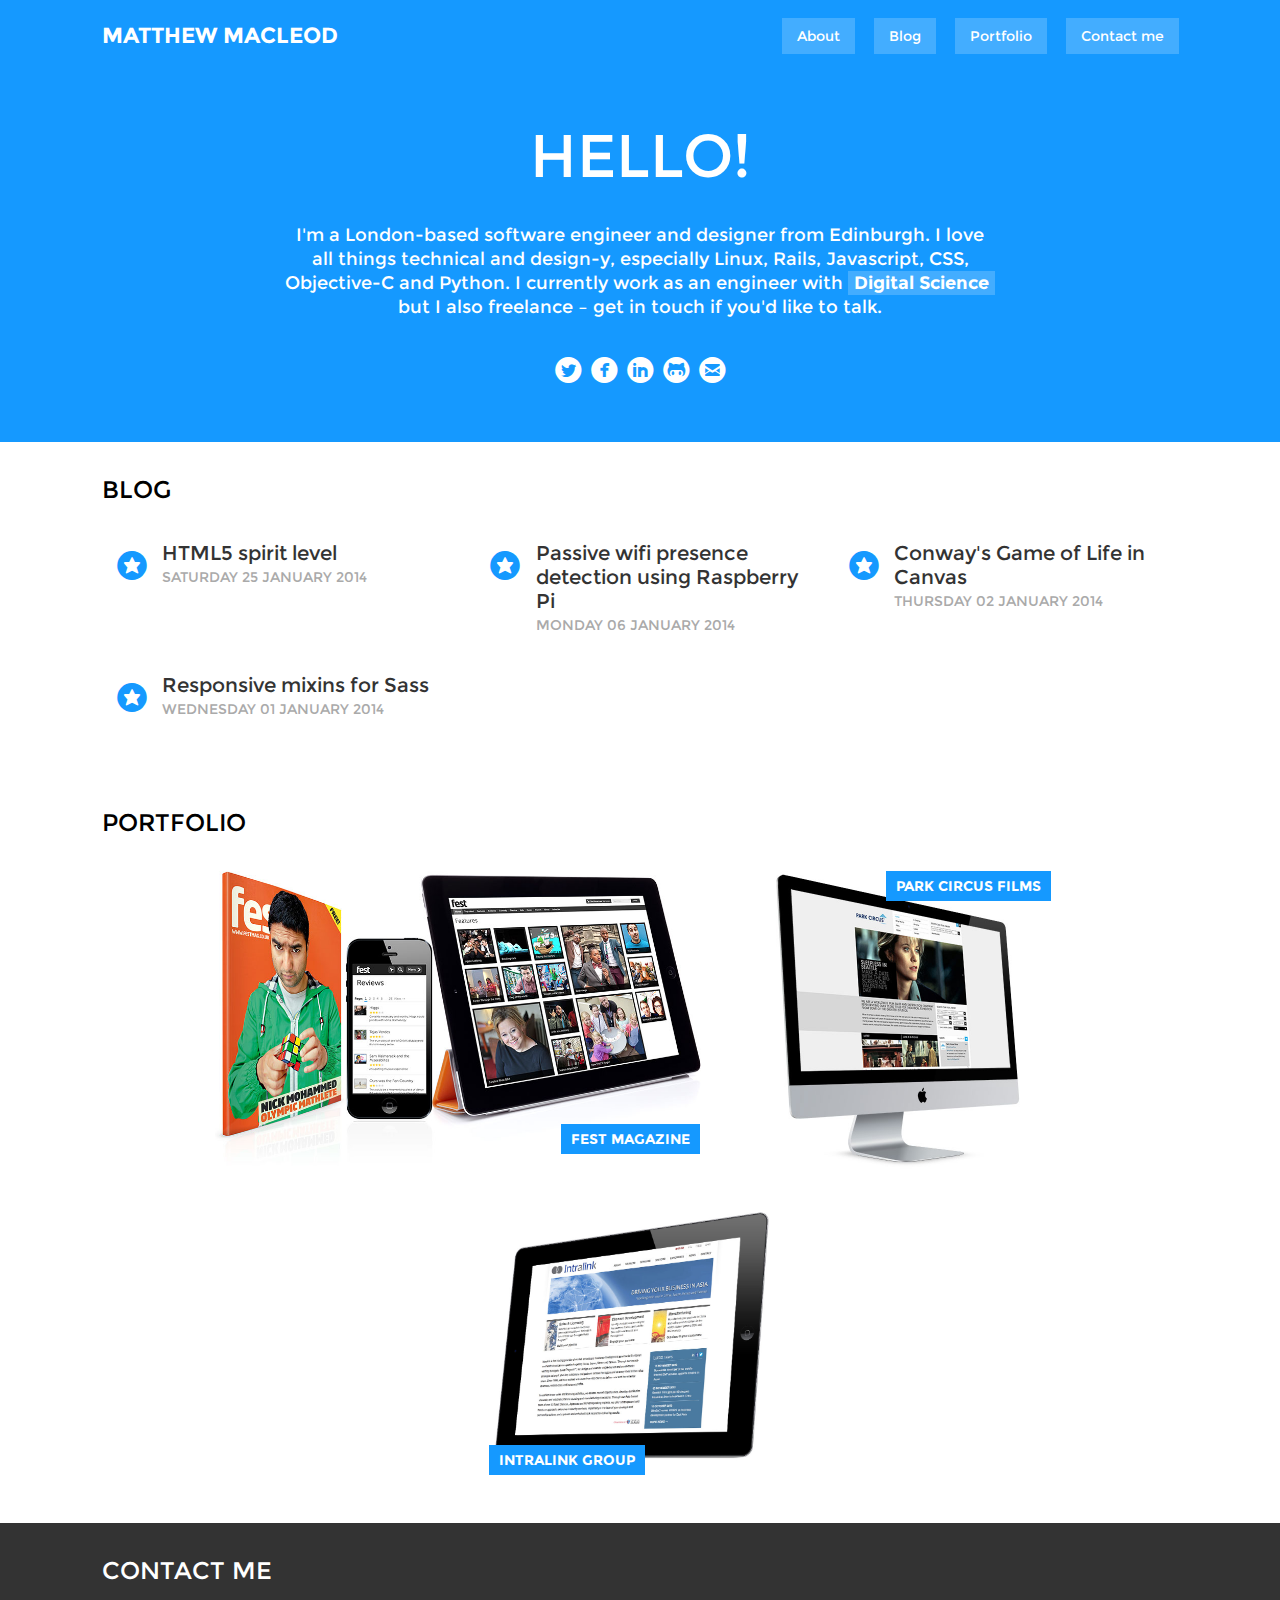
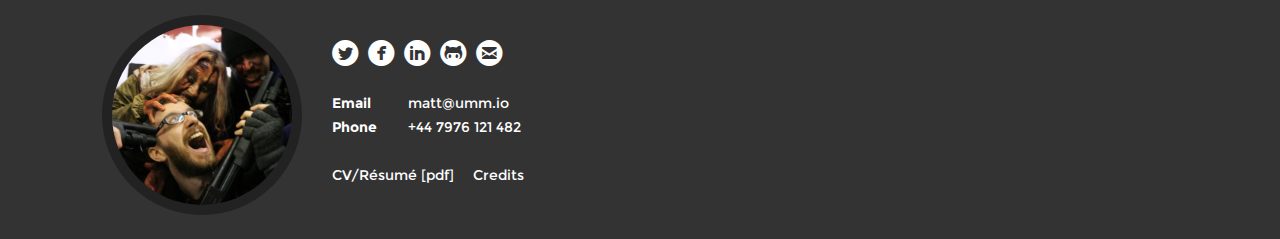
<file: index.html>
<!DOCTYPE html>
<html class='loading'>
  <head>
    <meta charset='utf-8'>
    <title>Software Engineer — Matthew Macleod</title>
    <link href="/stylesheets/all.css" rel="stylesheet" />
    <script src="/javascripts/all.js"></script>
    <script>(function(i,s,o,g,r,a,m){i['GoogleAnalyticsObject']=r;i[r]=i[r]||function(){(i[r].q=i[r].q||[]).push(arguments)},i[r].l=1*new Date();a=s.createElement(o),m=s.getElementsByTagName(o)[0];a.async=1;a.src=g;m.parentNode.insertBefore(a,m)})(window,document,'script','//www.google-analytics.com/analytics.js','ga');ga('create', 'UA-27901410-1', 'matthewmacleod.co.uk');ga('send', 'pageview');</script>
    <meta content='initial-scale=0.75' name='viewport'>
  </head>
  <body>
    <div id='structure-header'>
      <a href='#' id='back_to_top_link'>&#xe809;</a>
      <div class='centered'>
        <div class='title'><a href="/">Matthew MacLeod</a></div>
        <nav class='menu'>
          <div class='items'>
            <a href="/#">About</a>
            <a href="/#panel-blog">Blog</a>
            <a href="/#panel-portfolio">Portfolio</a>
            <a href="#panel-contact">Contact me</a>
          </div>
        </nav>
      </div>
    </div>
    <div id='structure-content'>
      <div class='panel' id='panel-about'>
        <div class='centered'>
          <h2>Hello!</h2>
          <p class='lede'>I'm a London-based software engineer and designer from Edinburgh. I love all things technical and design-y, especially Linux, Rails, Javascript, CSS, Objective-C and Python. I currently work as an engineer with <a target="_blank" href="http://www.digital-science.com">Digital Science</a> but I also freelance – get in touch if you'd like to talk.</p>
          <div class='social'>
            <a class='symbol' href='https://twitter.com/matt_macleod' target='_blank'>&#xe800;</a>
            <a class='symbol' href='https://facebook.com/matthewmacleod' target='_blank'>&#xe807;</a>
            <a class='symbol' href='https://uk.linkedin.com/in/matthewmacleod' target='_blank'>&#xe802;</a>
            <a class='symbol' href='https://github.com/mattmacleod' target='_blank'>&#xe801;</a>
            <a class='symbol' href='mailto:matt@umm.io' target='_blank'>&#xe803;</a>
          </div>
        </div>
      </div>
      <div class='panel' id='panel-blog'>
        <div class='centered'>
          <h2>Blog</h2>
          <ol>
            <li>
              <a href="/blog/html5-spirit-level.html"><h3>HTML5 spirit level</h3>
              <time datetime='2014-01-25'>Saturday 25 January 2014</time>
              </a>
            </li>
            <li>
              <a href="/blog/passive-wifi-tracking.html"><h3>Passive wifi presence detection using Raspberry Pi</h3>
              <time datetime='2014-01-06'>Monday 06 January 2014</time>
              </a>
            </li>
            <li>
              <a href="/blog/game-of-life.html"><h3>Conway's Game of Life in Canvas</h3>
              <time datetime='2014-01-02'>Thursday 02 January 2014</time>
              </a>
            </li>
            <li>
              <a href="/blog/responsive-sass-mixin.html"><h3>Responsive mixins for Sass</h3>
              <time datetime='2014-01-01'>Wednesday 01 January 2014</time>
              </a>
            </li>
          </ol>
        </div>
      </div>
      <div class='panel' id='panel-portfolio'>
        <div class='centered'>
          <h2>Portfolio</h2>
          <div class='links'>
            <a id="portfolio-listing-fest" href="/portfolio/fest-magazine.html"><img src="/images/home-portfolio/fest.jpg" />
            <span>Fest Magazine</span>
            </a>
            <a id="portfolio-listing-park-circus" href="/portfolio/park-circus.html"><img src="/images/home-portfolio/park-circus.jpg" />
            <span>Park Circus Films</span>
            </a>
            <a id="portfolio-listing-intralink" href="/portfolio/intralink.html"><img src="/images/home-portfolio/intralink.jpg" />
            <span>Intralink Group</span>
            </a>
          </div>
        </div>
      </div>
    </div>
    <div id='structure-footer'>
      <div class='centered' id='panel-contact'>
        <h2>Contact me</h2>
        <img id="headshot" src="/images/headshot.jpg" />
        <div class='notes'>
          <div class='social'>
            <a class='symbol' href='https://twitter.com/matt_macleod' target='_blank'>&#xe800;</a>
            <a class='symbol' href='https://facebook.com/matthewmacleod' target='_blank'>&#xe807;</a>
            <a class='symbol' href='https://uk.linkedin.com/in/matthewmacleod' target='_blank'>&#xe802;</a>
            <a class='symbol' href='https://github.com/mattmacleod' target='_blank'>&#xe801;</a>
            <a class='symbol' href='mailto:matt@umm.io' target='_blank'>&#xe803;</a>
          </div>
          <dl>
            <dt>Email</dt>
            <dd><a href="mailto:matt@umm.io">matt@umm.io</a></dd>
            <dt>Phone</dt>
            <dd>+44 7976 121 482</dd>
          </dl>
          <div class='additional_links'>
            <a href="/cv/matthew-macleod-cv-2015.pdf">CV/Résumé [pdf]</a>
            <a href="/credits.html">Credits</a>
          </div>
        </div>
      </div>
    </div>
  </body>
</html>
</file>
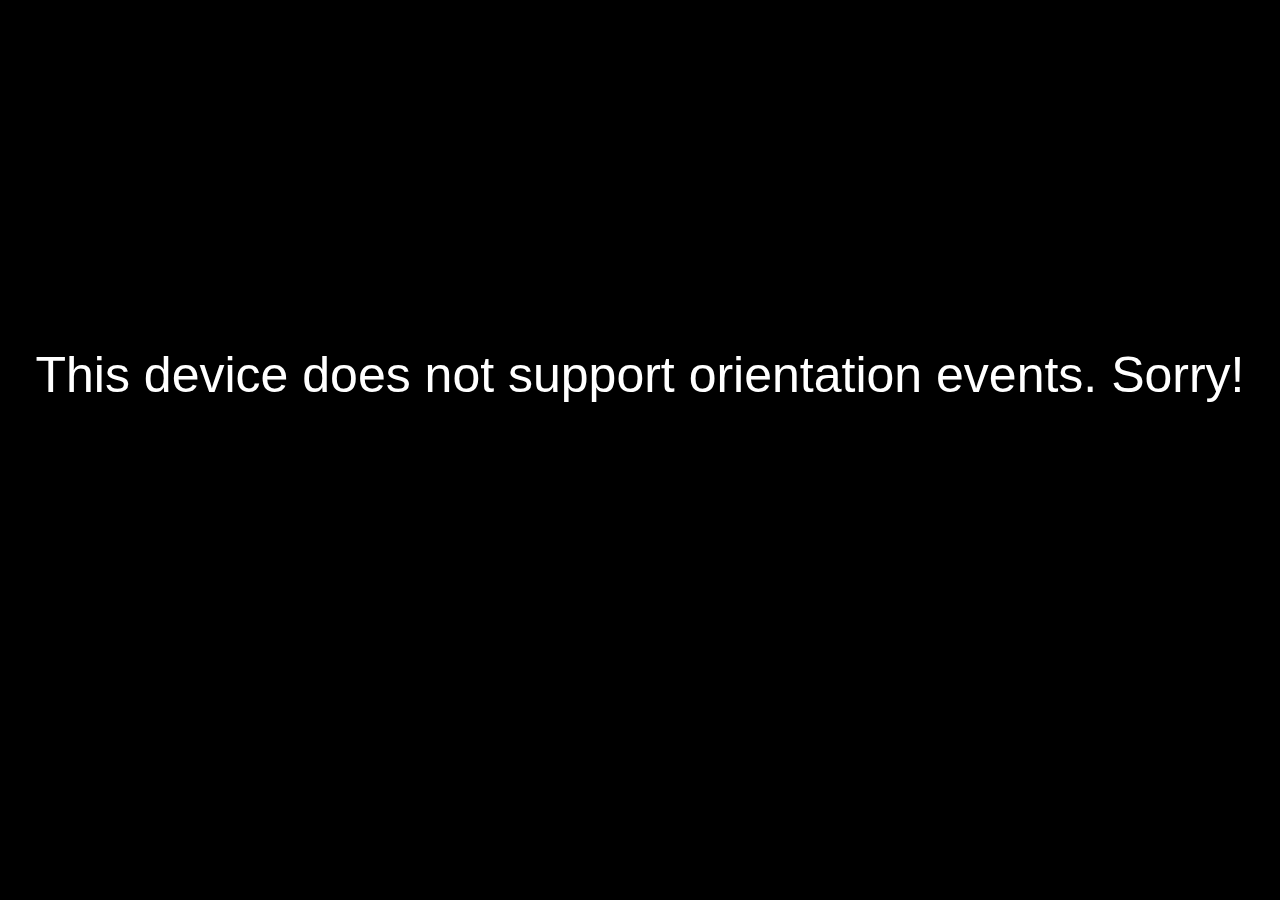
<file: codez/spirit-level/index.html>
<!DOCTYPE html>
<html>
  <head>
    <meta charset='utf-8'>
    <meta content='width=device-width,user-scalable=no' name='viewport'>
    <title>HTML5 Spirit Level</title>
    <link href="stylesheets/all.css" media="screen" rel="stylesheet" type="text/css" />
    <script src="javascripts/all.js" type="text/javascript"></script>
  </head>
  <body></body>
</html>
</file>
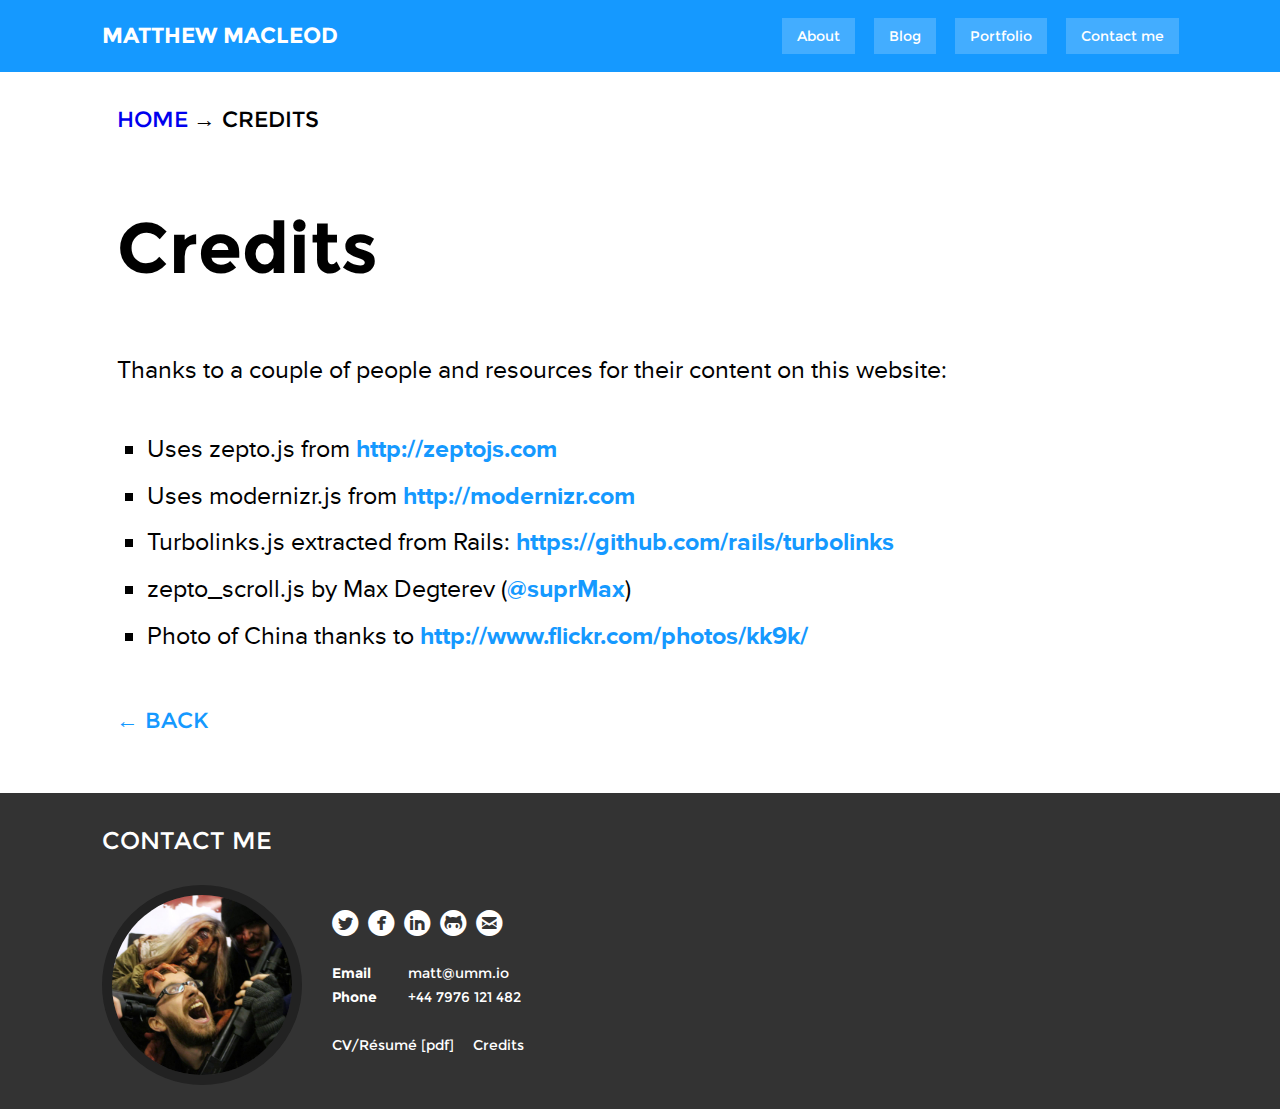
<file: credits.html>
<!DOCTYPE html>
<html class='loading'>
  <head>
    <meta charset='utf-8'>
    <title>Credits — Matthew Macleod</title>
    <link href="/stylesheets/all.css" rel="stylesheet" />
    <script src="/javascripts/all.js"></script>
    <script>(function(i,s,o,g,r,a,m){i['GoogleAnalyticsObject']=r;i[r]=i[r]||function(){(i[r].q=i[r].q||[]).push(arguments)},i[r].l=1*new Date();a=s.createElement(o),m=s.getElementsByTagName(o)[0];a.async=1;a.src=g;m.parentNode.insertBefore(a,m)})(window,document,'script','//www.google-analytics.com/analytics.js','ga');ga('create', 'UA-27901410-1', 'matthewmacleod.co.uk');ga('send', 'pageview');</script>
    <meta content='initial-scale=0.75' name='viewport'>
  </head>
  <body>
    <div id='structure-header'>
      <a href='#' id='back_to_top_link'>&#xe809;</a>
      <div class='centered'>
        <div class='title'><a href="/">Matthew MacLeod</a></div>
        <nav class='menu'>
          <div class='items'>
            <a href="/#">About</a>
            <a href="/#panel-blog">Blog</a>
            <a href="/#panel-portfolio">Portfolio</a>
            <a href="#panel-contact">Contact me</a>
          </div>
        </nav>
      </div>
    </div>
    <div id='structure-content'>
      <div class='text-page centered'>
        <div class='content-title'>
          <a href="/">Home</a>
          <span class='sep'>→</span>
          Credits
        </div>
        <div class='content'>
          <h1 id="credits">Credits</h1>
          <p>Thanks to a couple of people and resources for their content on this website:</p>
          
          <ul>
            <li>Uses zepto.js from <a href="http://zeptojs.com">http://zeptojs.com</a></li>
            <li>Uses modernizr.js from <a href="http://modernizr.com">http://modernizr.com</a></li>
            <li>Turbolinks.js extracted from Rails: <a href="https://github.com/rails/turbolinks">https://github.com/rails/turbolinks</a></li>
            <li>zepto_scroll.js by Max Degterev (<a href="https://twitter.com/suprMax">@suprMax</a>)</li>
            <li>Photo of China thanks to <a href="http://www.flickr.com/photos/kk9k/">http://www.flickr.com/photos/kk9k/</a></li>
          </ul>
        </div>
        <div class='content-footer'>
          <a href="/">← Back</a>
        </div>
      </div>
    </div>
    <div id='structure-footer'>
      <div class='centered' id='panel-contact'>
        <h2>Contact me</h2>
        <img id="headshot" src="/images/headshot.jpg" />
        <div class='notes'>
          <div class='social'>
            <a class='symbol' href='https://twitter.com/matt_macleod' target='_blank'>&#xe800;</a>
            <a class='symbol' href='https://facebook.com/matthewmacleod' target='_blank'>&#xe807;</a>
            <a class='symbol' href='https://uk.linkedin.com/in/matthewmacleod' target='_blank'>&#xe802;</a>
            <a class='symbol' href='https://github.com/mattmacleod' target='_blank'>&#xe801;</a>
            <a class='symbol' href='mailto:matt@umm.io' target='_blank'>&#xe803;</a>
          </div>
          <dl>
            <dt>Email</dt>
            <dd><a href="mailto:matt@umm.io">matt@umm.io</a></dd>
            <dt>Phone</dt>
            <dd>+44 7976 121 482</dd>
          </dl>
          <div class='additional_links'>
            <a href="/cv/matthew-macleod-cv-2015.pdf">CV/Résumé [pdf]</a>
            <a href="/credits.html">Credits</a>
          </div>
        </div>
      </div>
    </div>
  </body>
</html>
</file>
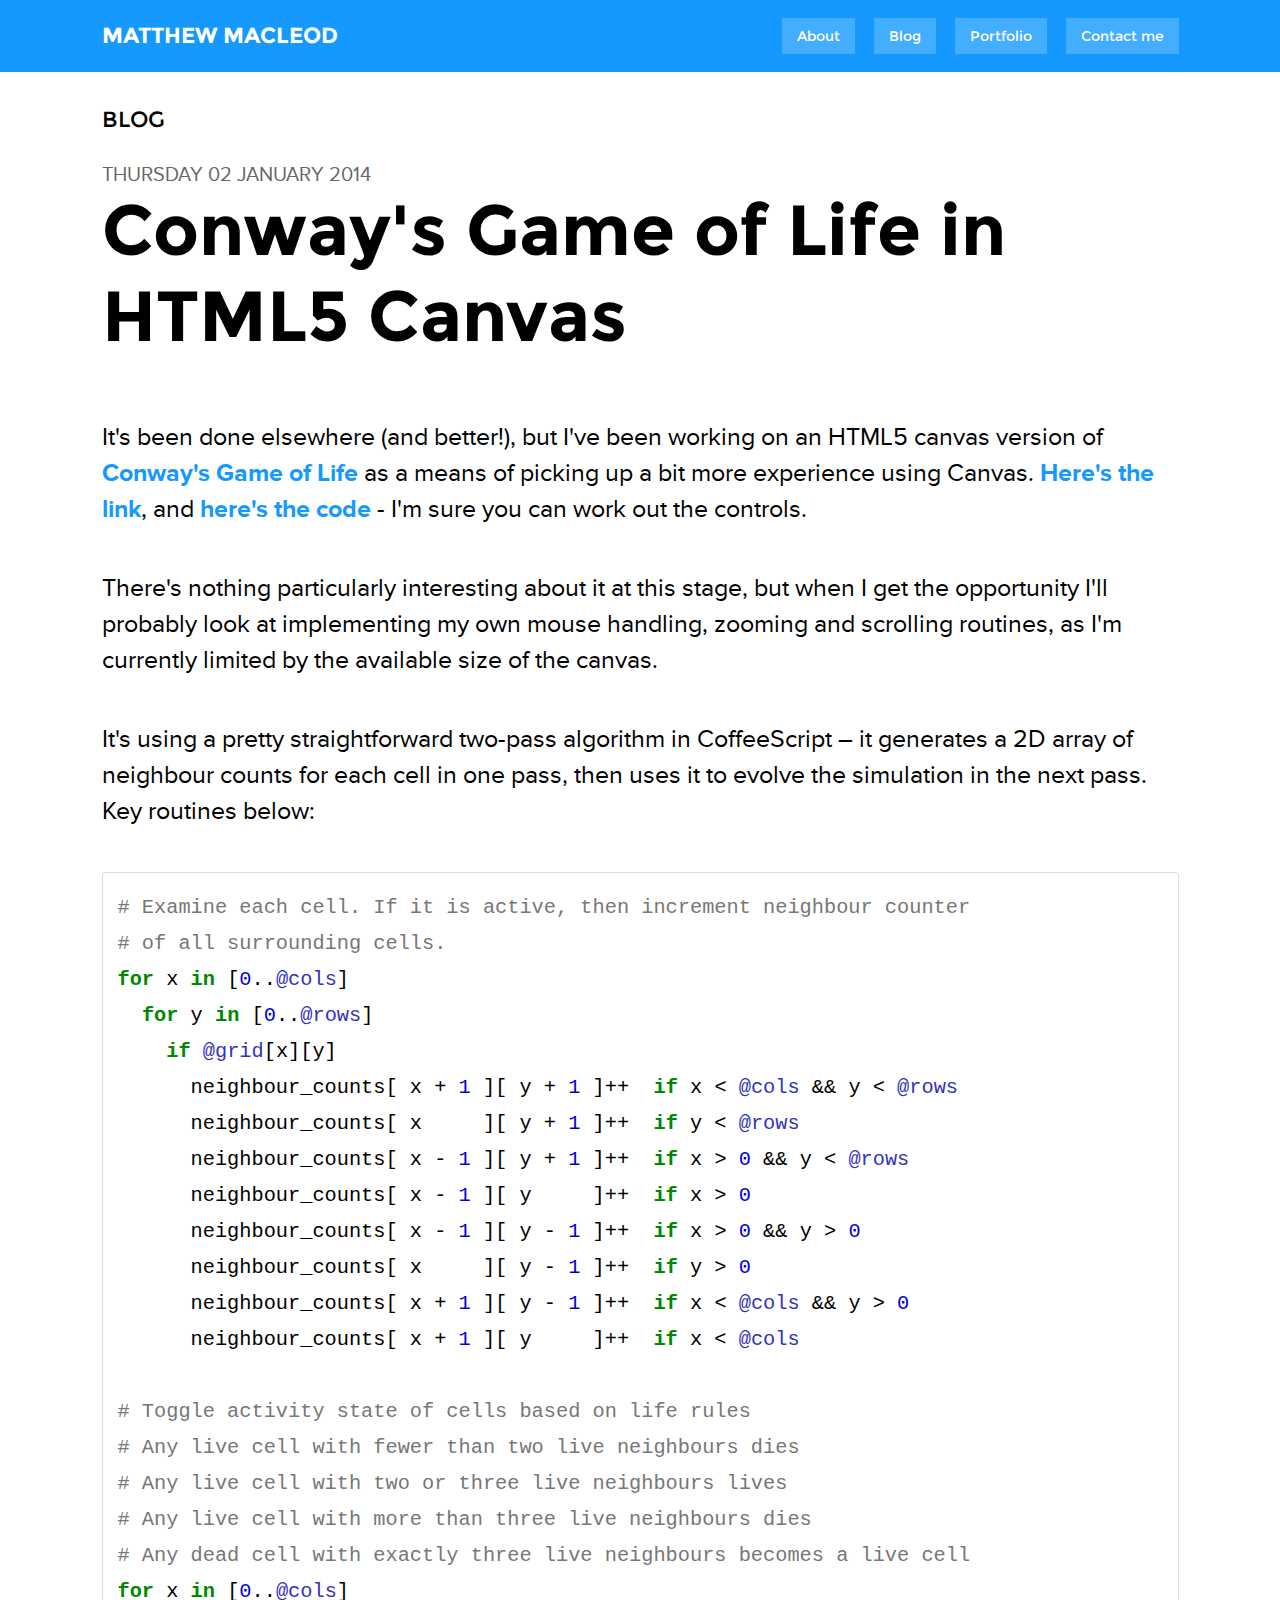
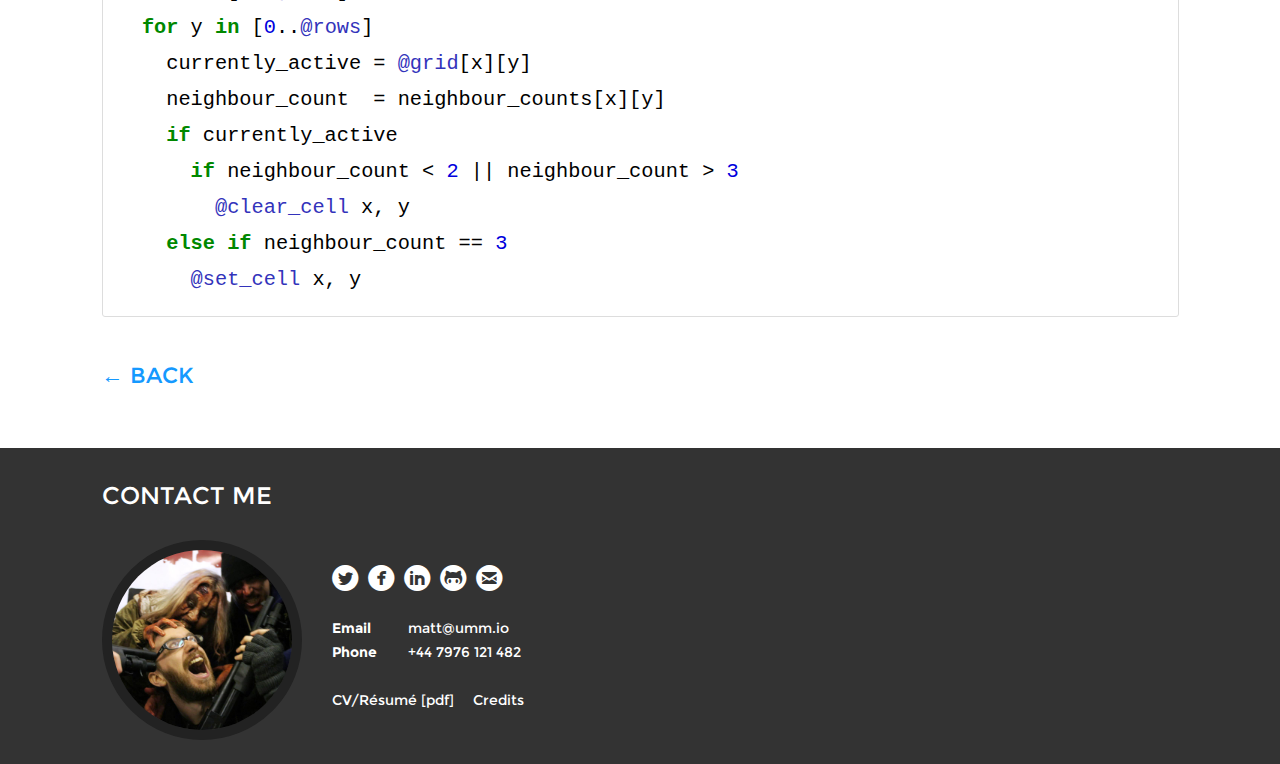
<file: blog/game-of-life.html>
<!DOCTYPE html>
<html class='loading'>
  <head>
    <meta charset='utf-8'>
    <title>Conway's Game of Life in Canvas — Matthew Macleod</title>
    <link href="/stylesheets/all.css" rel="stylesheet" />
    <script src="/javascripts/all.js"></script>
    <script>(function(i,s,o,g,r,a,m){i['GoogleAnalyticsObject']=r;i[r]=i[r]||function(){(i[r].q=i[r].q||[]).push(arguments)},i[r].l=1*new Date();a=s.createElement(o),m=s.getElementsByTagName(o)[0];a.async=1;a.src=g;m.parentNode.insertBefore(a,m)})(window,document,'script','//www.google-analytics.com/analytics.js','ga');ga('create', 'UA-27901410-1', 'matthewmacleod.co.uk');ga('send', 'pageview');</script>
    <meta content='initial-scale=0.75' name='viewport'>
  </head>
  <body class='blog_post'>
    <div id='structure-header'>
      <a href='#' id='back_to_top_link'>&#xe809;</a>
      <div class='centered'>
        <div class='title'><a href="/">Matthew MacLeod</a></div>
        <nav class='menu'>
          <div class='items'>
            <a href="/#">About</a>
            <a href="/#panel-blog">Blog</a>
            <a href="/#panel-portfolio">Portfolio</a>
            <a href="#panel-contact">Contact me</a>
          </div>
        </nav>
      </div>
    </div>
    <div id='structure-content'>
      <div class='centered'>
        <div class='content-title'>
          Blog
        </div>
        <div class='content'>
          <time class='blog_date' datetime='2014-01-02'>Thursday 02 January 2014</time>
          <h1 id="conways-game-of-life-in-html5-canvas">Conway's Game of Life in HTML5 Canvas</h1>
          
          <p>It's been done elsewhere (and better!), but I've been working on an HTML5 canvas version of <a href="http://en.wikipedia.org/wiki/Conway%27s_Game_of_Life">Conway's Game of Life</a> as a means of picking up a bit more experience using Canvas. <a href="http://game-of-life.matt-m.co.uk">Here's the link</a>, and <a href="https://github.com/mattmacleod/game_of_life">here's the code</a> - I'm sure you can work out the controls.</p>
          
          <p>There's nothing particularly interesting about it at this stage, but when I get the opportunity I'll probably look at implementing my own mouse handling, zooming and scrolling routines, as I'm currently limited by the available size of the canvas.</p>
          
          <p>It's using a pretty straightforward two-pass algorithm in CoffeeScript – it generates a 2D array of neighbour counts for each cell in one pass, then uses it to evolve the simulation in the next pass. Key routines below:</p>
          
          <div class="highlighter-coderay"><div class="CodeRay">
            <div class="code"><pre><span style="color:#777"># Examine each cell. If it is active, then increment neighbour counter</span>&#x000A;<span style="color:#777"># of all surrounding cells.</span>&#x000A;<span style="color:#080;font-weight:bold">for</span> x <span style="color:#080;font-weight:bold">in</span> [<span style="color:#00D">0</span>..<span style="color:#33B">@cols</span>]&#x000A;  <span style="color:#080;font-weight:bold">for</span> y <span style="color:#080;font-weight:bold">in</span> [<span style="color:#00D">0</span>..<span style="color:#33B">@rows</span>]&#x000A;    <span style="color:#080;font-weight:bold">if</span> <span style="color:#33B">@grid</span>[x][y]&#x000A;      neighbour_counts[ x + <span style="color:#00D">1</span> ][ y + <span style="color:#00D">1</span> ]++  <span style="color:#080;font-weight:bold">if</span> x &lt; <span style="color:#33B">@cols</span> &amp;&amp; y &lt; <span style="color:#33B">@rows</span>&#x000A;      neighbour_counts[ x     ][ y + <span style="color:#00D">1</span> ]++  <span style="color:#080;font-weight:bold">if</span> y &lt; <span style="color:#33B">@rows</span>&#x000A;      neighbour_counts[ x - <span style="color:#00D">1</span> ][ y + <span style="color:#00D">1</span> ]++  <span style="color:#080;font-weight:bold">if</span> x &gt; <span style="color:#00D">0</span> &amp;&amp; y &lt; <span style="color:#33B">@rows</span>&#x000A;      neighbour_counts[ x - <span style="color:#00D">1</span> ][ y     ]++  <span style="color:#080;font-weight:bold">if</span> x &gt; <span style="color:#00D">0</span>&#x000A;      neighbour_counts[ x - <span style="color:#00D">1</span> ][ y - <span style="color:#00D">1</span> ]++  <span style="color:#080;font-weight:bold">if</span> x &gt; <span style="color:#00D">0</span> &amp;&amp; y &gt; <span style="color:#00D">0</span>&#x000A;      neighbour_counts[ x     ][ y - <span style="color:#00D">1</span> ]++  <span style="color:#080;font-weight:bold">if</span> y &gt; <span style="color:#00D">0</span>&#x000A;      neighbour_counts[ x + <span style="color:#00D">1</span> ][ y - <span style="color:#00D">1</span> ]++  <span style="color:#080;font-weight:bold">if</span> x &lt; <span style="color:#33B">@cols</span> &amp;&amp; y &gt; <span style="color:#00D">0</span>&#x000A;      neighbour_counts[ x + <span style="color:#00D">1</span> ][ y     ]++  <span style="color:#080;font-weight:bold">if</span> x &lt; <span style="color:#33B">@cols</span>&#x000A;&#x000A;<span style="color:#777"># Toggle activity state of cells based on life rules</span>&#x000A;<span style="color:#777"># Any live cell with fewer than two live neighbours dies</span>&#x000A;<span style="color:#777"># Any live cell with two or three live neighbours lives</span>&#x000A;<span style="color:#777"># Any live cell with more than three live neighbours dies</span>&#x000A;<span style="color:#777"># Any dead cell with exactly three live neighbours becomes a live cell</span>&#x000A;<span style="color:#080;font-weight:bold">for</span> x <span style="color:#080;font-weight:bold">in</span> [<span style="color:#00D">0</span>..<span style="color:#33B">@cols</span>]&#x000A;  <span style="color:#080;font-weight:bold">for</span> y <span style="color:#080;font-weight:bold">in</span> [<span style="color:#00D">0</span>..<span style="color:#33B">@rows</span>]&#x000A;    currently_active = <span style="color:#33B">@grid</span>[x][y]&#x000A;    neighbour_count  = neighbour_counts[x][y]&#x000A;    <span style="color:#080;font-weight:bold">if</span> currently_active&#x000A;      <span style="color:#080;font-weight:bold">if</span> neighbour_count &lt; <span style="color:#00D">2</span> || neighbour_count &gt; <span style="color:#00D">3</span>&#x000A;        <span style="color:#33B">@clear_cell</span> x, y&#x000A;    <span style="color:#080;font-weight:bold">else</span> <span style="color:#080;font-weight:bold">if</span> neighbour_count == <span style="color:#00D">3</span>&#x000A;      <span style="color:#33B">@set_cell</span> x, y</pre></div>
          </div>
          </div>
        </div>
        <div class='content-footer'>
          <a href="/">← Back</a>
        </div>
      </div>
    </div>
    <div id='structure-footer'>
      <div class='centered' id='panel-contact'>
        <h2>Contact me</h2>
        <img id="headshot" src="/images/headshot.jpg" />
        <div class='notes'>
          <div class='social'>
            <a class='symbol' href='https://twitter.com/matt_macleod' target='_blank'>&#xe800;</a>
            <a class='symbol' href='https://facebook.com/matthewmacleod' target='_blank'>&#xe807;</a>
            <a class='symbol' href='https://uk.linkedin.com/in/matthewmacleod' target='_blank'>&#xe802;</a>
            <a class='symbol' href='https://github.com/mattmacleod' target='_blank'>&#xe801;</a>
            <a class='symbol' href='mailto:matt@umm.io' target='_blank'>&#xe803;</a>
          </div>
          <dl>
            <dt>Email</dt>
            <dd><a href="mailto:matt@umm.io">matt@umm.io</a></dd>
            <dt>Phone</dt>
            <dd>+44 7976 121 482</dd>
          </dl>
          <div class='additional_links'>
            <a href="/cv/matthew-macleod-cv-2015.pdf">CV/Résumé [pdf]</a>
            <a href="/credits.html">Credits</a>
          </div>
        </div>
      </div>
    </div>
  </body>
</html>
</file>
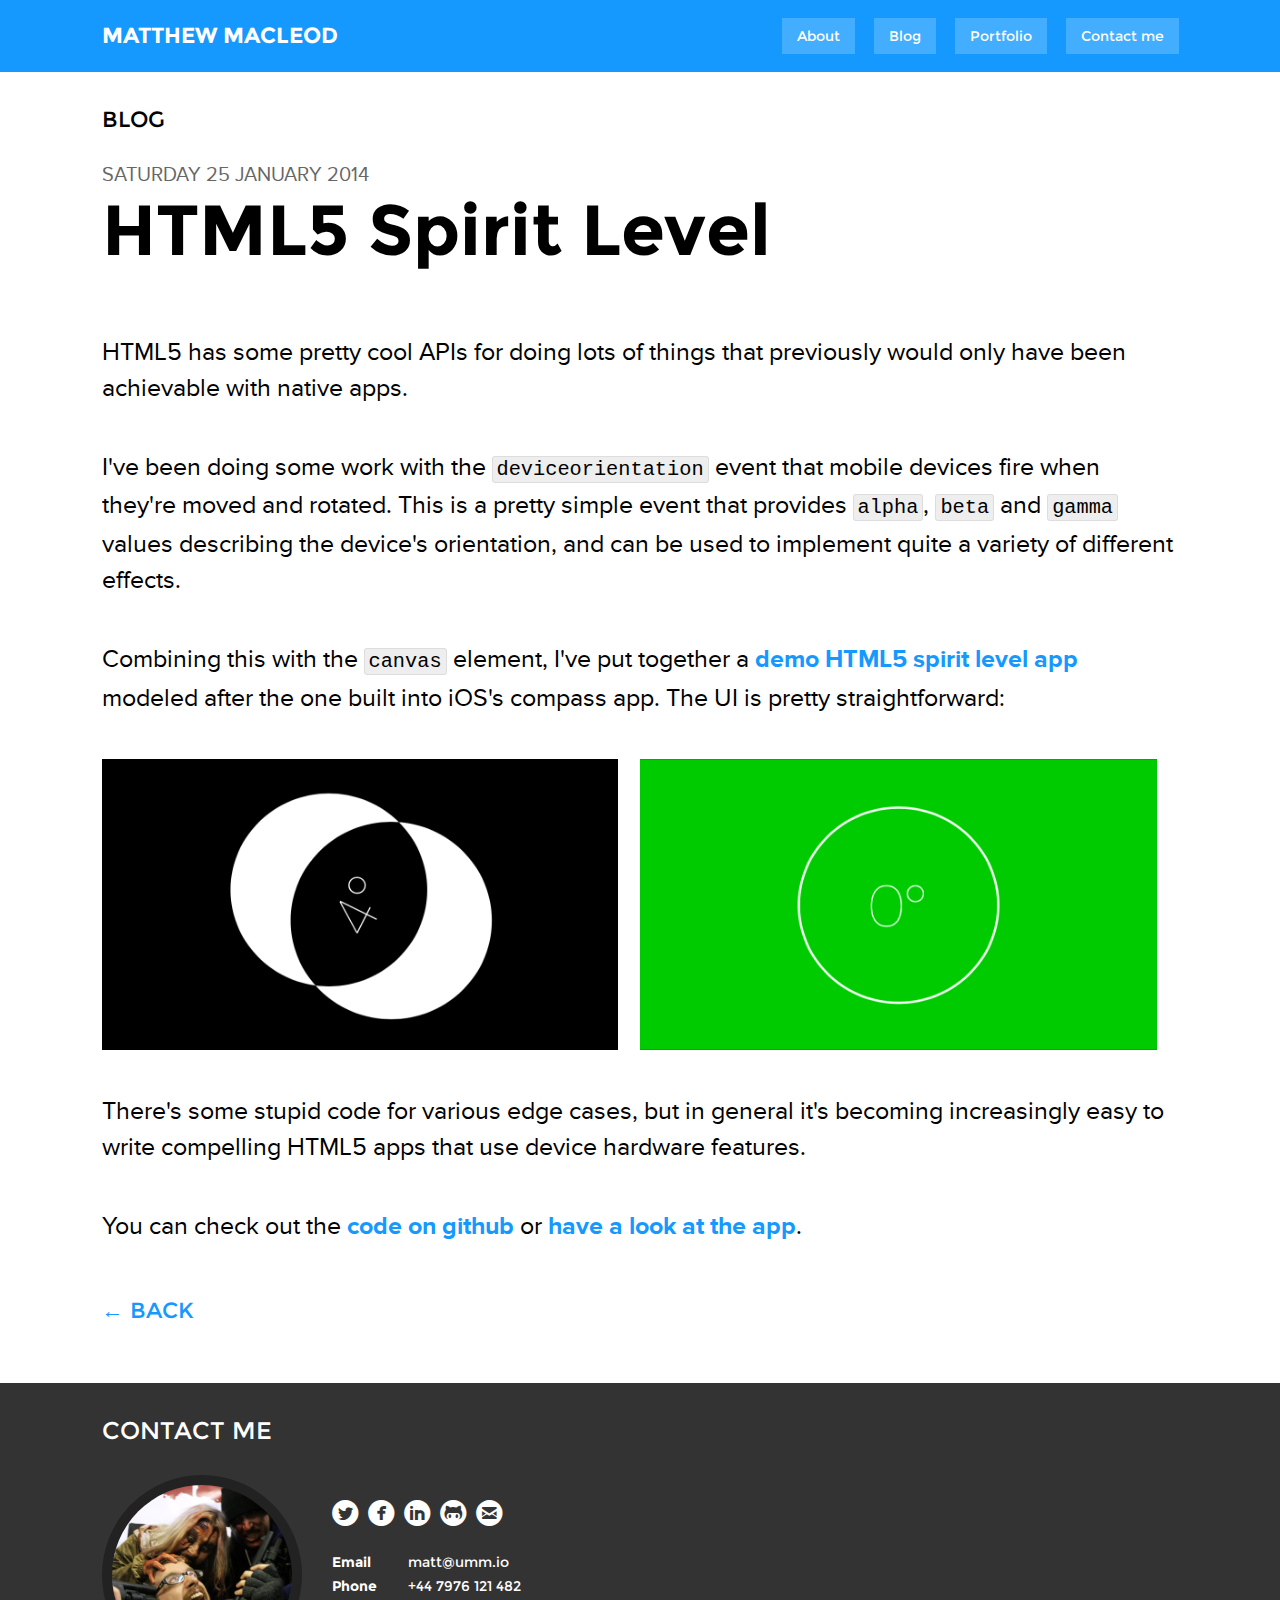
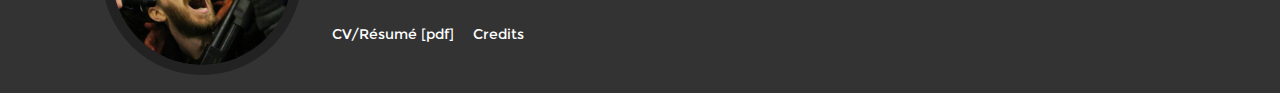
<file: blog/html5-spirit-level.html>
<!DOCTYPE html>
<html class='loading'>
  <head>
    <meta charset='utf-8'>
    <title>HTML5 spirit level — Matthew Macleod</title>
    <link href="/stylesheets/all.css" rel="stylesheet" />
    <script src="/javascripts/all.js"></script>
    <script>(function(i,s,o,g,r,a,m){i['GoogleAnalyticsObject']=r;i[r]=i[r]||function(){(i[r].q=i[r].q||[]).push(arguments)},i[r].l=1*new Date();a=s.createElement(o),m=s.getElementsByTagName(o)[0];a.async=1;a.src=g;m.parentNode.insertBefore(a,m)})(window,document,'script','//www.google-analytics.com/analytics.js','ga');ga('create', 'UA-27901410-1', 'matthewmacleod.co.uk');ga('send', 'pageview');</script>
    <meta content='initial-scale=0.75' name='viewport'>
  </head>
  <body class='blog_post'>
    <div id='structure-header'>
      <a href='#' id='back_to_top_link'>&#xe809;</a>
      <div class='centered'>
        <div class='title'><a href="/">Matthew MacLeod</a></div>
        <nav class='menu'>
          <div class='items'>
            <a href="/#">About</a>
            <a href="/#panel-blog">Blog</a>
            <a href="/#panel-portfolio">Portfolio</a>
            <a href="#panel-contact">Contact me</a>
          </div>
        </nav>
      </div>
    </div>
    <div id='structure-content'>
      <div class='centered'>
        <div class='content-title'>
          Blog
        </div>
        <div class='content'>
          <time class='blog_date' datetime='2014-01-25'>Saturday 25 January 2014</time>
          <h1 id="html5-spirit-level">HTML5 Spirit Level</h1>
          
          <p>HTML5 has some pretty cool APIs for doing lots of things that previously would only have been achievable with native apps.</p>
          
          <p>I've been doing some work with the <code>deviceorientation</code> event that mobile devices fire when they're moved and rotated. This is a pretty simple event that provides <code>alpha</code>, <code>beta</code> and <code>gamma</code> values describing the device's orientation, and can be used to implement quite a variety of different effects.</p>
          
          <p>Combining this with the <code>canvas</code> element, I've put together a <a data-no-turbolink="true" href="/codez/spirit-level/">demo HTML5 spirit level app</a> modeled after the one built into iOS's compass app. The UI is pretty straightforward:</p>
          
          <p>
          <img class="half left" src="/images/blog/spirit-level-1.png" />
          <img class="half" src="/images/blog/spirit-level-2.png" />
          </p>
          
          <p>There's some stupid code for various edge cases, but in general it's becoming increasingly easy to write compelling HTML5 apps that use device hardware features.</p>
          
          <p>You can check out the <a target="_blank" href="https://github.com/mattmacleod/html5-spirit-level">code on github</a> or <a data-no-turbolink="true" href="/codez/spirit-level/">have a look at the app</a>.</p>
        </div>
        <div class='content-footer'>
          <a href="/">← Back</a>
        </div>
      </div>
    </div>
    <div id='structure-footer'>
      <div class='centered' id='panel-contact'>
        <h2>Contact me</h2>
        <img id="headshot" src="/images/headshot.jpg" />
        <div class='notes'>
          <div class='social'>
            <a class='symbol' href='https://twitter.com/matt_macleod' target='_blank'>&#xe800;</a>
            <a class='symbol' href='https://facebook.com/matthewmacleod' target='_blank'>&#xe807;</a>
            <a class='symbol' href='https://uk.linkedin.com/in/matthewmacleod' target='_blank'>&#xe802;</a>
            <a class='symbol' href='https://github.com/mattmacleod' target='_blank'>&#xe801;</a>
            <a class='symbol' href='mailto:matt@umm.io' target='_blank'>&#xe803;</a>
          </div>
          <dl>
            <dt>Email</dt>
            <dd><a href="mailto:matt@umm.io">matt@umm.io</a></dd>
            <dt>Phone</dt>
            <dd>+44 7976 121 482</dd>
          </dl>
          <div class='additional_links'>
            <a href="/cv/matthew-macleod-cv-2015.pdf">CV/Résumé [pdf]</a>
            <a href="/credits.html">Credits</a>
          </div>
        </div>
      </div>
    </div>
  </body>
</html>
</file>
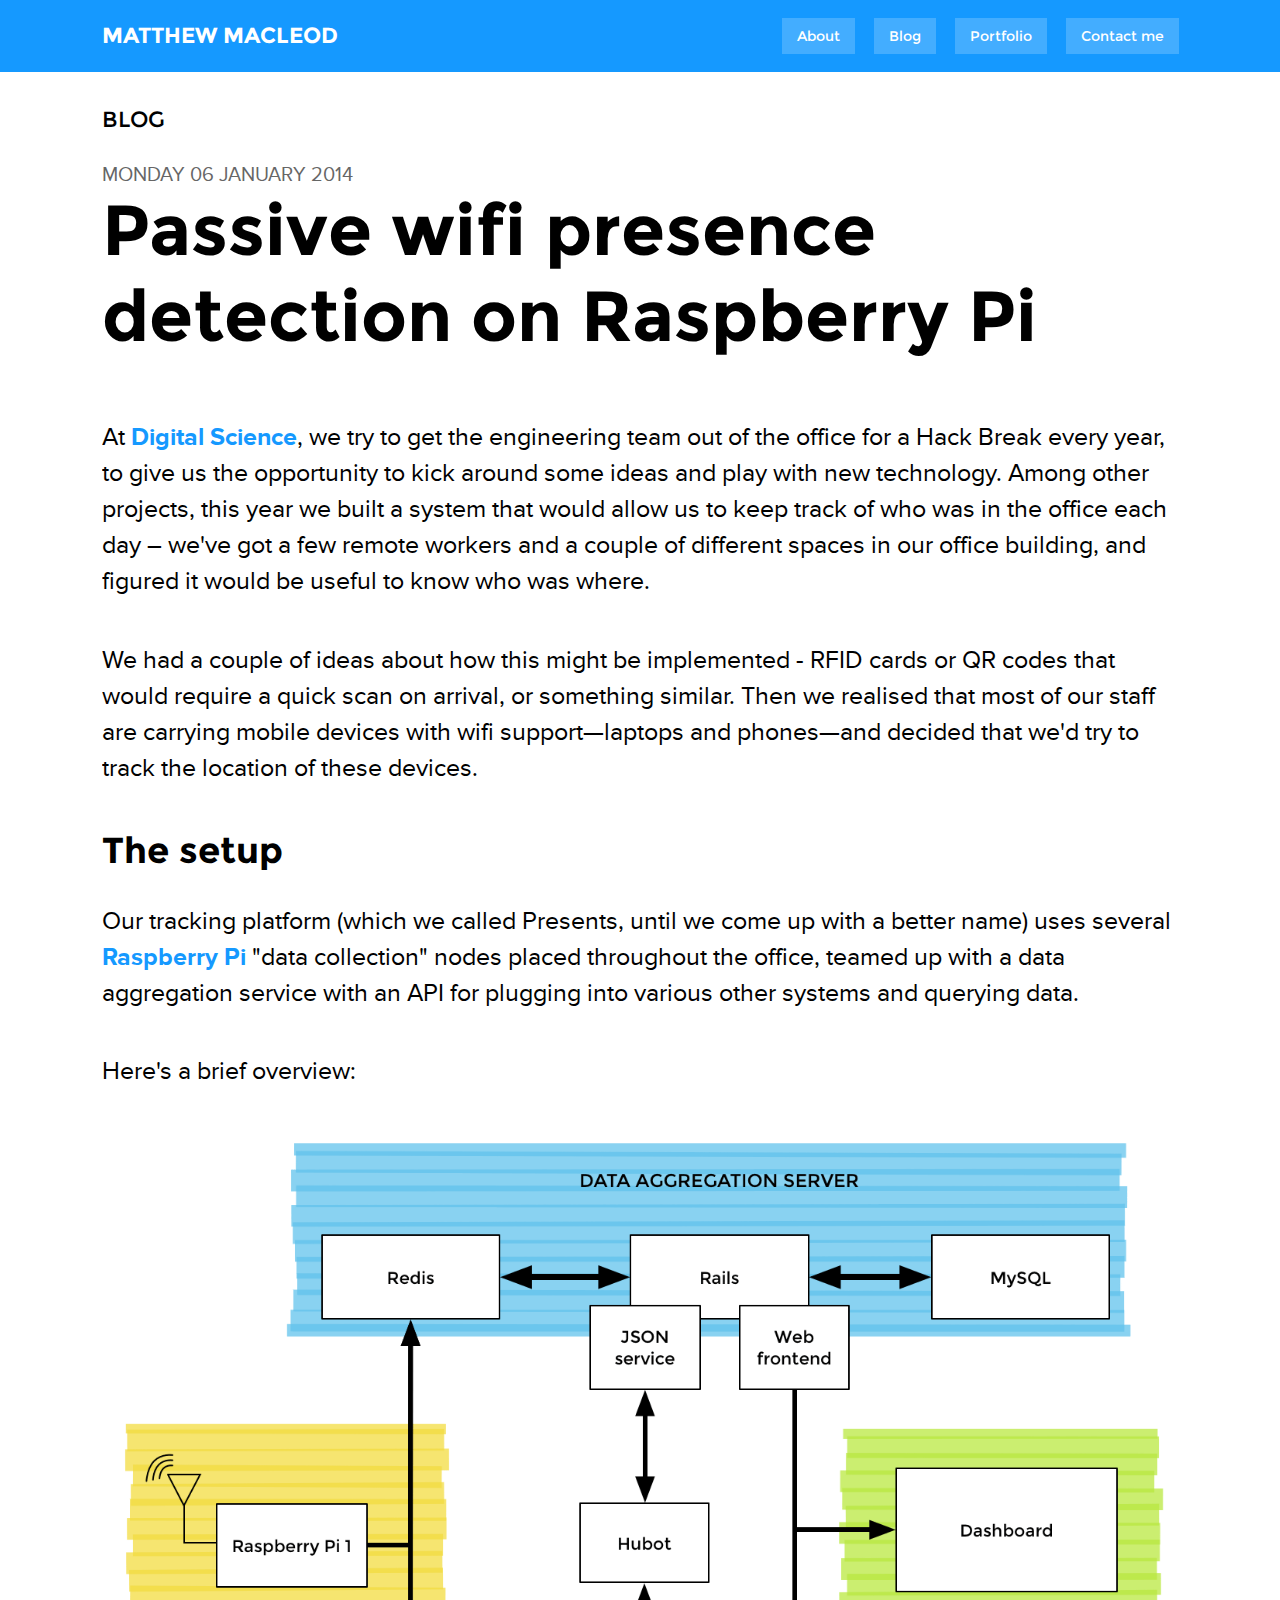
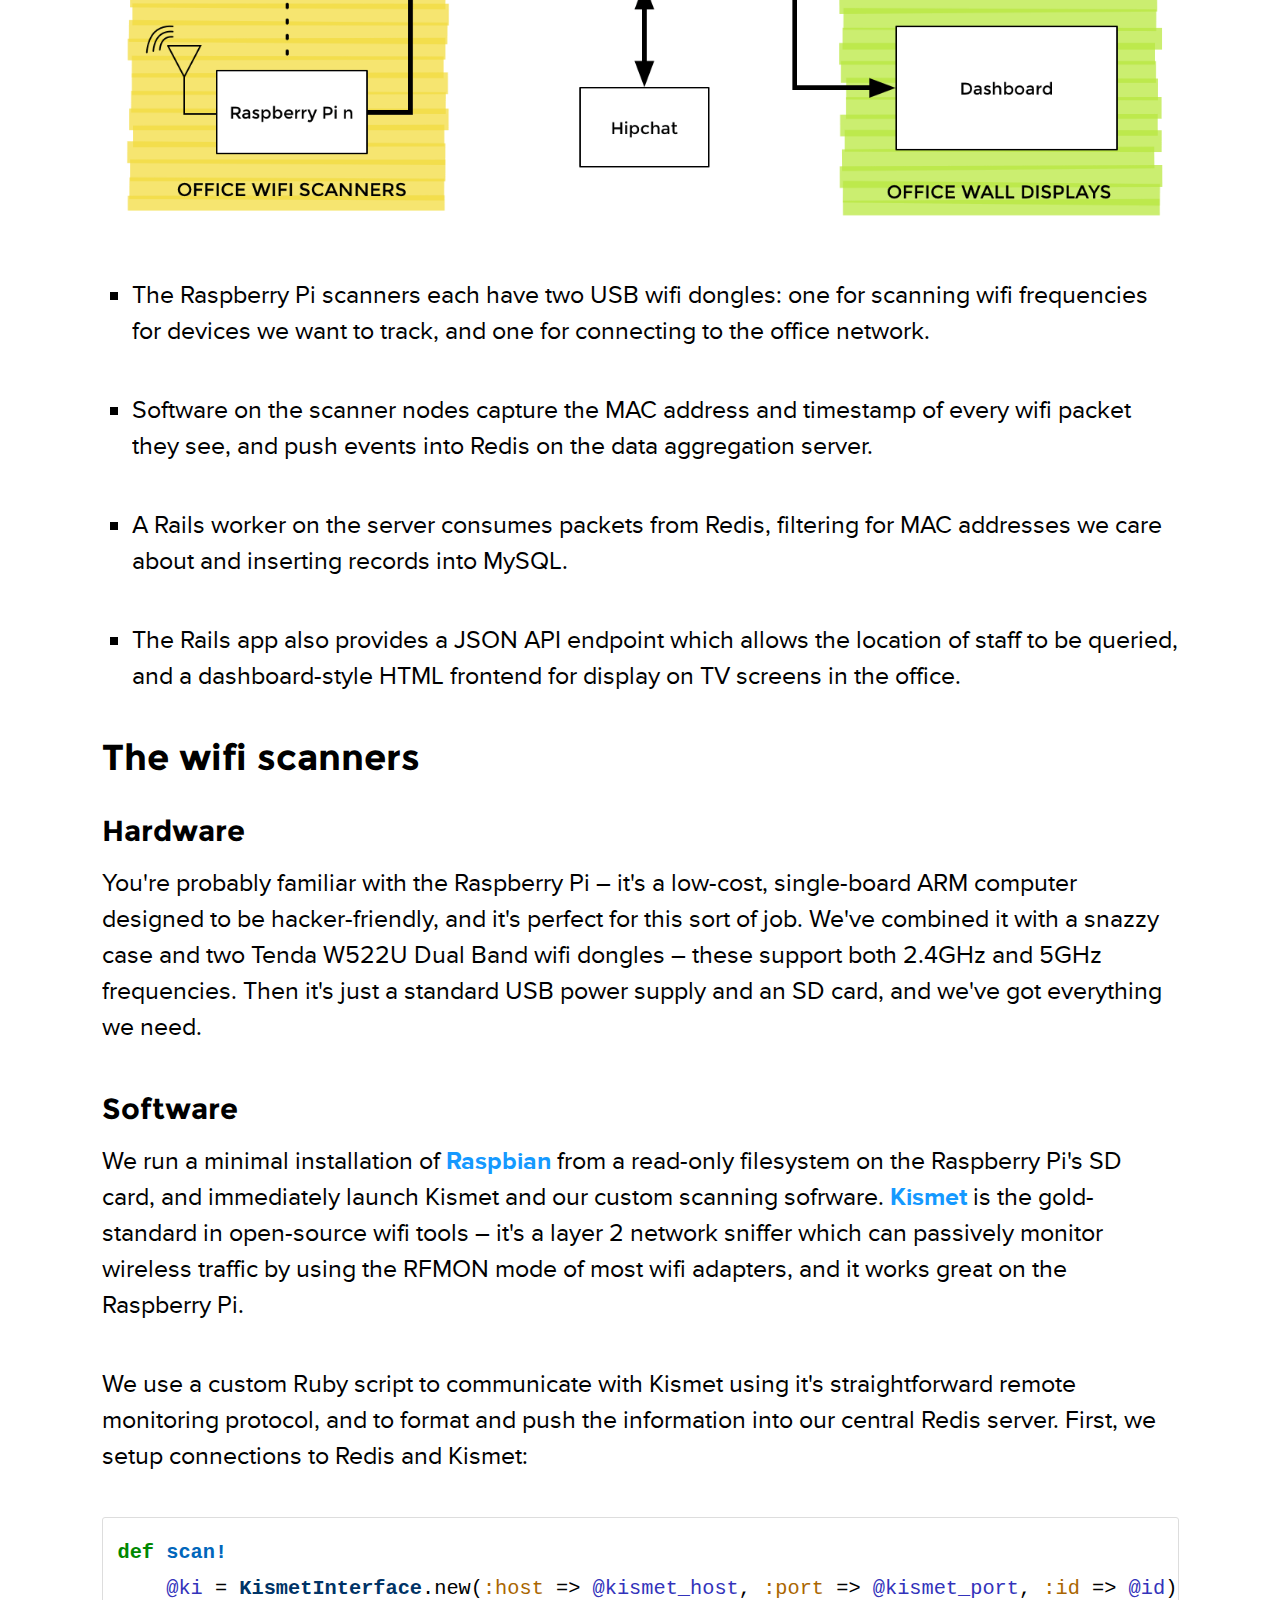
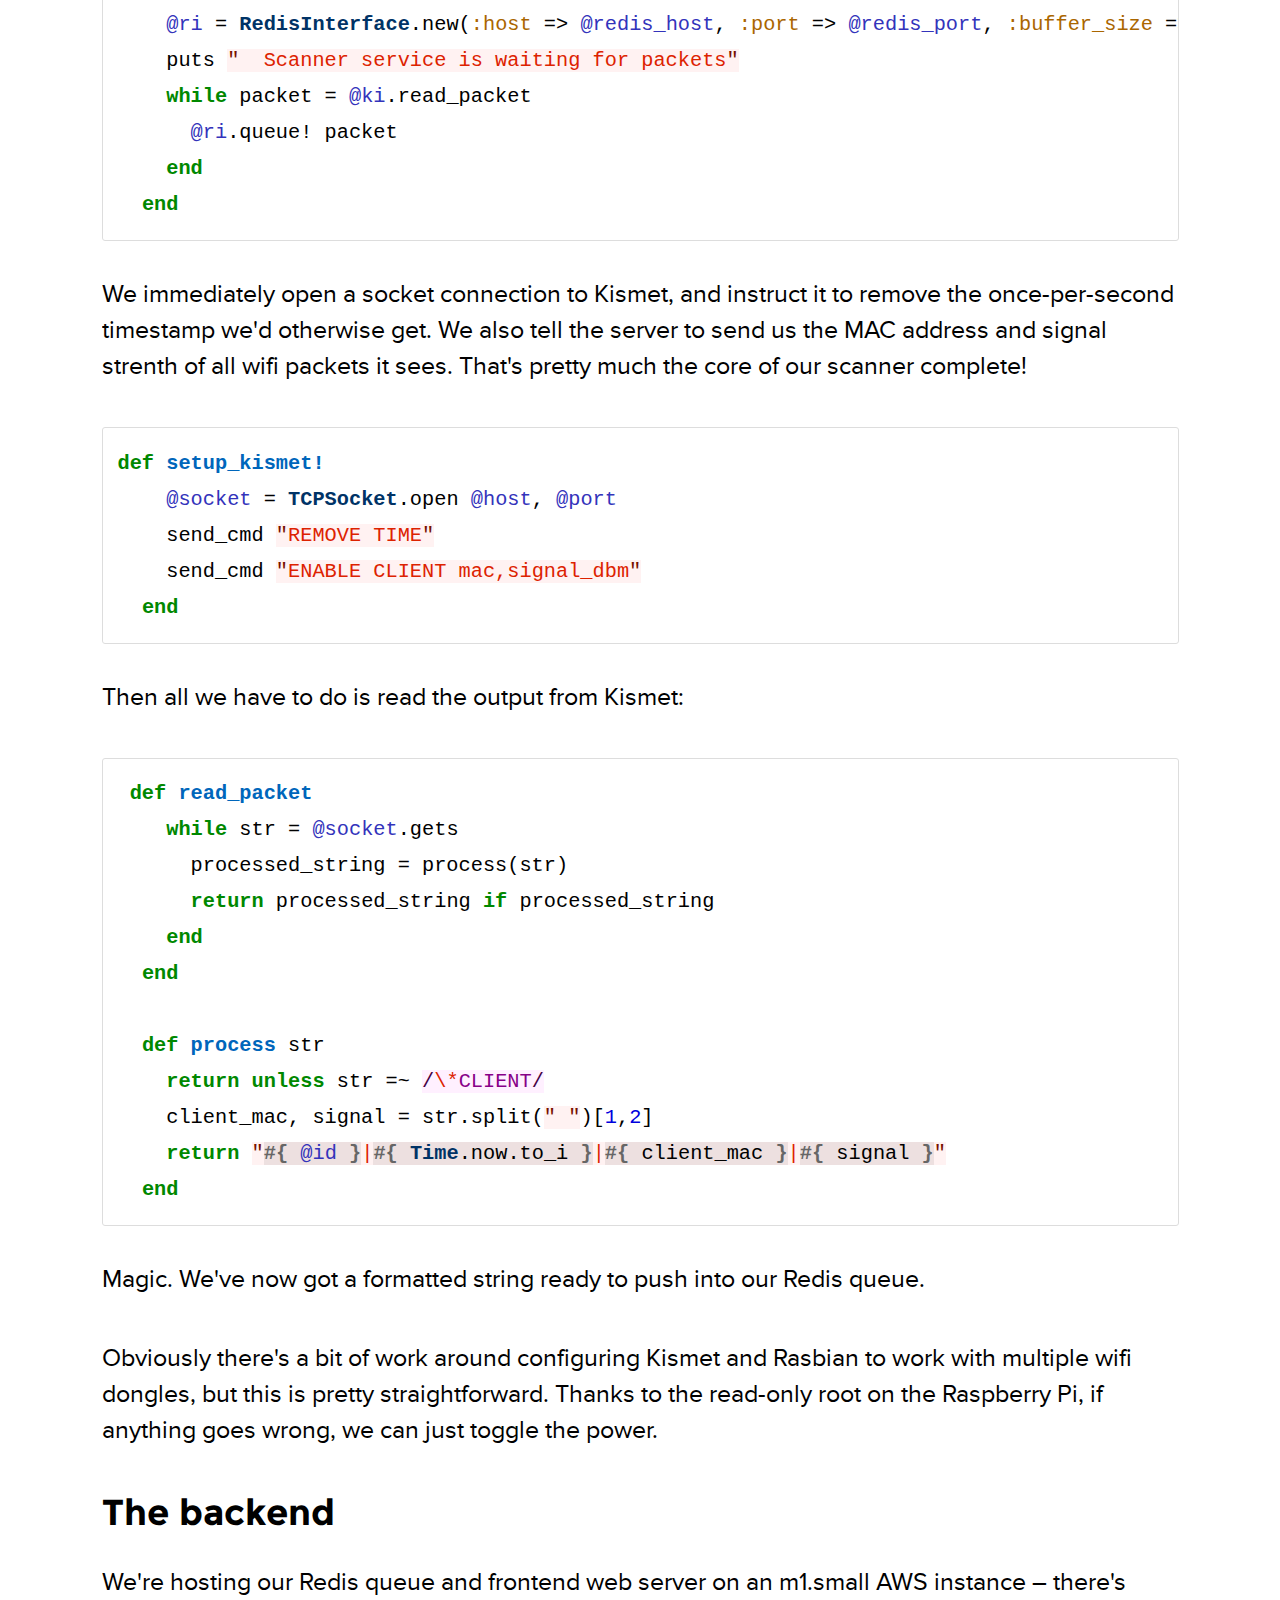
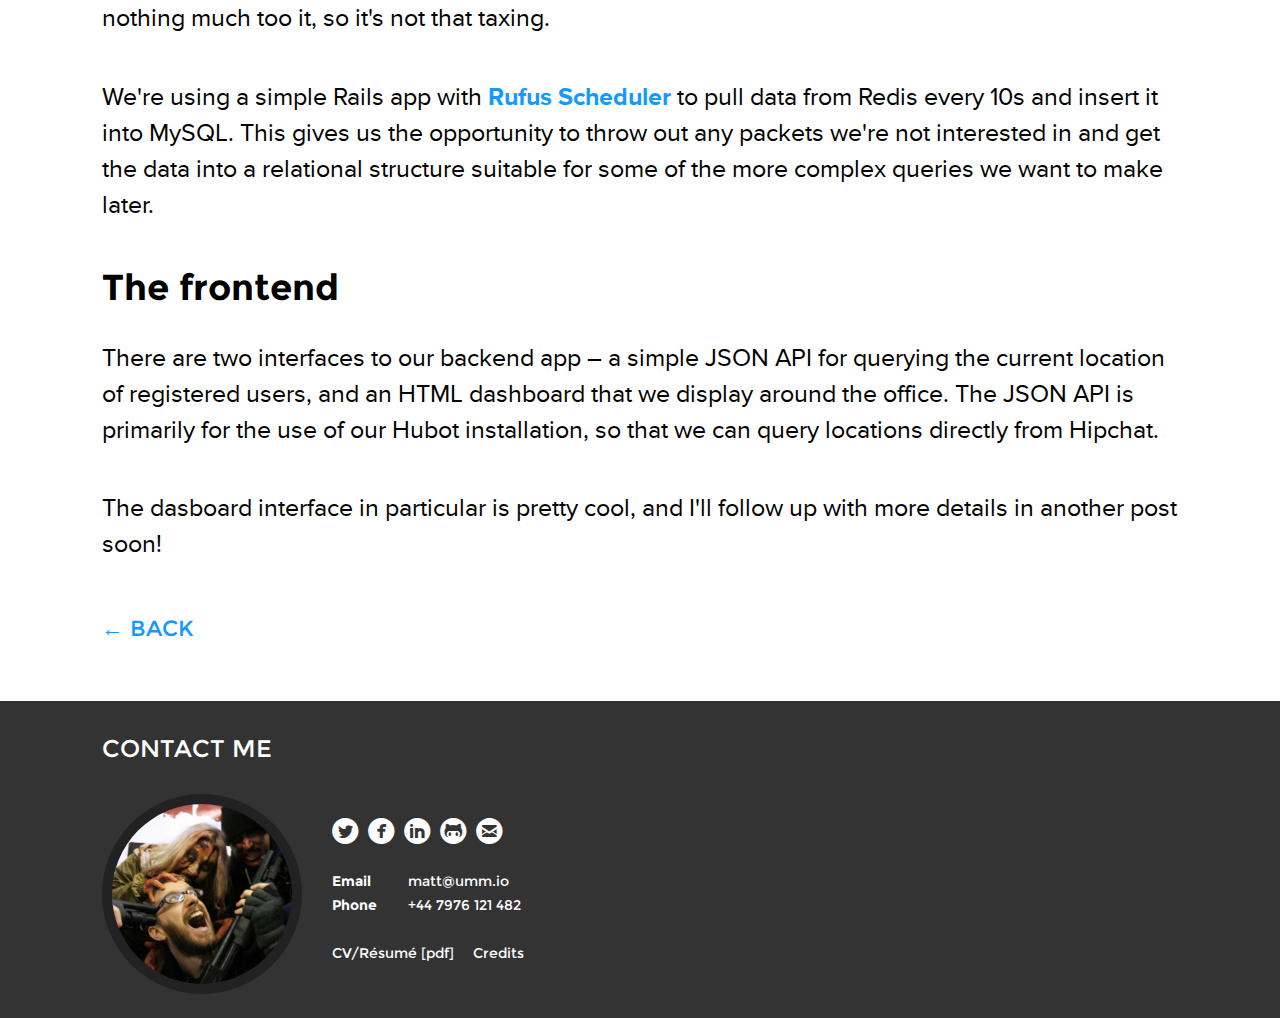
<file: blog/passive-wifi-tracking.html>
<!DOCTYPE html>
<html class='loading'>
  <head>
    <meta charset='utf-8'>
    <title>Passive wifi presence detection using Raspberry Pi — Matthew Macleod</title>
    <link href="/stylesheets/all.css" rel="stylesheet" />
    <script src="/javascripts/all.js"></script>
    <script>(function(i,s,o,g,r,a,m){i['GoogleAnalyticsObject']=r;i[r]=i[r]||function(){(i[r].q=i[r].q||[]).push(arguments)},i[r].l=1*new Date();a=s.createElement(o),m=s.getElementsByTagName(o)[0];a.async=1;a.src=g;m.parentNode.insertBefore(a,m)})(window,document,'script','//www.google-analytics.com/analytics.js','ga');ga('create', 'UA-27901410-1', 'matthewmacleod.co.uk');ga('send', 'pageview');</script>
    <meta content='initial-scale=0.75' name='viewport'>
  </head>
  <body class='blog_post'>
    <div id='structure-header'>
      <a href='#' id='back_to_top_link'>&#xe809;</a>
      <div class='centered'>
        <div class='title'><a href="/">Matthew MacLeod</a></div>
        <nav class='menu'>
          <div class='items'>
            <a href="/#">About</a>
            <a href="/#panel-blog">Blog</a>
            <a href="/#panel-portfolio">Portfolio</a>
            <a href="#panel-contact">Contact me</a>
          </div>
        </nav>
      </div>
    </div>
    <div id='structure-content'>
      <div class='centered'>
        <div class='content-title'>
          Blog
        </div>
        <div class='content'>
          <time class='blog_date' datetime='2014-01-06'>Monday 06 January 2014</time>
          <h1 id="passive-wifi-presence-detection-on-raspberry-pi">Passive wifi presence detection on Raspberry Pi</h1>
          
          <p>At <a href="https://www.digital-science.com">Digital Science</a>, we try to get the engineering team out of the office for a Hack Break every year, to give us the opportunity to kick around some ideas and play with new technology. Among other projects, this year we built a system that would allow us to keep track of who was in the office each day – we've got a few remote workers and a couple of different spaces in our office building, and figured it would be useful to know who was where.</p>
          
          <p>We had a couple of ideas about how this might be implemented - RFID cards or QR codes that would require a quick scan on arrival, or something similar. Then we realised that most of our staff are carrying mobile devices with wifi support—laptops and phones—and decided that we'd try to track the location of these devices.</p>
          
          <h2 id="the-setup">The setup</h2>
          
          <p>Our tracking platform (which we called Presents, until we come up with a better name) uses several <a href="http://www.raspberrypi.org">Raspberry Pi</a> "data collection" nodes placed throughout the office, teamed up with a data aggregation service with an API for plugging into various other systems and querying data.</p>
          
          <p>Here's a brief overview:</p>
          
          <p><img src="/images/blog/presents-diagram.png" /></p>
          
          <ul>
            <li>
              <p>The Raspberry Pi scanners each have two USB wifi dongles: one for scanning wifi frequencies for devices we want to track, and one for connecting to the office network.</p>
            </li>
            <li>
              <p>Software on the scanner nodes capture the MAC address and timestamp of every wifi packet they see, and push events into Redis on the data aggregation server.</p>
            </li>
            <li>
              <p>A Rails worker on the server consumes packets from Redis, filtering for MAC addresses we care about and inserting records into MySQL.</p>
            </li>
            <li>
              <p>The Rails app also provides a JSON API endpoint which allows the location of staff to be queried, and a dashboard-style HTML frontend for display on TV screens in the office.</p>
            </li>
          </ul>
          
          <h2 id="the-wifi-scanners">The wifi scanners</h2>
          
          <h3 id="hardware">Hardware</h3>
          
          <p>You're probably familiar with the Raspberry Pi – it's a low-cost, single-board ARM computer designed to be hacker-friendly, and it's perfect for this sort of job. We've combined it with a snazzy case and two Tenda W522U Dual Band wifi dongles – these support both 2.4GHz and 5GHz frequencies. Then it's just a standard USB power supply and an SD card, and we've got everything we need.</p>
          
          <h3 id="software">Software</h3>
          
          <p>We run a minimal installation of <a href="https://www.raspbian.org">Raspbian</a> from a read-only filesystem on the Raspberry Pi's SD card, and immediately launch Kismet and our custom scanning sofrware. <a href="http://www.kismetwireless.net">Kismet</a> is the gold-standard in open-source wifi tools – it's a layer 2 network sniffer which can passively monitor wireless traffic by using the RFMON mode of most wifi adapters, and it works great on the Raspberry Pi.</p>
          
          <p>We use a custom Ruby script to communicate with Kismet using it's straightforward remote monitoring protocol, and to format and push the information into our central Redis server. First, we setup connections to Redis and Kismet:</p>
          
          <div class="highlighter-coderay"><div class="CodeRay">
            <div class="code"><pre><span style="color:#080;font-weight:bold">def</span> <span style="color:#06B;font-weight:bold">scan!</span>&#x000A;    <span style="color:#33B">@ki</span> = <span style="color:#036;font-weight:bold">KismetInterface</span>.new(<span style="color:#A60">:host</span> =&gt; <span style="color:#33B">@kismet_host</span>, <span style="color:#A60">:port</span> =&gt; <span style="color:#33B">@kismet_port</span>, <span style="color:#A60">:id</span> =&gt; <span style="color:#33B">@id</span>)&#x000A;    <span style="color:#33B">@ri</span> = <span style="color:#036;font-weight:bold">RedisInterface</span>.new(<span style="color:#A60">:host</span> =&gt; <span style="color:#33B">@redis_host</span>, <span style="color:#A60">:port</span> =&gt; <span style="color:#33B">@redis_port</span>, <span style="color:#A60">:buffer_size</span> =&gt; <span style="color:#33B">@buffer_size</span>, <span style="color:#A60">:password</span> =&gt; <span style="color:#33B">@redis_pass</span>)&#x000A;    puts <span style="background-color:hsla(0,100%,50%,0.05)"><span style="color:#710">&quot;</span><span style="color:#D20">  Scanner service is waiting for packets</span><span style="color:#710">&quot;</span></span>&#x000A;    <span style="color:#080;font-weight:bold">while</span> packet = <span style="color:#33B">@ki</span>.read_packet&#x000A;      <span style="color:#33B">@ri</span>.queue! packet&#x000A;    <span style="color:#080;font-weight:bold">end</span>&#x000A;  <span style="color:#080;font-weight:bold">end</span></pre></div>
          </div>
          </div>
          
          <p>We immediately open a socket connection to Kismet, and instruct it to remove the once-per-second timestamp we'd otherwise get. We also tell the server to send us the MAC address and signal strenth of all wifi packets it sees. That's pretty much the core of our scanner complete!</p>
          
          <div class="highlighter-coderay"><div class="CodeRay">
            <div class="code"><pre><span style="color:#080;font-weight:bold">def</span> <span style="color:#06B;font-weight:bold">setup_kismet!</span>&#x000A;    <span style="color:#33B">@socket</span> = <span style="color:#036;font-weight:bold">TCPSocket</span>.open <span style="color:#33B">@host</span>, <span style="color:#33B">@port</span>&#x000A;    send_cmd <span style="background-color:hsla(0,100%,50%,0.05)"><span style="color:#710">&quot;</span><span style="color:#D20">REMOVE TIME</span><span style="color:#710">&quot;</span></span> &#x000A;    send_cmd <span style="background-color:hsla(0,100%,50%,0.05)"><span style="color:#710">&quot;</span><span style="color:#D20">ENABLE CLIENT mac,signal_dbm</span><span style="color:#710">&quot;</span></span>&#x000A;  <span style="color:#080;font-weight:bold">end</span></pre></div>
          </div>
          </div>
          
          <p>Then all we have to do is read the output from Kismet:</p>
          
          <div class="highlighter-coderay"><div class="CodeRay">
            <div class="code"><pre>&#x000A; <span style="color:#080;font-weight:bold">def</span> <span style="color:#06B;font-weight:bold">read_packet</span>&#x000A;    <span style="color:#080;font-weight:bold">while</span> str = <span style="color:#33B">@socket</span>.gets&#x000A;      processed_string = process(str)&#x000A;      <span style="color:#080;font-weight:bold">return</span> processed_string <span style="color:#080;font-weight:bold">if</span> processed_string&#x000A;    <span style="color:#080;font-weight:bold">end</span>&#x000A;  <span style="color:#080;font-weight:bold">end</span>&#x000A;&#x000A;  <span style="color:#080;font-weight:bold">def</span> <span style="color:#06B;font-weight:bold">process</span> str&#x000A;    <span style="color:#080;font-weight:bold">return</span> <span style="color:#080;font-weight:bold">unless</span> str =~ <span style="background-color:hsla(300,100%,50%,0.06)"><span style="color:#404">/</span><span style="color:#D20">\*</span><span style="color:#808">CLIENT</span><span style="color:#404">/</span></span>&#x000A;    client_mac, signal = str.split(<span style="background-color:hsla(0,100%,50%,0.05)"><span style="color:#710">&quot;</span><span style="color:#D20"> </span><span style="color:#710">&quot;</span></span>)[<span style="color:#00D">1</span>,<span style="color:#00D">2</span>]&#x000A;    <span style="color:#080;font-weight:bold">return</span> <span style="background-color:hsla(0,100%,50%,0.05)"><span style="color:#710">&quot;</span><span style="background-color:hsla(0,0%,0%,0.07);color:black"><span style="font-weight:bold;color:#666">#{</span> <span style="color:#33B">@id</span> <span style="font-weight:bold;color:#666">}</span></span><span style="color:#D20">|</span><span style="background-color:hsla(0,0%,0%,0.07);color:black"><span style="font-weight:bold;color:#666">#{</span> <span style="color:#036;font-weight:bold">Time</span>.now.to_i <span style="font-weight:bold;color:#666">}</span></span><span style="color:#D20">|</span><span style="background-color:hsla(0,0%,0%,0.07);color:black"><span style="font-weight:bold;color:#666">#{</span> client_mac <span style="font-weight:bold;color:#666">}</span></span><span style="color:#D20">|</span><span style="background-color:hsla(0,0%,0%,0.07);color:black"><span style="font-weight:bold;color:#666">#{</span> signal <span style="font-weight:bold;color:#666">}</span></span><span style="color:#710">&quot;</span></span>&#x000A;  <span style="color:#080;font-weight:bold">end</span></pre></div>
          </div>
          </div>
          
          <p>Magic. We've now got a formatted string ready to push into our Redis queue.</p>
          
          <p>Obviously there's a bit of work around configuring Kismet and Rasbian to work with multiple wifi dongles, but this is pretty straightforward. Thanks to the read-only root on the Raspberry Pi, if anything goes wrong, we can just toggle the power.</p>
          
          <h2 id="the-backend">The backend</h2>
          
          <p>We're hosting our Redis queue and frontend web server on an m1.small AWS instance – there's nothing much too it, so it's not that taxing.</p>
          
          <p>We're using a simple Rails app with <a href="https://github.com/jmettraux/rufus-scheduler">Rufus Scheduler</a> to pull data from Redis every 10s and insert it into MySQL. This gives us the opportunity to throw out any packets we're not interested in and get the data into a relational structure suitable for some of the more complex queries we want to make later.</p>
          
          <h2 id="the-frontend">The frontend</h2>
          
          <p>There are two interfaces to our backend app – a simple JSON API for querying the current location of registered users, and an HTML dashboard that we display around the office. The JSON API is primarily for the use of our Hubot installation, so that we can query locations directly from Hipchat.</p>
          
          <p>The dasboard interface in particular is pretty cool, and I'll follow up with more details in another post soon!</p>
        </div>
        <div class='content-footer'>
          <a href="/">← Back</a>
        </div>
      </div>
    </div>
    <div id='structure-footer'>
      <div class='centered' id='panel-contact'>
        <h2>Contact me</h2>
        <img id="headshot" src="/images/headshot.jpg" />
        <div class='notes'>
          <div class='social'>
            <a class='symbol' href='https://twitter.com/matt_macleod' target='_blank'>&#xe800;</a>
            <a class='symbol' href='https://facebook.com/matthewmacleod' target='_blank'>&#xe807;</a>
            <a class='symbol' href='https://uk.linkedin.com/in/matthewmacleod' target='_blank'>&#xe802;</a>
            <a class='symbol' href='https://github.com/mattmacleod' target='_blank'>&#xe801;</a>
            <a class='symbol' href='mailto:matt@umm.io' target='_blank'>&#xe803;</a>
          </div>
          <dl>
            <dt>Email</dt>
            <dd><a href="mailto:matt@umm.io">matt@umm.io</a></dd>
            <dt>Phone</dt>
            <dd>+44 7976 121 482</dd>
          </dl>
          <div class='additional_links'>
            <a href="/cv/matthew-macleod-cv-2015.pdf">CV/Résumé [pdf]</a>
            <a href="/credits.html">Credits</a>
          </div>
        </div>
      </div>
    </div>
  </body>
</html>
</file>
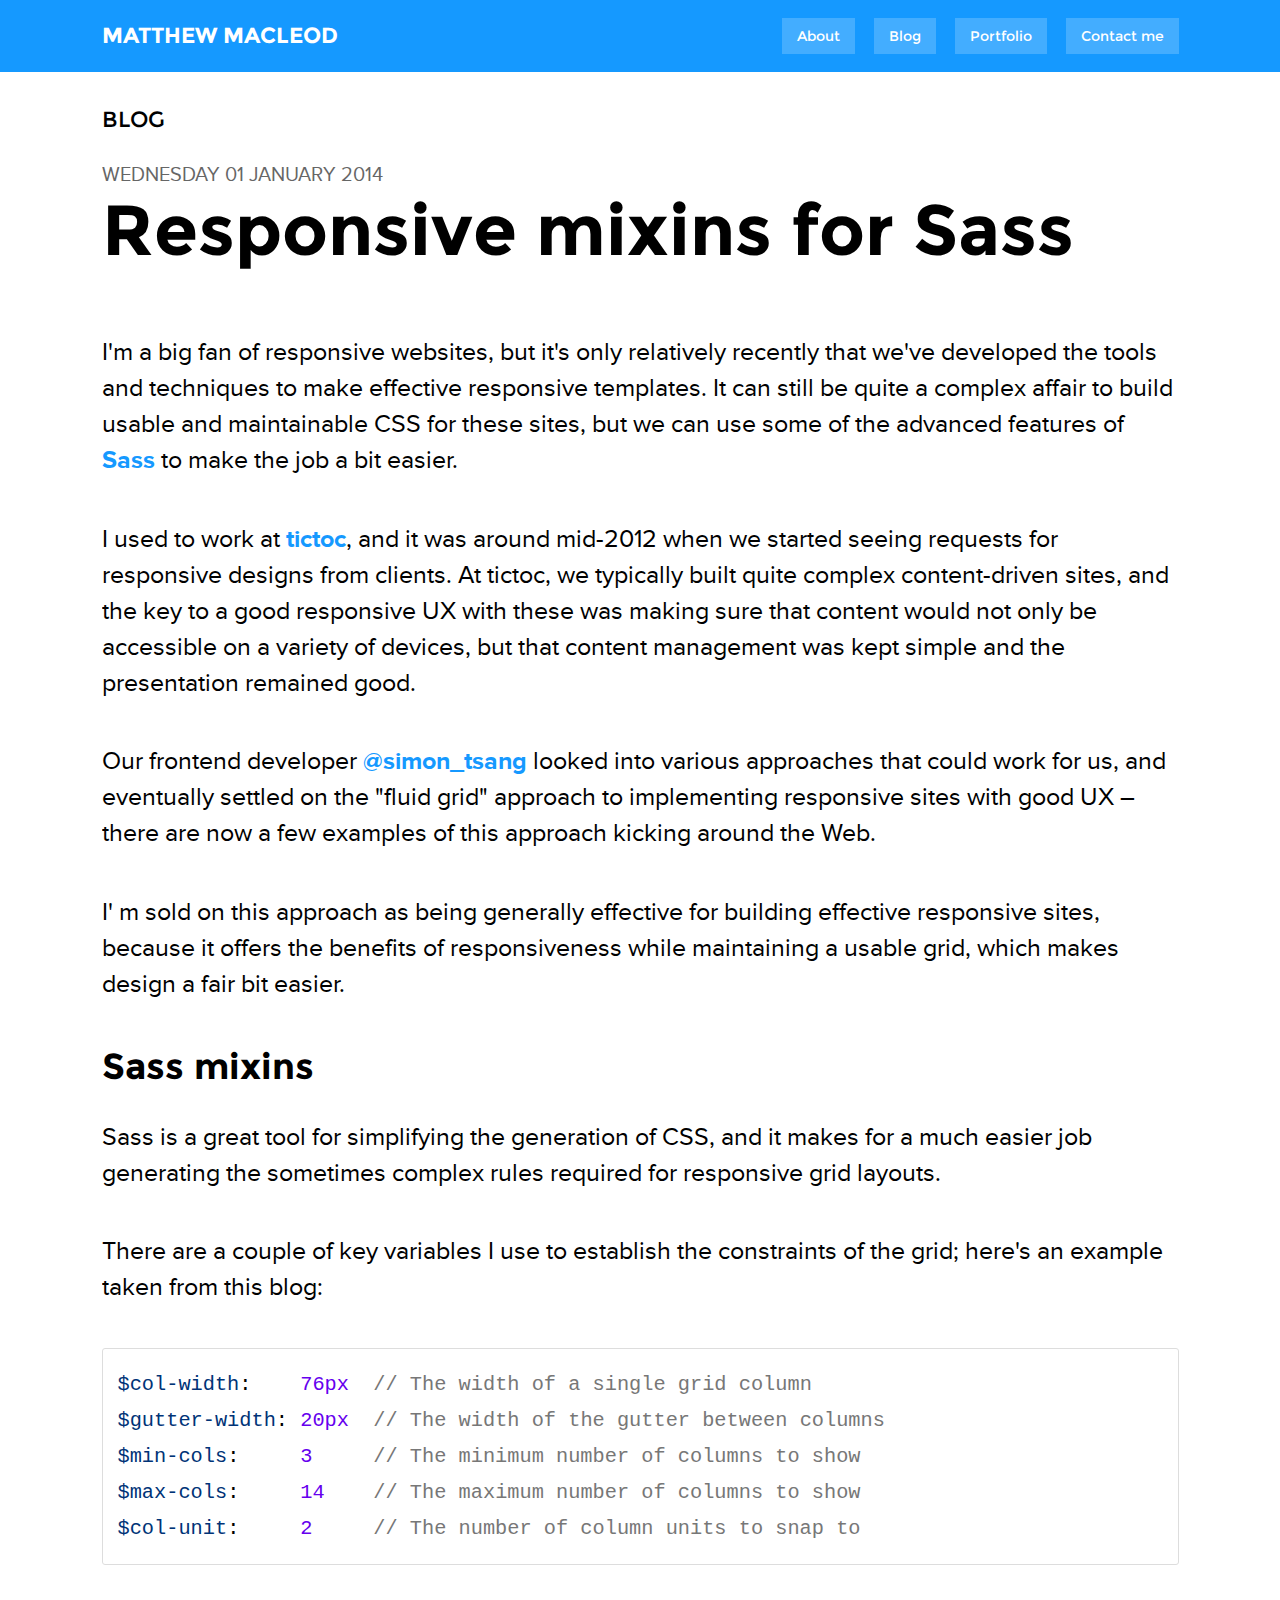
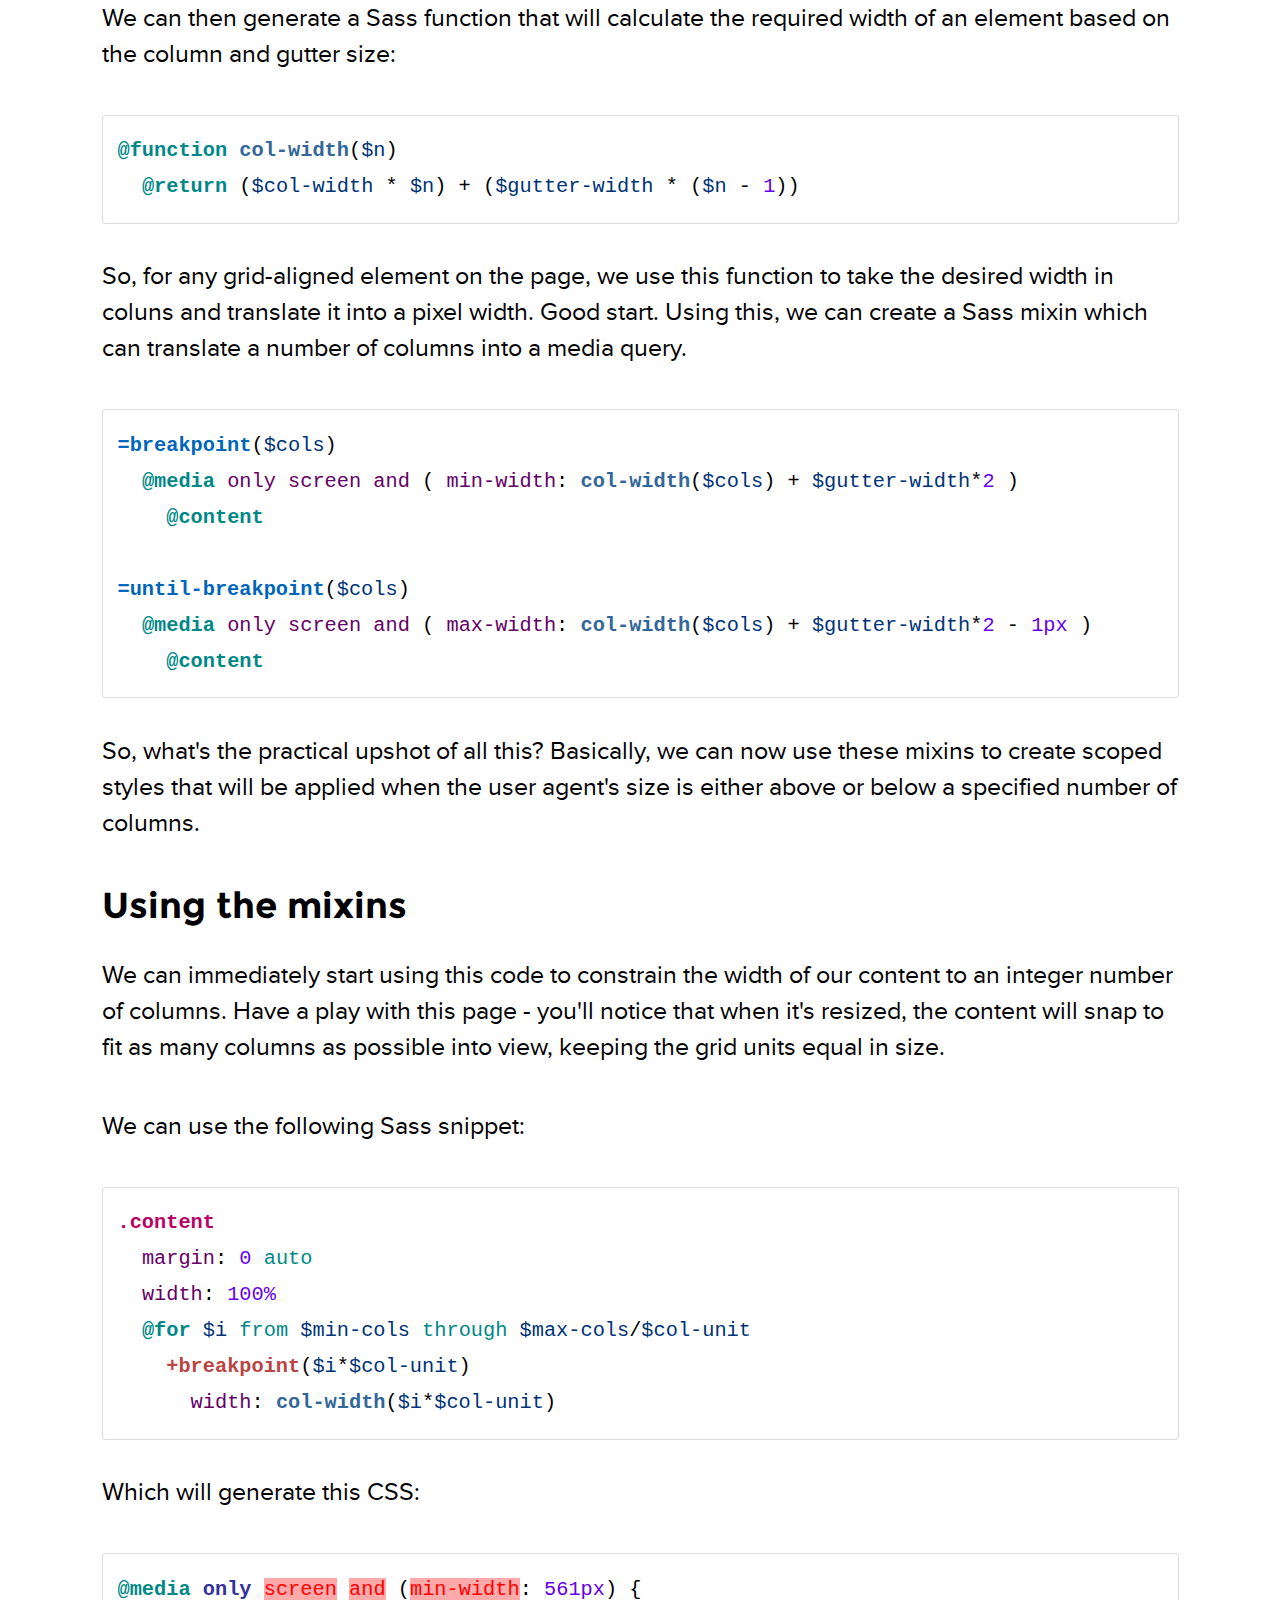
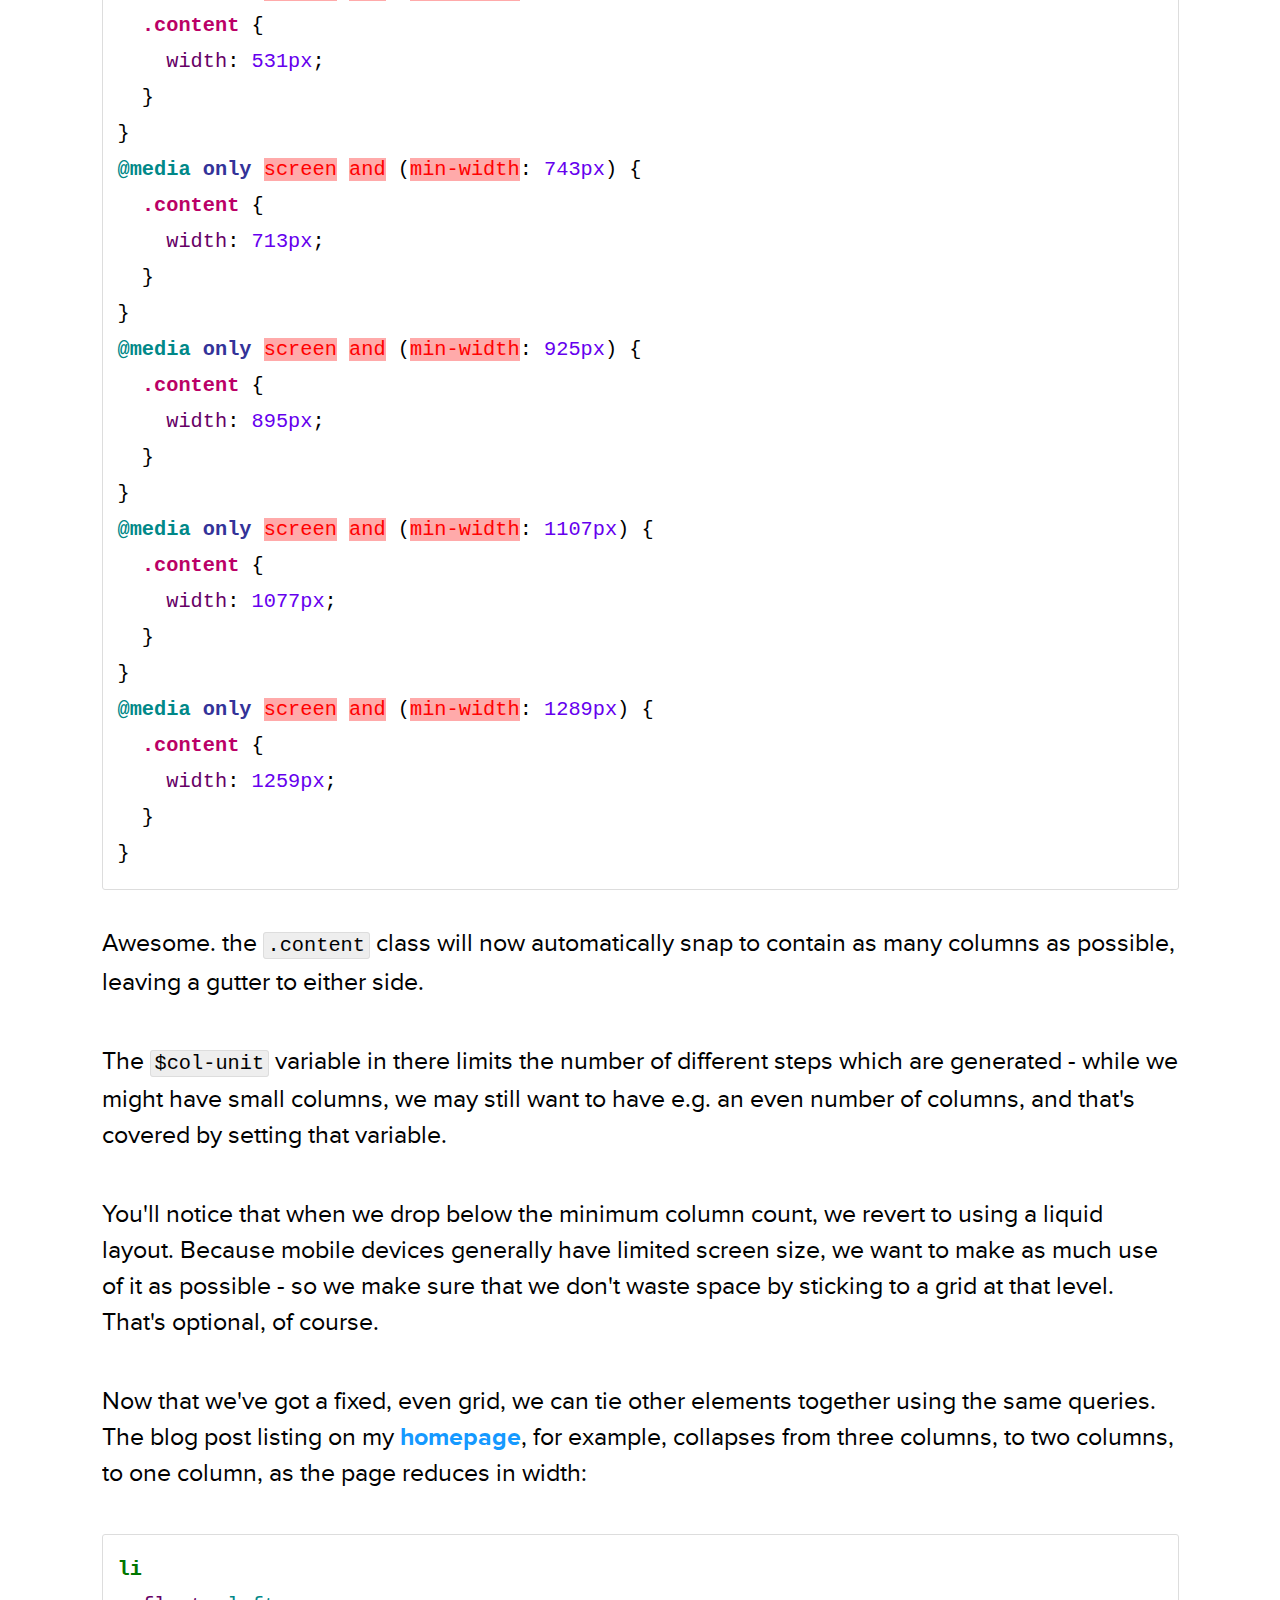
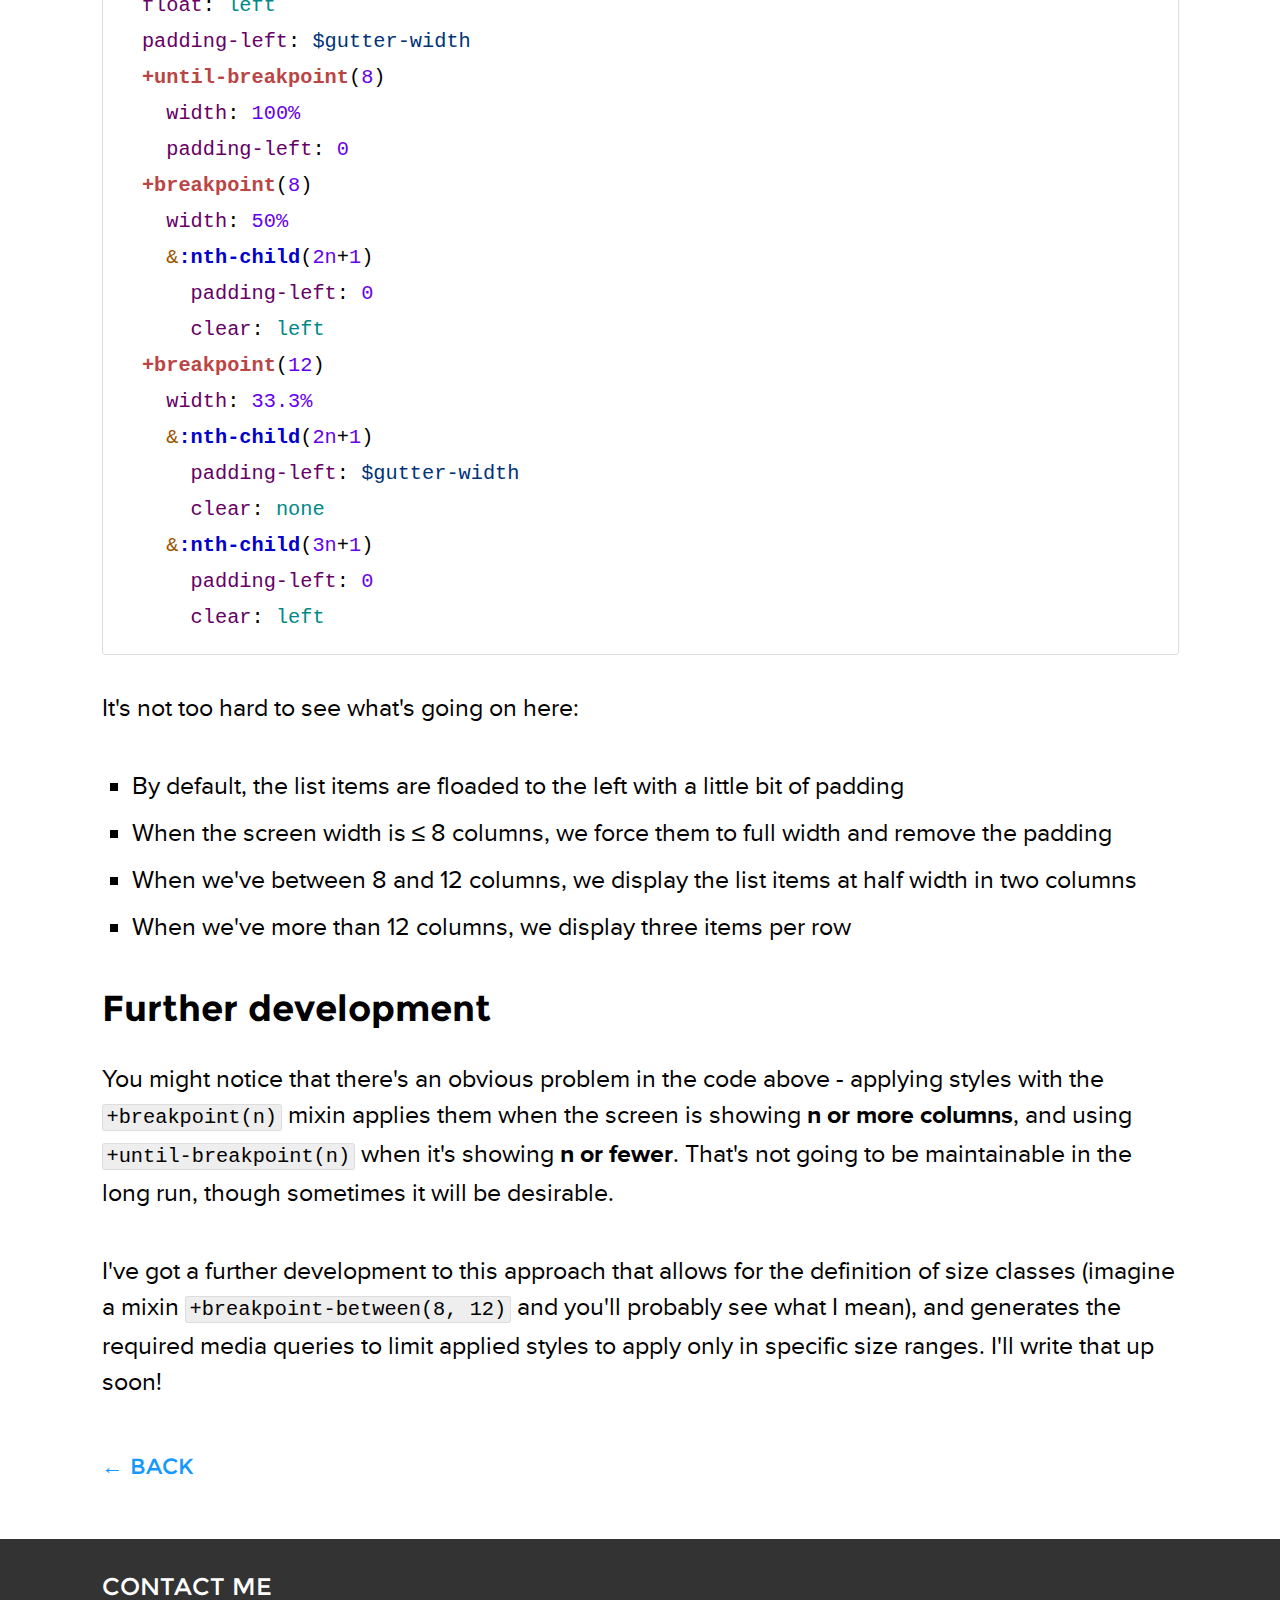
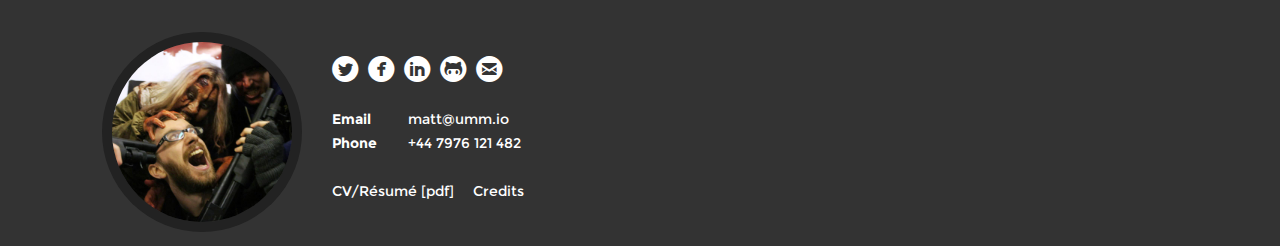
<file: blog/responsive-sass-mixin.html>
<!DOCTYPE html>
<html class='loading'>
  <head>
    <meta charset='utf-8'>
    <title>Responsive mixins for Sass — Matthew Macleod</title>
    <link href="/stylesheets/all.css" rel="stylesheet" />
    <script src="/javascripts/all.js"></script>
    <script>(function(i,s,o,g,r,a,m){i['GoogleAnalyticsObject']=r;i[r]=i[r]||function(){(i[r].q=i[r].q||[]).push(arguments)},i[r].l=1*new Date();a=s.createElement(o),m=s.getElementsByTagName(o)[0];a.async=1;a.src=g;m.parentNode.insertBefore(a,m)})(window,document,'script','//www.google-analytics.com/analytics.js','ga');ga('create', 'UA-27901410-1', 'matthewmacleod.co.uk');ga('send', 'pageview');</script>
    <meta content='initial-scale=0.75' name='viewport'>
  </head>
  <body class='blog_post'>
    <div id='structure-header'>
      <a href='#' id='back_to_top_link'>&#xe809;</a>
      <div class='centered'>
        <div class='title'><a href="/">Matthew MacLeod</a></div>
        <nav class='menu'>
          <div class='items'>
            <a href="/#">About</a>
            <a href="/#panel-blog">Blog</a>
            <a href="/#panel-portfolio">Portfolio</a>
            <a href="#panel-contact">Contact me</a>
          </div>
        </nav>
      </div>
    </div>
    <div id='structure-content'>
      <div class='centered'>
        <div class='content-title'>
          Blog
        </div>
        <div class='content'>
          <time class='blog_date' datetime='2014-01-01'>Wednesday 01 January 2014</time>
          <h1 id="responsive-mixins-for-sass">Responsive mixins for Sass</h1>
          
          <p>I'm a big fan of responsive websites, but it's only relatively recently that we've developed the tools and techniques to make effective responsive templates. It can still be quite a complex affair to build usable and maintainable CSS for these sites, but we can use some of the advanced features of <a href="http://sass-lang.com">Sass</a> to make the job a bit easier.</p>
          
          <p>I used to work at <a href="http://www.tictocfamily.com">tictoc</a>, and it was around mid-2012 when we started seeing requests for responsive designs from clients.  At tictoc, we typically built quite complex content-driven sites, and the key to a good responsive UX with these was making sure that content would not only be accessible on a variety of devices, but that content management was kept simple and the presentation remained good.</p>
          
          <p>Our frontend developer <a href="https://www.twitter.com/simon_tsang">@simon_tsang</a> looked into various approaches that could work for us, and eventually settled on the "fluid grid" approach to implementing responsive sites with good UX – there are now a few examples of this approach kicking around the Web.</p>
          
          <p>I' m sold on this approach as being generally effective for building effective responsive sites, because it offers the benefits of responsiveness while maintaining a usable grid, which makes design a fair bit easier.</p>
          
          <h2 id="sass-mixins">Sass mixins</h2>
          
          <p>Sass is a great tool for simplifying the generation of CSS, and it makes for a much easier job generating the sometimes complex rules required for responsive grid layouts.</p>
          
          <p>There are a couple of key variables I use to establish the constraints of the grid; here's an example taken from this blog:</p>
          
          <div class="highlighter-coderay"><div class="CodeRay">
            <div class="code"><pre><span style="color:#037">$col-width</span>:    <span style="color:#60E">76px</span>  <span style="color:#777">// The width of a single grid column</span>&#x000A;<span style="color:#037">$gutter-width</span>: <span style="color:#60E">20px</span>  <span style="color:#777">// The width of the gutter between columns</span>&#x000A;<span style="color:#037">$min-cols</span>:     <span style="color:#60E">3</span>     <span style="color:#777">// The minimum number of columns to show</span>&#x000A;<span style="color:#037">$max-cols</span>:     <span style="color:#60E">14</span>    <span style="color:#777">// The maximum number of columns to show</span>&#x000A;<span style="color:#037">$col-unit</span>:     <span style="color:#60E">2</span>     <span style="color:#777">// The number of column units to snap to</span></pre></div>
          </div>
          </div>
          
          <p>We can then generate a Sass function that will calculate the required width of an element based on the column and gutter size:</p>
          
          <div class="highlighter-coderay"><div class="CodeRay">
            <div class="code"><pre><span style="color:#088;font-weight:bold">@function</span> <span style="color:#369;font-weight:bold">col-width</span>(<span style="color:#037">$n</span>)&#x000A;  <span style="color:#088;font-weight:bold">@return</span> (<span style="color:#037">$col-width</span> * <span style="color:#037">$n</span>) + (<span style="color:#037">$gutter-width</span> * (<span style="color:#037">$n</span> - <span style="color:#60E">1</span>))</pre></div>
          </div>
          </div>
          
          <p>So, for any grid-aligned element on the page, we use this function to take the desired width in coluns and translate it into a pixel width. Good start. Using this, we can create a Sass mixin which can translate a number of columns into a media query.</p>
          
          <div class="highlighter-coderay"><div class="CodeRay">
            <div class="code"><pre><span style="color:#06B;font-weight:bold">=breakpoint</span>(<span style="color:#037">$cols</span>)&#x000A;  <span style="color:#088;font-weight:bold">@media</span> <span style="color:#606">only</span> <span style="color:#606">screen</span> <span style="color:#606">and</span> ( <span style="color:#606">min-width</span>: <span style="color:#369;font-weight:bold">col-width</span>(<span style="color:#037">$cols</span>) + <span style="color:#037">$gutter-width</span>*<span style="color:#60E">2</span> )&#x000A;    <span style="color:#088;font-weight:bold">@content</span>&#x000A;    &#x000A;<span style="color:#06B;font-weight:bold">=until-breakpoint</span>(<span style="color:#037">$cols</span>)&#x000A;  <span style="color:#088;font-weight:bold">@media</span> <span style="color:#606">only</span> <span style="color:#606">screen</span> <span style="color:#606">and</span> ( <span style="color:#606">max-width</span>: <span style="color:#369;font-weight:bold">col-width</span>(<span style="color:#037">$cols</span>) + <span style="color:#037">$gutter-width</span>*<span style="color:#60E">2</span> - <span style="color:#60E">1px</span> )&#x000A;    <span style="color:#088;font-weight:bold">@content</span></pre></div>
          </div>
          </div>
          
          <p>So, what's the practical upshot of all this? Basically, we can now use these mixins to create scoped styles that will be applied when the user agent's size is either above or below a specified number of columns.</p>
          
          <h2 id="using-the-mixins">Using the mixins</h2>
          
          <p>We can immediately start using this code to constrain the width of our content to an integer number of columns. Have a play with this page - you'll notice that when it's resized, the content will snap to fit as many columns as possible into view, keeping the grid units equal in size.</p>
          
          <p>We can use the following Sass snippet:</p>
          
          <div class="highlighter-coderay"><div class="CodeRay">
            <div class="code"><pre><span style="color:#B06;font-weight:bold">.content</span>&#x000A;  <span style="color:#606">margin</span>: <span style="color:#60E">0</span> <span style="color:#088">auto</span>&#x000A;  <span style="color:#606">width</span>: <span style="color:#60E">100%</span>&#x000A;  <span style="color:#088;font-weight:bold">@for</span> <span style="color:#037">$i</span> <span style="color:#088">from</span> <span style="color:#037">$min-cols</span> <span style="color:#088">through</span> <span style="color:#037">$max-cols</span>/<span style="color:#037">$col-unit</span>&#x000A;    <span style="color:#B44;font-weight:bold">+breakpoint</span>(<span style="color:#037">$i</span>*<span style="color:#037">$col-unit</span>)&#x000A;      <span style="color:#606">width</span>: <span style="color:#369;font-weight:bold">col-width</span>(<span style="color:#037">$i</span>*<span style="color:#037">$col-unit</span>)</pre></div>
          </div>
          </div>
          
          <p>Which will generate this CSS:</p>
          
          <div class="highlighter-coderay"><div class="CodeRay">
            <div class="code"><pre><span style="color:#088;font-weight:bold">@media</span> <span style="color:#339;font-weight:bold">only</span> <span style="color:#F00;background-color:#FAA">s</span><span style="color:#F00;background-color:#FAA">c</span><span style="color:#F00;background-color:#FAA">r</span><span style="color:#F00;background-color:#FAA">e</span><span style="color:#F00;background-color:#FAA">e</span><span style="color:#F00;background-color:#FAA">n</span> <span style="color:#F00;background-color:#FAA">a</span><span style="color:#F00;background-color:#FAA">n</span><span style="color:#F00;background-color:#FAA">d</span> (<span style="color:#F00;background-color:#FAA">m</span><span style="color:#F00;background-color:#FAA">i</span><span style="color:#F00;background-color:#FAA">n</span><span style="color:#F00;background-color:#FAA">-</span><span style="color:#F00;background-color:#FAA">w</span><span style="color:#F00;background-color:#FAA">i</span><span style="color:#F00;background-color:#FAA">d</span><span style="color:#F00;background-color:#FAA">t</span><span style="color:#F00;background-color:#FAA">h</span>: <span style="color:#60E">561px</span>) {&#x000A;  <span style="color:#B06;font-weight:bold">.content</span> {&#x000A;    <span style="color:#606">width</span>: <span style="color:#60E">531px</span>;&#x000A;  }&#x000A;}&#x000A;<span style="color:#088;font-weight:bold">@media</span> <span style="color:#339;font-weight:bold">only</span> <span style="color:#F00;background-color:#FAA">s</span><span style="color:#F00;background-color:#FAA">c</span><span style="color:#F00;background-color:#FAA">r</span><span style="color:#F00;background-color:#FAA">e</span><span style="color:#F00;background-color:#FAA">e</span><span style="color:#F00;background-color:#FAA">n</span> <span style="color:#F00;background-color:#FAA">a</span><span style="color:#F00;background-color:#FAA">n</span><span style="color:#F00;background-color:#FAA">d</span> (<span style="color:#F00;background-color:#FAA">m</span><span style="color:#F00;background-color:#FAA">i</span><span style="color:#F00;background-color:#FAA">n</span><span style="color:#F00;background-color:#FAA">-</span><span style="color:#F00;background-color:#FAA">w</span><span style="color:#F00;background-color:#FAA">i</span><span style="color:#F00;background-color:#FAA">d</span><span style="color:#F00;background-color:#FAA">t</span><span style="color:#F00;background-color:#FAA">h</span>: <span style="color:#60E">743px</span>) {&#x000A;  <span style="color:#B06;font-weight:bold">.content</span> {&#x000A;    <span style="color:#606">width</span>: <span style="color:#60E">713px</span>;&#x000A;  }&#x000A;}&#x000A;<span style="color:#088;font-weight:bold">@media</span> <span style="color:#339;font-weight:bold">only</span> <span style="color:#F00;background-color:#FAA">s</span><span style="color:#F00;background-color:#FAA">c</span><span style="color:#F00;background-color:#FAA">r</span><span style="color:#F00;background-color:#FAA">e</span><span style="color:#F00;background-color:#FAA">e</span><span style="color:#F00;background-color:#FAA">n</span> <span style="color:#F00;background-color:#FAA">a</span><span style="color:#F00;background-color:#FAA">n</span><span style="color:#F00;background-color:#FAA">d</span> (<span style="color:#F00;background-color:#FAA">m</span><span style="color:#F00;background-color:#FAA">i</span><span style="color:#F00;background-color:#FAA">n</span><span style="color:#F00;background-color:#FAA">-</span><span style="color:#F00;background-color:#FAA">w</span><span style="color:#F00;background-color:#FAA">i</span><span style="color:#F00;background-color:#FAA">d</span><span style="color:#F00;background-color:#FAA">t</span><span style="color:#F00;background-color:#FAA">h</span>: <span style="color:#60E">925px</span>) {&#x000A;  <span style="color:#B06;font-weight:bold">.content</span> {&#x000A;    <span style="color:#606">width</span>: <span style="color:#60E">895px</span>;&#x000A;  }&#x000A;}&#x000A;<span style="color:#088;font-weight:bold">@media</span> <span style="color:#339;font-weight:bold">only</span> <span style="color:#F00;background-color:#FAA">s</span><span style="color:#F00;background-color:#FAA">c</span><span style="color:#F00;background-color:#FAA">r</span><span style="color:#F00;background-color:#FAA">e</span><span style="color:#F00;background-color:#FAA">e</span><span style="color:#F00;background-color:#FAA">n</span> <span style="color:#F00;background-color:#FAA">a</span><span style="color:#F00;background-color:#FAA">n</span><span style="color:#F00;background-color:#FAA">d</span> (<span style="color:#F00;background-color:#FAA">m</span><span style="color:#F00;background-color:#FAA">i</span><span style="color:#F00;background-color:#FAA">n</span><span style="color:#F00;background-color:#FAA">-</span><span style="color:#F00;background-color:#FAA">w</span><span style="color:#F00;background-color:#FAA">i</span><span style="color:#F00;background-color:#FAA">d</span><span style="color:#F00;background-color:#FAA">t</span><span style="color:#F00;background-color:#FAA">h</span>: <span style="color:#60E">1107px</span>) {&#x000A;  <span style="color:#B06;font-weight:bold">.content</span> {&#x000A;    <span style="color:#606">width</span>: <span style="color:#60E">1077px</span>;&#x000A;  }&#x000A;}&#x000A;<span style="color:#088;font-weight:bold">@media</span> <span style="color:#339;font-weight:bold">only</span> <span style="color:#F00;background-color:#FAA">s</span><span style="color:#F00;background-color:#FAA">c</span><span style="color:#F00;background-color:#FAA">r</span><span style="color:#F00;background-color:#FAA">e</span><span style="color:#F00;background-color:#FAA">e</span><span style="color:#F00;background-color:#FAA">n</span> <span style="color:#F00;background-color:#FAA">a</span><span style="color:#F00;background-color:#FAA">n</span><span style="color:#F00;background-color:#FAA">d</span> (<span style="color:#F00;background-color:#FAA">m</span><span style="color:#F00;background-color:#FAA">i</span><span style="color:#F00;background-color:#FAA">n</span><span style="color:#F00;background-color:#FAA">-</span><span style="color:#F00;background-color:#FAA">w</span><span style="color:#F00;background-color:#FAA">i</span><span style="color:#F00;background-color:#FAA">d</span><span style="color:#F00;background-color:#FAA">t</span><span style="color:#F00;background-color:#FAA">h</span>: <span style="color:#60E">1289px</span>) {&#x000A;  <span style="color:#B06;font-weight:bold">.content</span> {&#x000A;    <span style="color:#606">width</span>: <span style="color:#60E">1259px</span>;&#x000A;  }&#x000A;}</pre></div>
          </div>
          </div>
          
          <p>Awesome. the <code>.content</code> class will now automatically snap to contain as many columns as possible, leaving a gutter to either side.</p>
          
          <p>The <code>$col-unit</code> variable in there limits the number of different steps which are generated - while we might have small columns, we may still want to have e.g. an even number of columns, and that's covered by setting that variable.</p>
          
          <p>You'll notice that when we drop below the minimum column count, we revert to using a liquid layout. Because mobile devices generally have limited screen size, we want to make as much use of it as possible - so we make sure that we don't waste space by sticking to a grid at that level. That's optional, of course.</p>
          
          <p>Now that we've got a fixed, even grid, we can tie other elements together using the same queries. The blog post listing on my <a href="/">homepage</a>, for example, collapses from three columns, to two columns, to one column, as the page reduces in width:</p>
          
          <div class="highlighter-coderay"><div class="CodeRay">
            <div class="code"><pre><span style="color:#070;font-weight:bold">li</span>&#x000A;  <span style="color:#606">float</span>: <span style="color:#088">left</span>&#x000A;  <span style="color:#606">padding-left</span>: <span style="color:#037">$gutter-width</span>&#x000A;  <span style="color:#B44;font-weight:bold">+until-breakpoint</span>(<span style="color:#60E">8</span>)&#x000A;    <span style="color:#606">width</span>: <span style="color:#60E">100%</span>&#x000A;    <span style="color:#606">padding-left</span>: <span style="color:#60E">0</span>&#x000A;  <span style="color:#B44;font-weight:bold">+breakpoint</span>(<span style="color:#60E">8</span>)&#x000A;    <span style="color:#606">width</span>: <span style="color:#60E">50%</span>&#x000A;    <span style="color:#950">&amp;</span><span style="color:#00C;font-weight:bold">:nth-child</span>(<span style="color:#60E">2n</span>+<span style="color:#60E">1</span>)&#x000A;      <span style="color:#606">padding-left</span>: <span style="color:#60E">0</span>&#x000A;      <span style="color:#606">clear</span>: <span style="color:#088">left</span>&#x000A;  <span style="color:#B44;font-weight:bold">+breakpoint</span>(<span style="color:#60E">12</span>)&#x000A;    <span style="color:#606">width</span>: <span style="color:#60E">33.3%</span>&#x000A;    <span style="color:#950">&amp;</span><span style="color:#00C;font-weight:bold">:nth-child</span>(<span style="color:#60E">2n</span>+<span style="color:#60E">1</span>)&#x000A;      <span style="color:#606">padding-left</span>: <span style="color:#037">$gutter-width</span>&#x000A;      <span style="color:#606">clear</span>: <span style="color:#088">none</span>&#x000A;    <span style="color:#950">&amp;</span><span style="color:#00C;font-weight:bold">:nth-child</span>(<span style="color:#60E">3n</span>+<span style="color:#60E">1</span>)&#x000A;      <span style="color:#606">padding-left</span>: <span style="color:#60E">0</span>&#x000A;      <span style="color:#606">clear</span>: <span style="color:#088">left</span></pre></div>
          </div>
          </div>
          
          <p>It's not too hard to see what's going on here:</p>
          
          <ul>
            <li>By default, the list items are floaded to the left with a little bit of padding</li>
            <li>When the screen width is ≤ 8 columns, we force them to full width and remove the padding</li>
            <li>When we've between 8 and 12 columns, we display the list items at half width in two columns</li>
            <li>When we've more than 12 columns, we display three items per row</li>
          </ul>
          
          <h2 id="further-development">Further development</h2>
          
          <p>You might notice that there's an obvious problem in the code above - applying styles with the <code>+breakpoint(n)</code> mixin applies them when the screen is showing <strong>n or more columns</strong>, and using <code>+until-breakpoint(n)</code> when it's showing <strong>n or fewer</strong>. That's not going to be maintainable in the long run, though sometimes it will be desirable.</p>
          
          <p>I've got a further development to this approach that allows for the definition of size classes (imagine a mixin <code>+breakpoint-between(8, 12)</code> and you'll probably see what I mean), and generates the required media queries to limit applied styles to apply only in specific size ranges. I'll write that up soon!</p>
        </div>
        <div class='content-footer'>
          <a href="/">← Back</a>
        </div>
      </div>
    </div>
    <div id='structure-footer'>
      <div class='centered' id='panel-contact'>
        <h2>Contact me</h2>
        <img id="headshot" src="/images/headshot.jpg" />
        <div class='notes'>
          <div class='social'>
            <a class='symbol' href='https://twitter.com/matt_macleod' target='_blank'>&#xe800;</a>
            <a class='symbol' href='https://facebook.com/matthewmacleod' target='_blank'>&#xe807;</a>
            <a class='symbol' href='https://uk.linkedin.com/in/matthewmacleod' target='_blank'>&#xe802;</a>
            <a class='symbol' href='https://github.com/mattmacleod' target='_blank'>&#xe801;</a>
            <a class='symbol' href='mailto:matt@umm.io' target='_blank'>&#xe803;</a>
          </div>
          <dl>
            <dt>Email</dt>
            <dd><a href="mailto:matt@umm.io">matt@umm.io</a></dd>
            <dt>Phone</dt>
            <dd>+44 7976 121 482</dd>
          </dl>
          <div class='additional_links'>
            <a href="/cv/matthew-macleod-cv-2015.pdf">CV/Résumé [pdf]</a>
            <a href="/credits.html">Credits</a>
          </div>
        </div>
      </div>
    </div>
  </body>
</html>
</file>
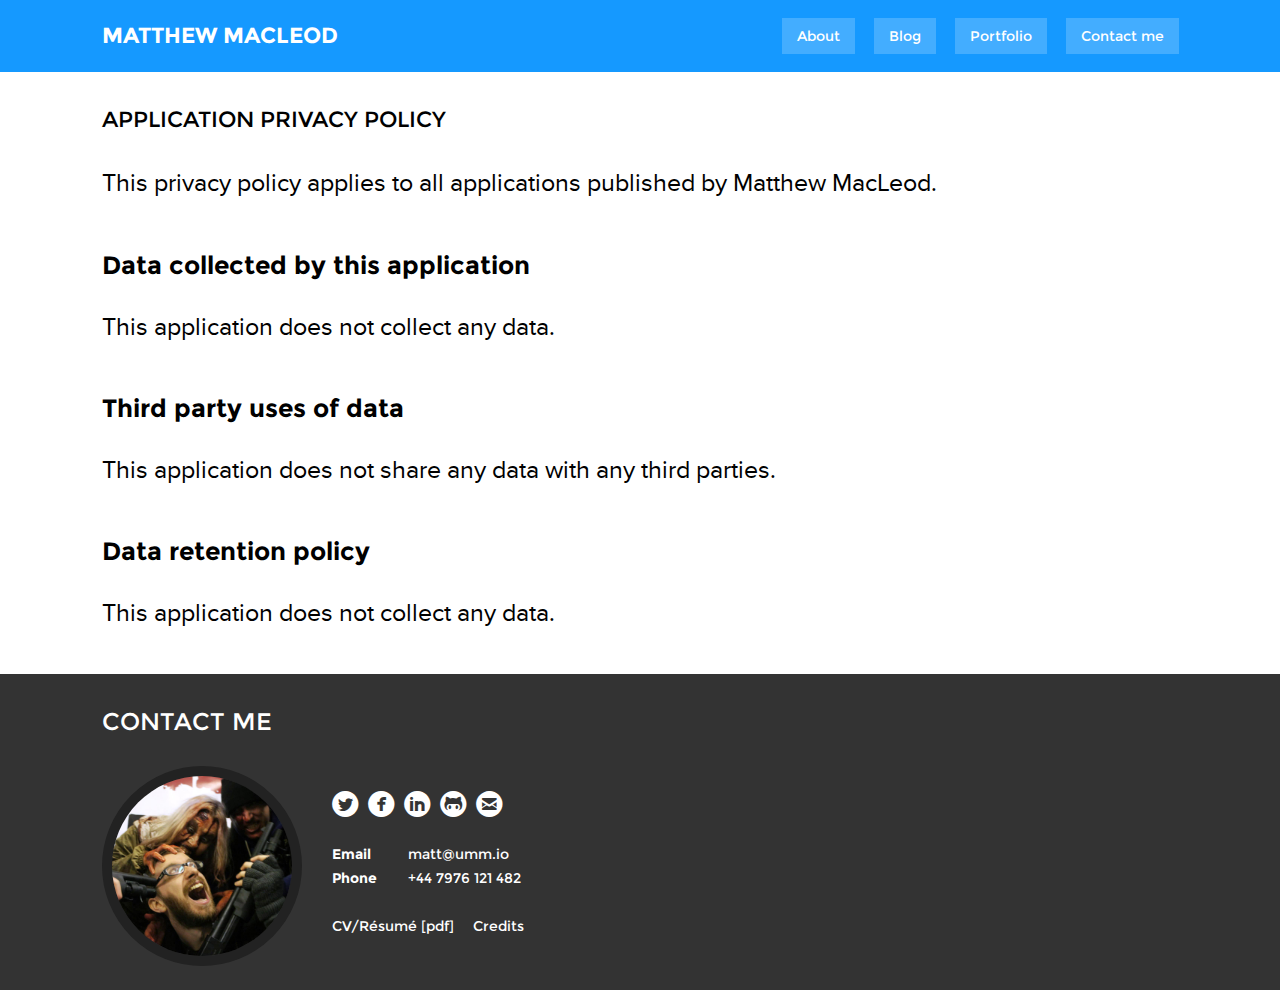
<file: docs/privacy.html>
<!DOCTYPE html>
<html class='loading'>
  <head>
    <meta charset='utf-8'>
    <title>Privacy Policy — Matthew Macleod</title>
    <link href="/stylesheets/all.css" rel="stylesheet" />
    <script src="/javascripts/all.js"></script>
    <script>(function(i,s,o,g,r,a,m){i['GoogleAnalyticsObject']=r;i[r]=i[r]||function(){(i[r].q=i[r].q||[]).push(arguments)},i[r].l=1*new Date();a=s.createElement(o),m=s.getElementsByTagName(o)[0];a.async=1;a.src=g;m.parentNode.insertBefore(a,m)})(window,document,'script','//www.google-analytics.com/analytics.js','ga');ga('create', 'UA-27901410-1', 'matthewmacleod.co.uk');ga('send', 'pageview');</script>
    <meta content='initial-scale=0.75' name='viewport'>
  </head>
  <body>
    <div id='structure-header'>
      <a href='#' id='back_to_top_link'>&#xe809;</a>
      <div class='centered'>
        <div class='title'><a href="/">Matthew MacLeod</a></div>
        <nav class='menu'>
          <div class='items'>
            <a href="/#">About</a>
            <a href="/#panel-blog">Blog</a>
            <a href="/#panel-portfolio">Portfolio</a>
            <a href="#panel-contact">Contact me</a>
          </div>
        </nav>
      </div>
    </div>
    <div id='structure-content'>
      <div class='centered documentation-page'>
        <div class='content-title'>
          <h1>Application Privacy Policy</h1>
        </div>
        <div class='content'>
          <p>This privacy policy applies to all applications published by Matthew MacLeod.</p>
          <h2>Data collected by this application</h2>
          <p>This application does not collect any data.</p>
          <h2>Third party uses of data</h2>
          <p>This application does not share any data with any third parties.</p>
          <h2>Data retention policy</h2>
          <p>This application does not collect any data.</p>
        </div>
      </div>
    </div>
    <div id='structure-footer'>
      <div class='centered' id='panel-contact'>
        <h2>Contact me</h2>
        <img id="headshot" src="/images/headshot.jpg" />
        <div class='notes'>
          <div class='social'>
            <a class='symbol' href='https://twitter.com/matt_macleod' target='_blank'>&#xe800;</a>
            <a class='symbol' href='https://facebook.com/matthewmacleod' target='_blank'>&#xe807;</a>
            <a class='symbol' href='https://uk.linkedin.com/in/matthewmacleod' target='_blank'>&#xe802;</a>
            <a class='symbol' href='https://github.com/mattmacleod' target='_blank'>&#xe801;</a>
            <a class='symbol' href='mailto:matt@umm.io' target='_blank'>&#xe803;</a>
          </div>
          <dl>
            <dt>Email</dt>
            <dd><a href="mailto:matt@umm.io">matt@umm.io</a></dd>
            <dt>Phone</dt>
            <dd>+44 7976 121 482</dd>
          </dl>
          <div class='additional_links'>
            <a href="/cv/matthew-macleod-cv-2015.pdf">CV/Résumé [pdf]</a>
            <a href="/credits.html">Credits</a>
          </div>
        </div>
      </div>
    </div>
  </body>
</html>
</file>
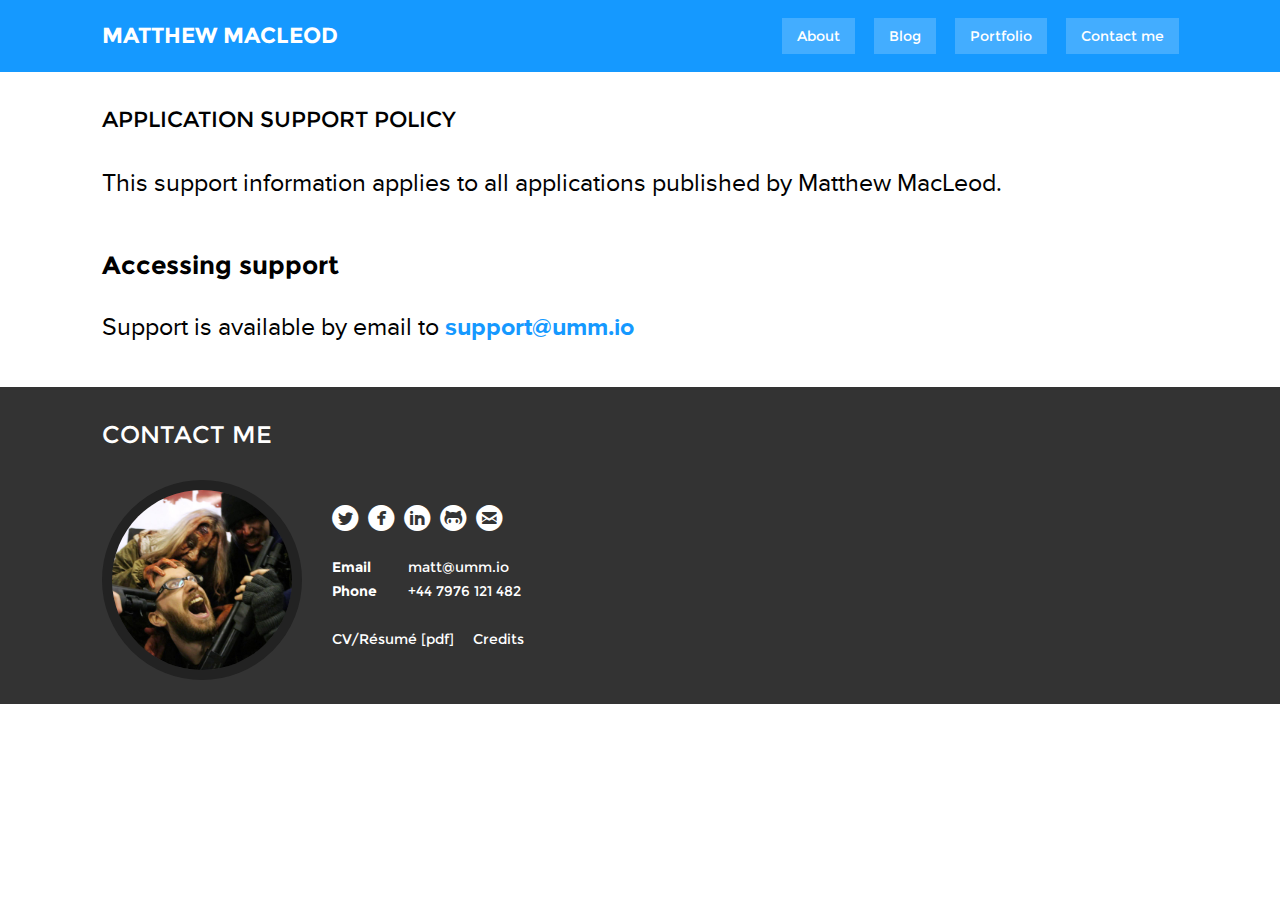
<file: docs/support.html>
<!DOCTYPE html>
<html class='loading'>
  <head>
    <meta charset='utf-8'>
    <title>Service and support — Matthew Macleod</title>
    <link href="/stylesheets/all.css" rel="stylesheet" />
    <script src="/javascripts/all.js"></script>
    <script>(function(i,s,o,g,r,a,m){i['GoogleAnalyticsObject']=r;i[r]=i[r]||function(){(i[r].q=i[r].q||[]).push(arguments)},i[r].l=1*new Date();a=s.createElement(o),m=s.getElementsByTagName(o)[0];a.async=1;a.src=g;m.parentNode.insertBefore(a,m)})(window,document,'script','//www.google-analytics.com/analytics.js','ga');ga('create', 'UA-27901410-1', 'matthewmacleod.co.uk');ga('send', 'pageview');</script>
    <meta content='initial-scale=0.75' name='viewport'>
  </head>
  <body>
    <div id='structure-header'>
      <a href='#' id='back_to_top_link'>&#xe809;</a>
      <div class='centered'>
        <div class='title'><a href="/">Matthew MacLeod</a></div>
        <nav class='menu'>
          <div class='items'>
            <a href="/#">About</a>
            <a href="/#panel-blog">Blog</a>
            <a href="/#panel-portfolio">Portfolio</a>
            <a href="#panel-contact">Contact me</a>
          </div>
        </nav>
      </div>
    </div>
    <div id='structure-content'>
      <div class='centered documentation-page'>
        <div class='content-title'>
          <h1>Application Support Policy</h1>
        </div>
        <div class='content'>
          <p>This support information applies to all applications published by Matthew MacLeod.</p>
          <h2>Accessing support</h2>
          <p>Support is available by email to <a href="mailto:support@umm.io">support@umm.io</a></p>
        </div>
      </div>
    </div>
    <div id='structure-footer'>
      <div class='centered' id='panel-contact'>
        <h2>Contact me</h2>
        <img id="headshot" src="/images/headshot.jpg" />
        <div class='notes'>
          <div class='social'>
            <a class='symbol' href='https://twitter.com/matt_macleod' target='_blank'>&#xe800;</a>
            <a class='symbol' href='https://facebook.com/matthewmacleod' target='_blank'>&#xe807;</a>
            <a class='symbol' href='https://uk.linkedin.com/in/matthewmacleod' target='_blank'>&#xe802;</a>
            <a class='symbol' href='https://github.com/mattmacleod' target='_blank'>&#xe801;</a>
            <a class='symbol' href='mailto:matt@umm.io' target='_blank'>&#xe803;</a>
          </div>
          <dl>
            <dt>Email</dt>
            <dd><a href="mailto:matt@umm.io">matt@umm.io</a></dd>
            <dt>Phone</dt>
            <dd>+44 7976 121 482</dd>
          </dl>
          <div class='additional_links'>
            <a href="/cv/matthew-macleod-cv-2015.pdf">CV/Résumé [pdf]</a>
            <a href="/credits.html">Credits</a>
          </div>
        </div>
      </div>
    </div>
  </body>
</html>
</file>
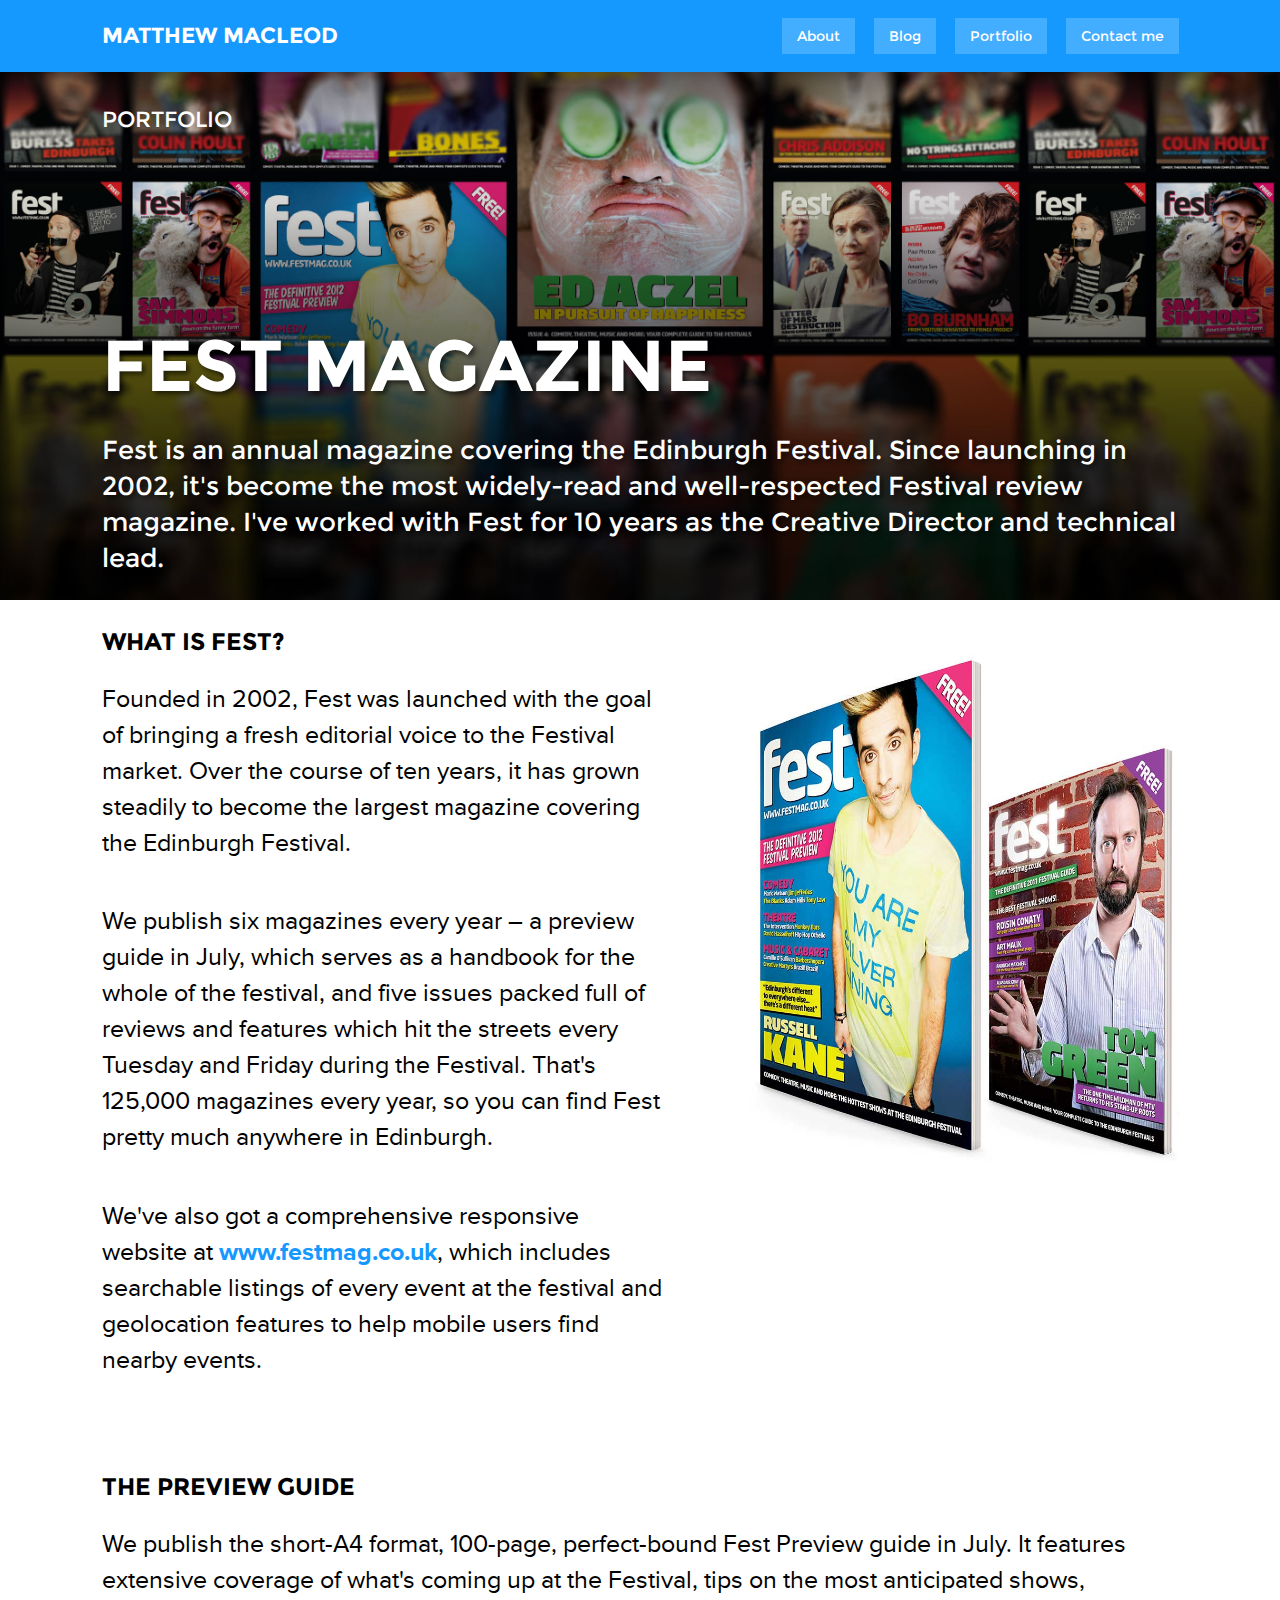
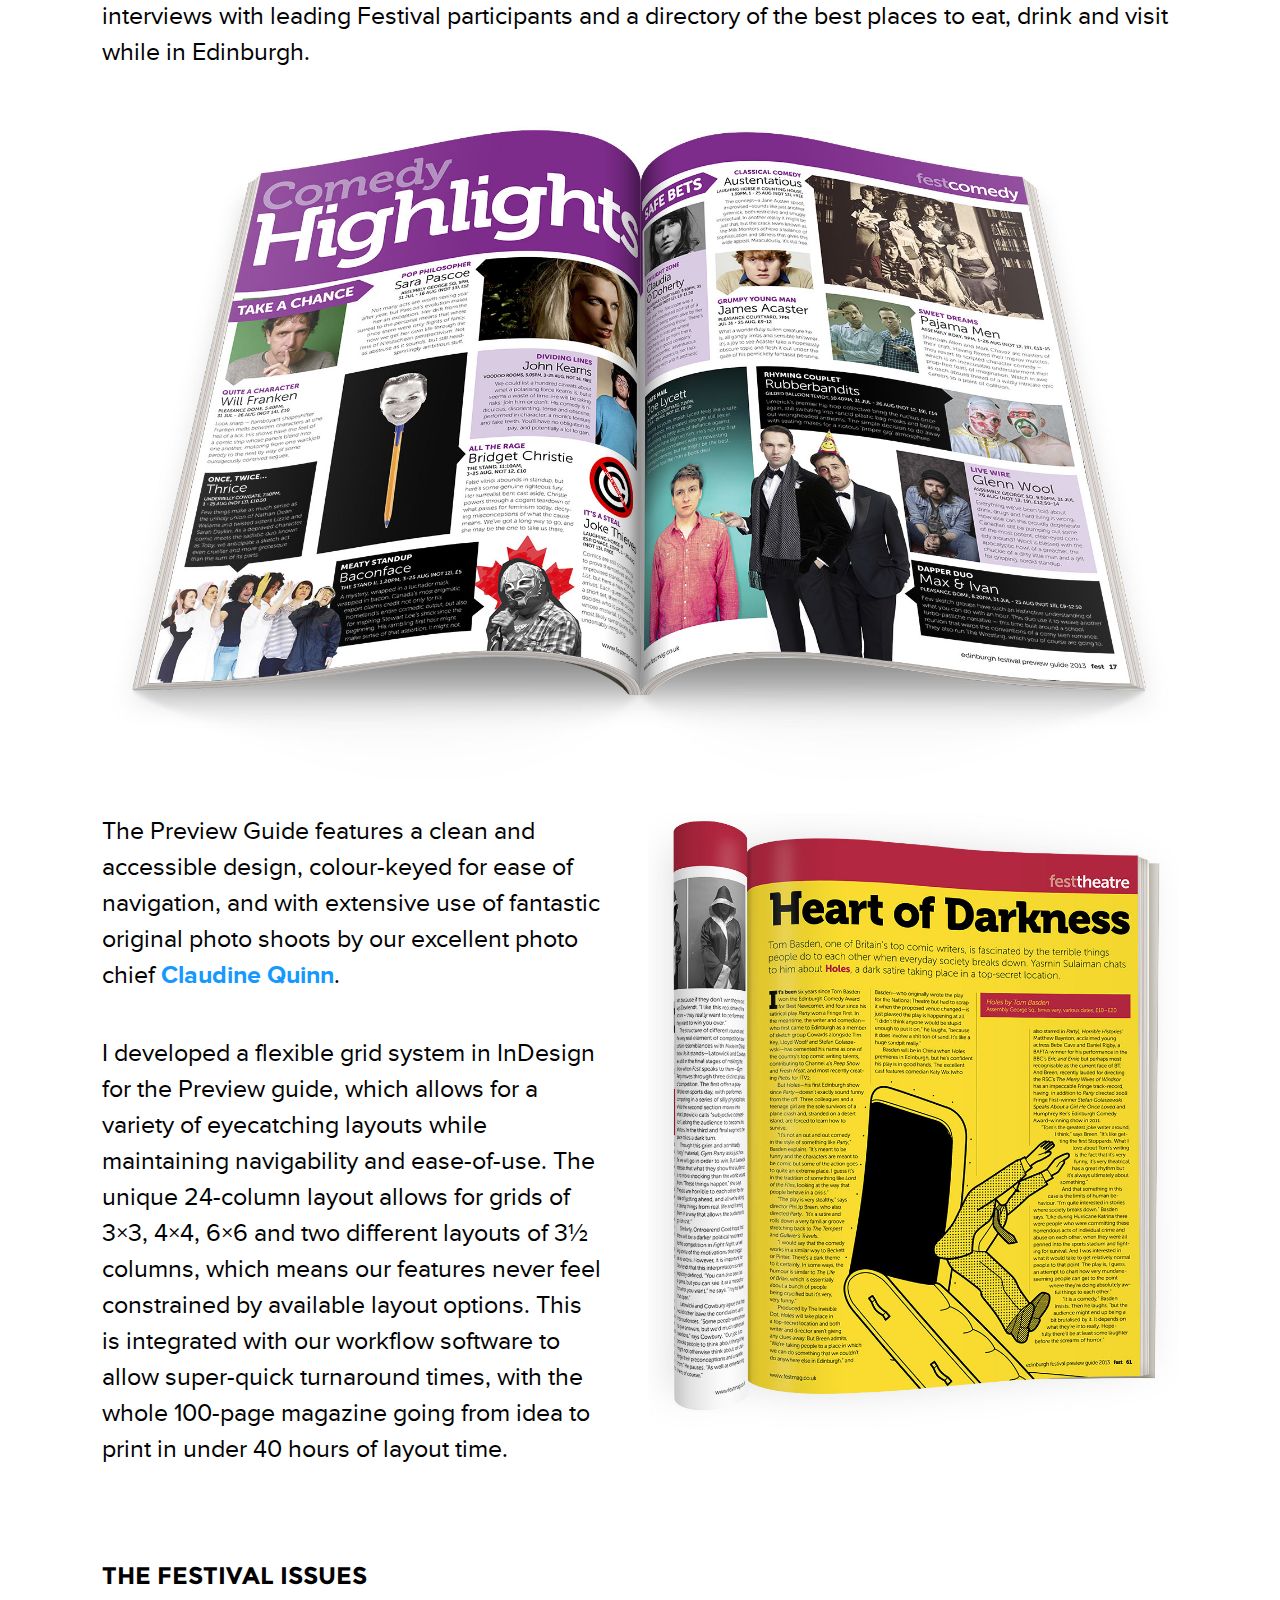
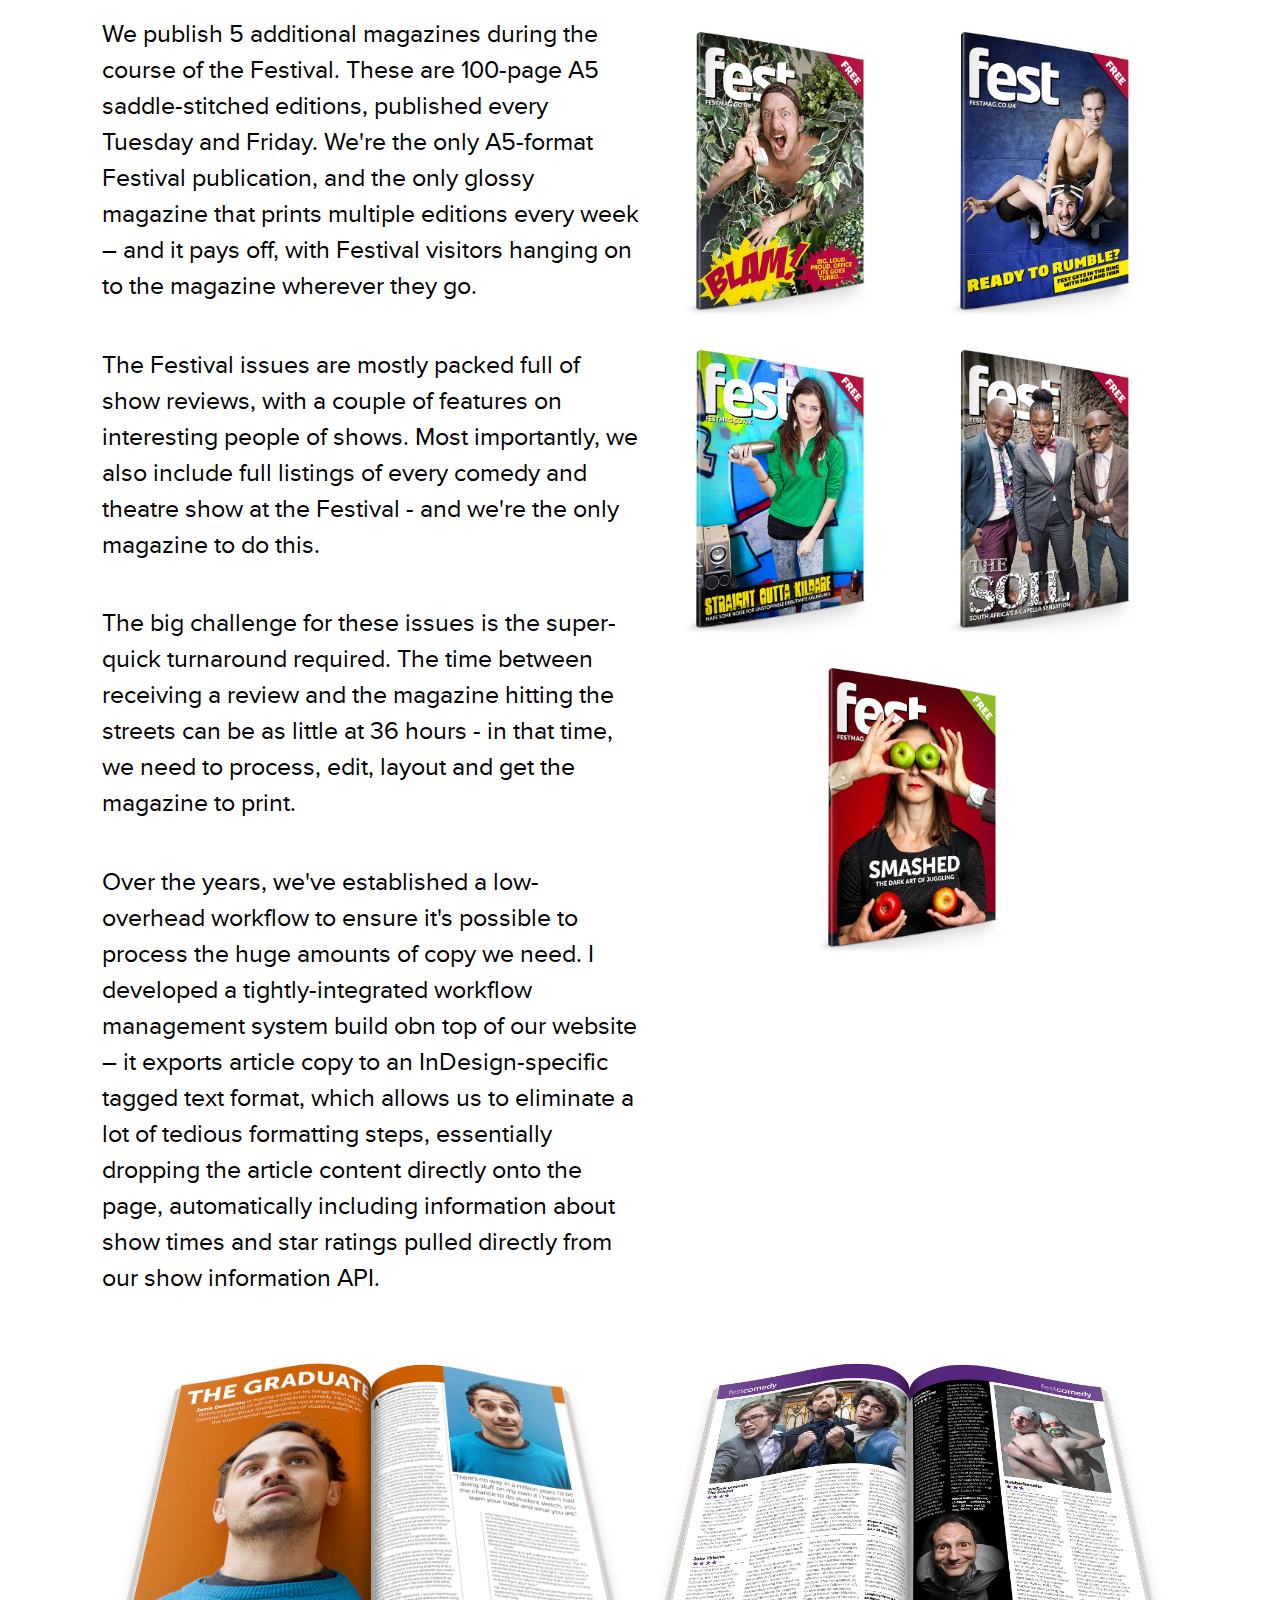
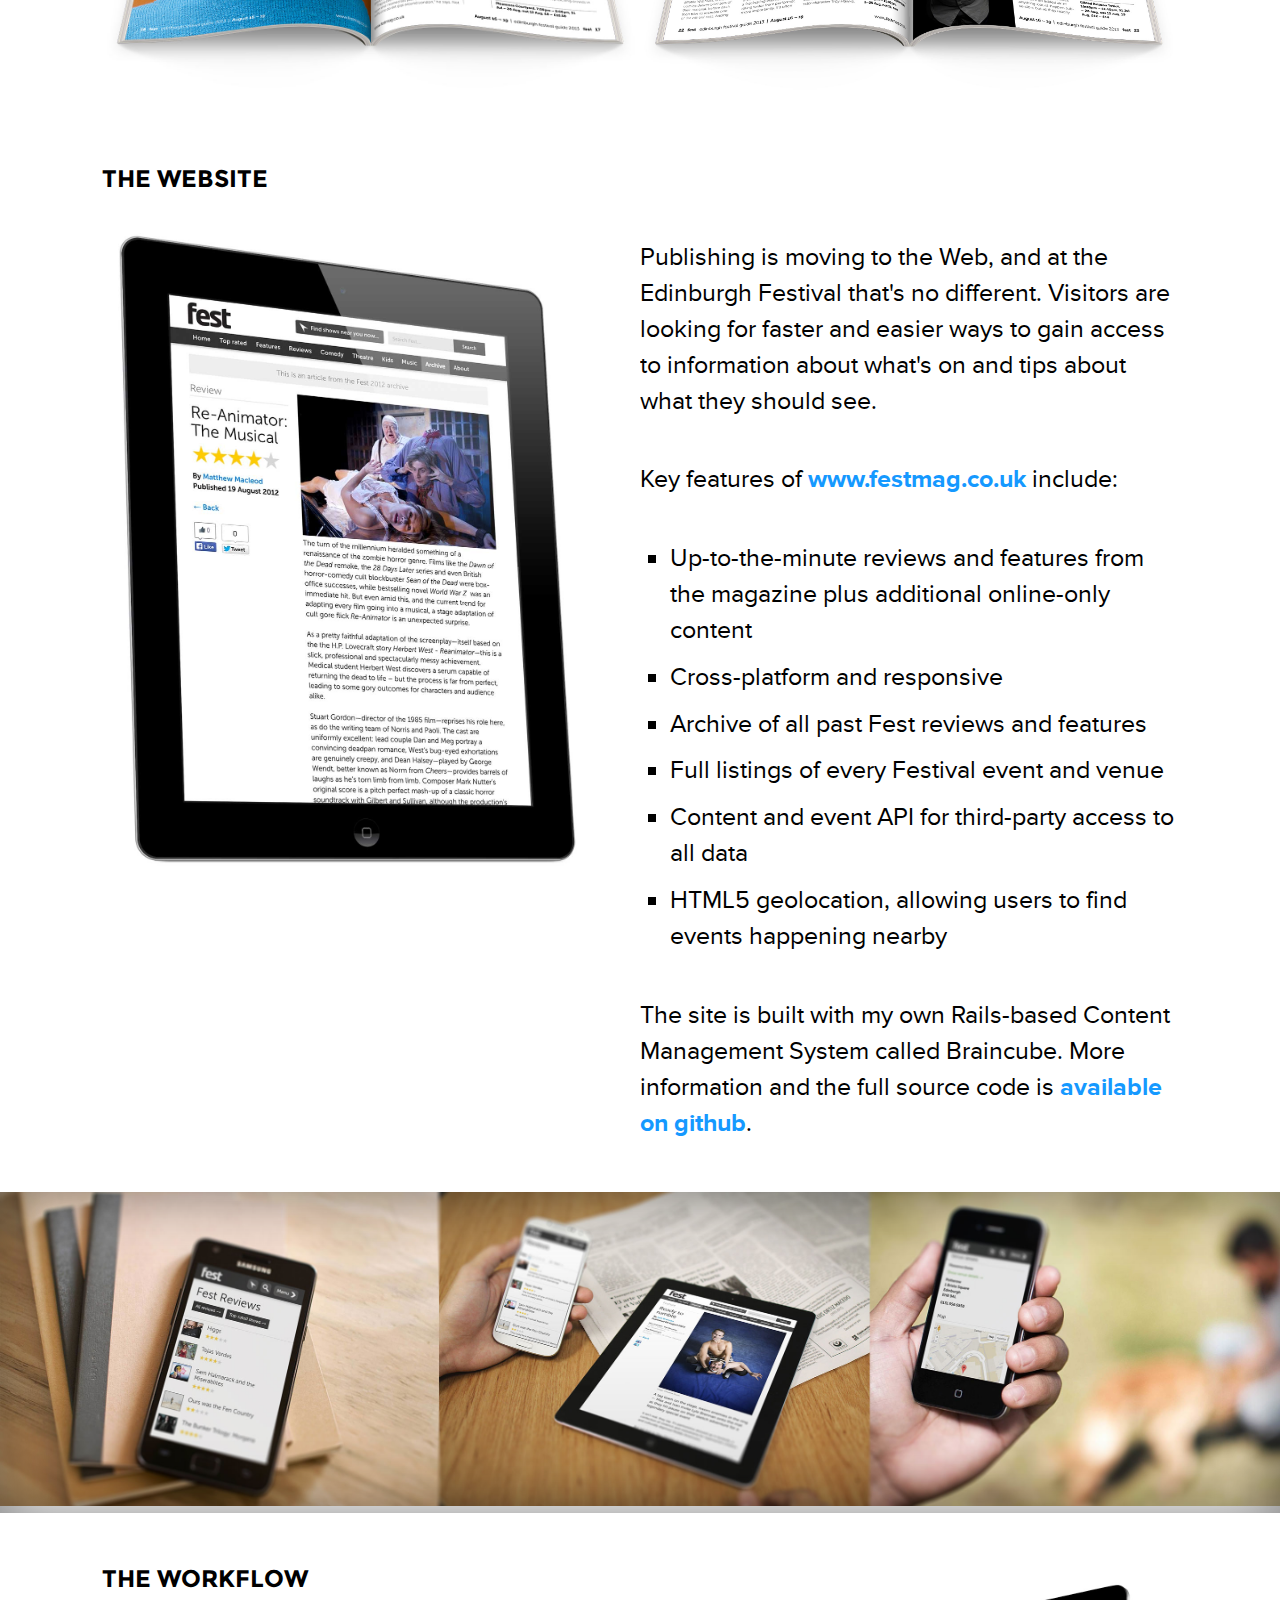
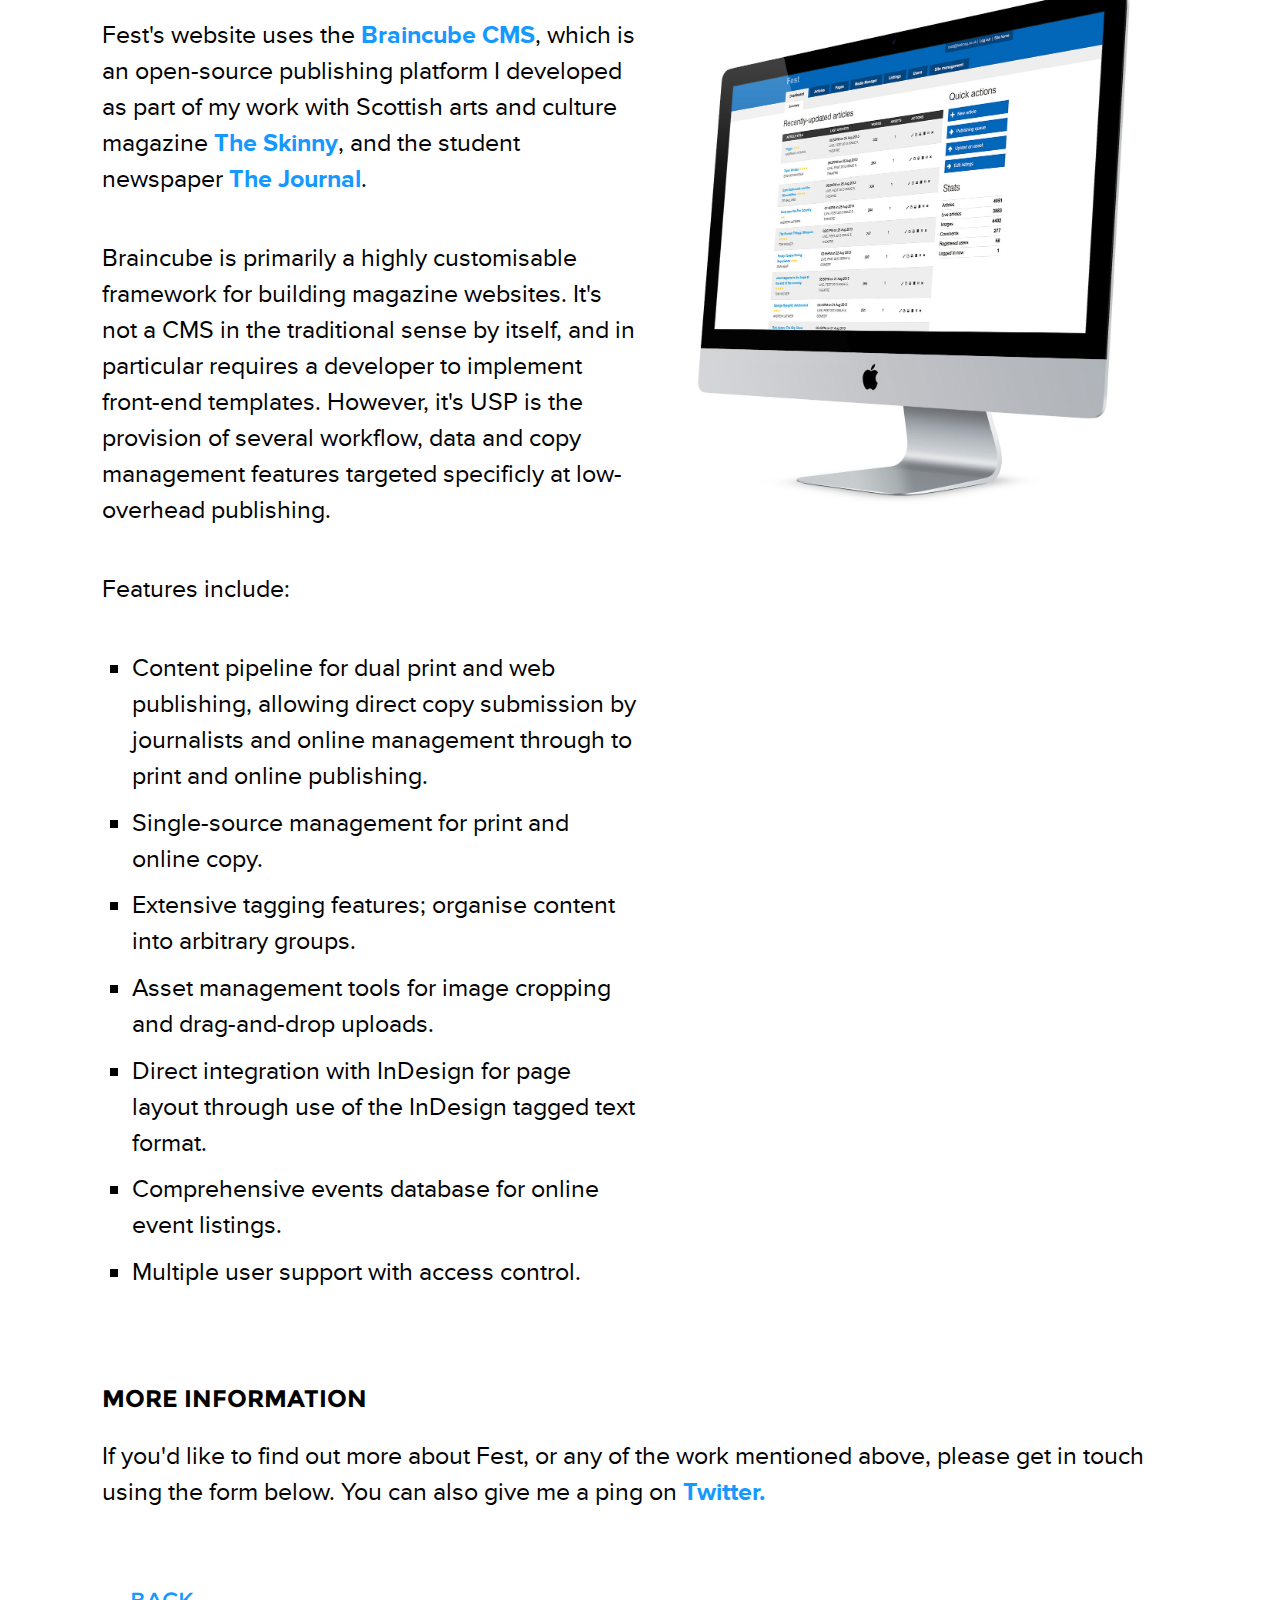
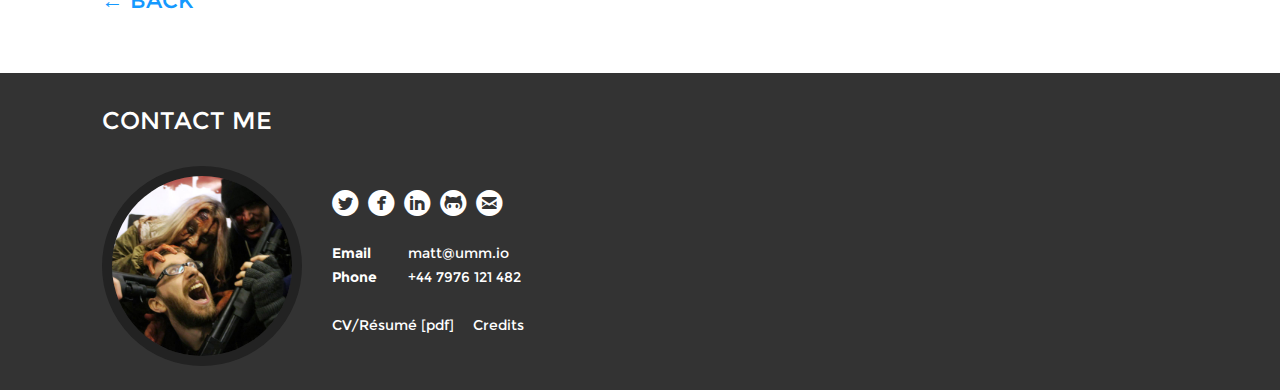
<file: portfolio/fest-magazine.html>
<!DOCTYPE html>
<html class='loading'>
  <head>
    <meta charset='utf-8'>
    <title>Fest Magazine — Portfolio — Matthew Macleod</title>
    <link href="/stylesheets/all.css" rel="stylesheet" />
    <script src="/javascripts/all.js"></script>
    <script>(function(i,s,o,g,r,a,m){i['GoogleAnalyticsObject']=r;i[r]=i[r]||function(){(i[r].q=i[r].q||[]).push(arguments)},i[r].l=1*new Date();a=s.createElement(o),m=s.getElementsByTagName(o)[0];a.async=1;a.src=g;m.parentNode.insertBefore(a,m)})(window,document,'script','//www.google-analytics.com/analytics.js','ga');ga('create', 'UA-27901410-1', 'matthewmacleod.co.uk');ga('send', 'pageview');</script>
    <meta content='initial-scale=0.75' name='viewport'>
  </head>
  <body class='blog_post'>
    <div id='structure-header'>
      <a href='#' id='back_to_top_link'>&#xe809;</a>
      <div class='centered'>
        <div class='title'><a href="/">Matthew MacLeod</a></div>
        <nav class='menu'>
          <div class='items'>
            <a href="/#">About</a>
            <a href="/#panel-blog">Blog</a>
            <a href="/#panel-portfolio">Portfolio</a>
            <a href="#panel-contact">Contact me</a>
          </div>
        </nav>
      </div>
    </div>
    <div id='structure-content'>
      <div class='portfolio-page' id='fest-portfolio-page'>
        <div class='portfolio-intro'>
          <div class='centered'>
            <div class='content-title'>
              Portfolio
            </div>
            <div class='text'>
              <h1>Fest Magazine</h1>
              <p class='lede'>Fest is an annual magazine covering the Edinburgh Festival. Since launching in 2002, it's become the most widely-read and well-respected Festival review magazine. I've worked with Fest for 10 years as the Creative Director and technical lead.</p>
            </div>
          </div>
        </div>
        <div class='portfolio-content'>
          <div class='centered'>
            <h2 class='section_title left'>What is Fest?</h2>
            <img class="cover_image" src="/images/fest/preview-cover-1.jpg" />
            <div class='content clear'>
              <div class='fest-intro'>
                <p>Founded in 2002, Fest was launched with the goal of bringing a fresh editorial voice to the Festival market. Over the course of ten years, it has grown steadily to become the largest magazine covering the Edinburgh Festival.</p>
                
                <p>We publish six magazines every year – a preview guide in July, which serves as a handbook for the whole of the festival, and five issues packed full of reviews and features which hit the streets every Tuesday and Friday during the Festival. That's 125,000 magazines every year, so you can find Fest pretty much anywhere in Edinburgh.</p>
                
                <p>We've also got a comprehensive responsive website at <a href="https://festmag.co.uk">www.festmag.co.uk</a>, which includes searchable listings of every event at the festival and geolocation features to help mobile users find nearby events.</p>
              </div>
            </div>
          </div>
        </div>
        <div class='portfolio-content'>
          <div class='centered'>
            <h2 class='section_title'>The Preview Guide</h2>
            <div class='content'>
              <p>We publish the short-A4 format, 100-page, perfect-bound Fest Preview guide in July. It features extensive coverage of what's coming up at the Festival, tips on the most anticipated shows, interviews with leading Festival participants and a directory of the best places to eat, drink and visit while in Edinburgh.</p>
            </div>
            <img class="preview_inner_image_1" src="/images/fest/preview-inner-1.jpg" />
            <div class='content'>
              <img class="preview_inner_image_2" src="/images/fest/preview-inner-2.jpg" />
              <p class='top-padded'>The Preview Guide features a clean and accessible design, colour-keyed for ease of navigation, and with extensive use of fantastic original photo shoots by our excellent photo chief <a href='http://www.lensonlegs.co.uk'>Claudine Quinn</a>.</p>
              <p>I developed a flexible grid system in InDesign for the Preview guide, which allows for a variety of eyecatching layouts while maintaining navigability and ease-of-use. The unique 24-column layout allows for grids of 3×3, 4×4, 6×6 and two different layouts of 3½ columns, which means our features never feel constrained by available layout options. This is integrated with our workflow software to allow super-quick turnaround times, with the whole 100-page magazine going from idea to print in under 40 hours of layout time.</p>
            </div>
          </div>
        </div>
        <div class='portfolio-content'>
          <div class='centered'>
            <h2 class='section_title'>The Festival issues</h2>
            <div class='content'>
              <div class='cover-image-set'>
                <img src="/images/fest/issue-cover-1.jpg" />
                <img src="/images/fest/issue-cover-2.jpg" />
                <img src="/images/fest/issue-cover-3.jpg" />
                <img src="/images/fest/issue-cover-4.jpg" />
                <img src="/images/fest/issue-cover-5.jpg" />
              </div>
              <p>We publish 5 additional magazines during the course of the Festival. These are 100-page A5 saddle-stitched editions, published every Tuesday and Friday. We're the only A5-format Festival publication, and the only glossy magazine that prints multiple editions every week – and it pays off, with Festival visitors hanging on to the magazine wherever they go.</p>
              <p>The Festival issues are mostly packed full of show reviews, with a couple of features on interesting people of shows. Most importantly, we also include full listings of every comedy and theatre show at the Festival - and we're the only magazine to do this.</p>
              <p>The big challenge for these issues is the super-quick turnaround required. The time between receiving a review and the magazine hitting the streets can be as little at 36 hours - in that time, we need to process, edit, layout and get the magazine to print.</p>
              <p>Over the years, we've established a low-overhead workflow to ensure it's possible to process the huge amounts of copy we need. I developed a tightly-integrated workflow management system build obn top of our website – it exports article copy to an InDesign-specific tagged text format, which allows us to eliminate a lot of tedious formatting steps, essentially dropping the article content directly onto the page, automatically including information about show times and star ratings pulled directly from our show information API.</p>
            </div>
            <img class="issue_inner_image_1" src="/images/fest/issue-inner-1.jpg" />
            <img class="issue_inner_image_2" src="/images/fest/issue-inner-2.jpg" />
          </div>
        </div>
        <div class='portfolio-content'>
          <div class='centered'>
            <h2 class='section_title'>The Website</h2>
            <img class="website_ipad_1" src="/images/fest/ipad-vertical.jpg" />
            <div class='content website-intro'>
              <p>Publishing is moving to the Web, and at the Edinburgh Festival that's no different. Visitors are looking for faster and easier ways to gain access to information about what's on and tips about what they should see.</p>
              <p>Key features of <a href='https://festmag.co.uk'>www.festmag.co.uk</a> include:</p>
              <ul>
                <li>Up-to-the-minute reviews and features from the magazine plus additional online-only content</li>
                <li>Cross-platform and responsive</li>
                <li>Archive of all past Fest reviews and features</li>
                <li>Full listings of every Festival event and venue</li>
                <li>Content and event API for third-party access to all data</li>
                <li>HTML5 geolocation, allowing users to find events happening nearby</li>
              </ul>
              <p>The site is built with my own Rails-based Content Management System called Braincube. More information and the full source code is <a href='https://github.com/mattmacleod/Braincube'>available on github</a>.</p>
            </div>
          </div>
        </div>
        <div class='portfolio-gallery'>
          <img src="/images/fest/in-situ-screenshots.jpg" />
        </div>
        <div class='portfolio-content'>
          <div class='centered'>
            <h2 class='section_title left'>The Workflow</h2>
            <img class="braincube_1" src="/images/fest/braincube-1.jpg" />
            <div class='content clear'>
              <p>Fest's website uses the <a href='https://github.com/mattmacleod/Braincube'>Braincube CMS</a>, which is an open-source publishing platform I developed as part of my work with Scottish arts and culture magazine <a href='http://www.theskinny.co.uk'>The Skinny</a>, and the student newspaper <a href='http://journal-online.co.uk'>The Journal</a>.</p>
              <p>Braincube is primarily a highly customisable framework for building magazine websites. It's not a CMS in the traditional sense by itself, and in particular requires a developer to implement front-end templates. However, it's USP is the provision of several workflow, data and copy management features targeted specificly at low-overhead publishing.</p>
              <p>Features include:</p>
              <ul class='braincube-list'>
                <li>Content pipeline for dual print and web publishing, allowing direct copy submission by journalists and online management through to print and online publishing.</li>
                <li>Single-source management for print and online copy.</li>
                <li>Extensive tagging features; organise content into arbitrary groups.</li>
                <li>Asset management tools for image cropping and drag-and-drop uploads.</li>
                <li>Direct integration with InDesign for page layout through use of the InDesign tagged text format.</li>
                <li>Comprehensive events database for online event listings.</li>
                <li>Multiple user support with access control.</li>
              </ul>
            </div>
          </div>
        </div>
        <div class='portfolio-content'>
          <div class='centered'>
            <h2 class='section_title'>More information</h2>
            <div class='content'>
              <p>If you'd like to find out more about Fest, or any of the work mentioned above, please get in touch using the form below. You can also give me a ping on <a href='https://twitter.com/matt_macleod'>Twitter.</a></p>
            </div>
          </div>
        </div>
        <div class='centered'>
          <div class='content-footer'>
            <a href="/">← Back</a>
          </div>
        </div>
      </div>
    </div>
    <div id='structure-footer'>
      <div class='centered' id='panel-contact'>
        <h2>Contact me</h2>
        <img id="headshot" src="/images/headshot.jpg" />
        <div class='notes'>
          <div class='social'>
            <a class='symbol' href='https://twitter.com/matt_macleod' target='_blank'>&#xe800;</a>
            <a class='symbol' href='https://facebook.com/matthewmacleod' target='_blank'>&#xe807;</a>
            <a class='symbol' href='https://uk.linkedin.com/in/matthewmacleod' target='_blank'>&#xe802;</a>
            <a class='symbol' href='https://github.com/mattmacleod' target='_blank'>&#xe801;</a>
            <a class='symbol' href='mailto:matt@umm.io' target='_blank'>&#xe803;</a>
          </div>
          <dl>
            <dt>Email</dt>
            <dd><a href="mailto:matt@umm.io">matt@umm.io</a></dd>
            <dt>Phone</dt>
            <dd>+44 7976 121 482</dd>
          </dl>
          <div class='additional_links'>
            <a href="/cv/matthew-macleod-cv-2015.pdf">CV/Résumé [pdf]</a>
            <a href="/credits.html">Credits</a>
          </div>
        </div>
      </div>
    </div>
  </body>
</html>
</file>
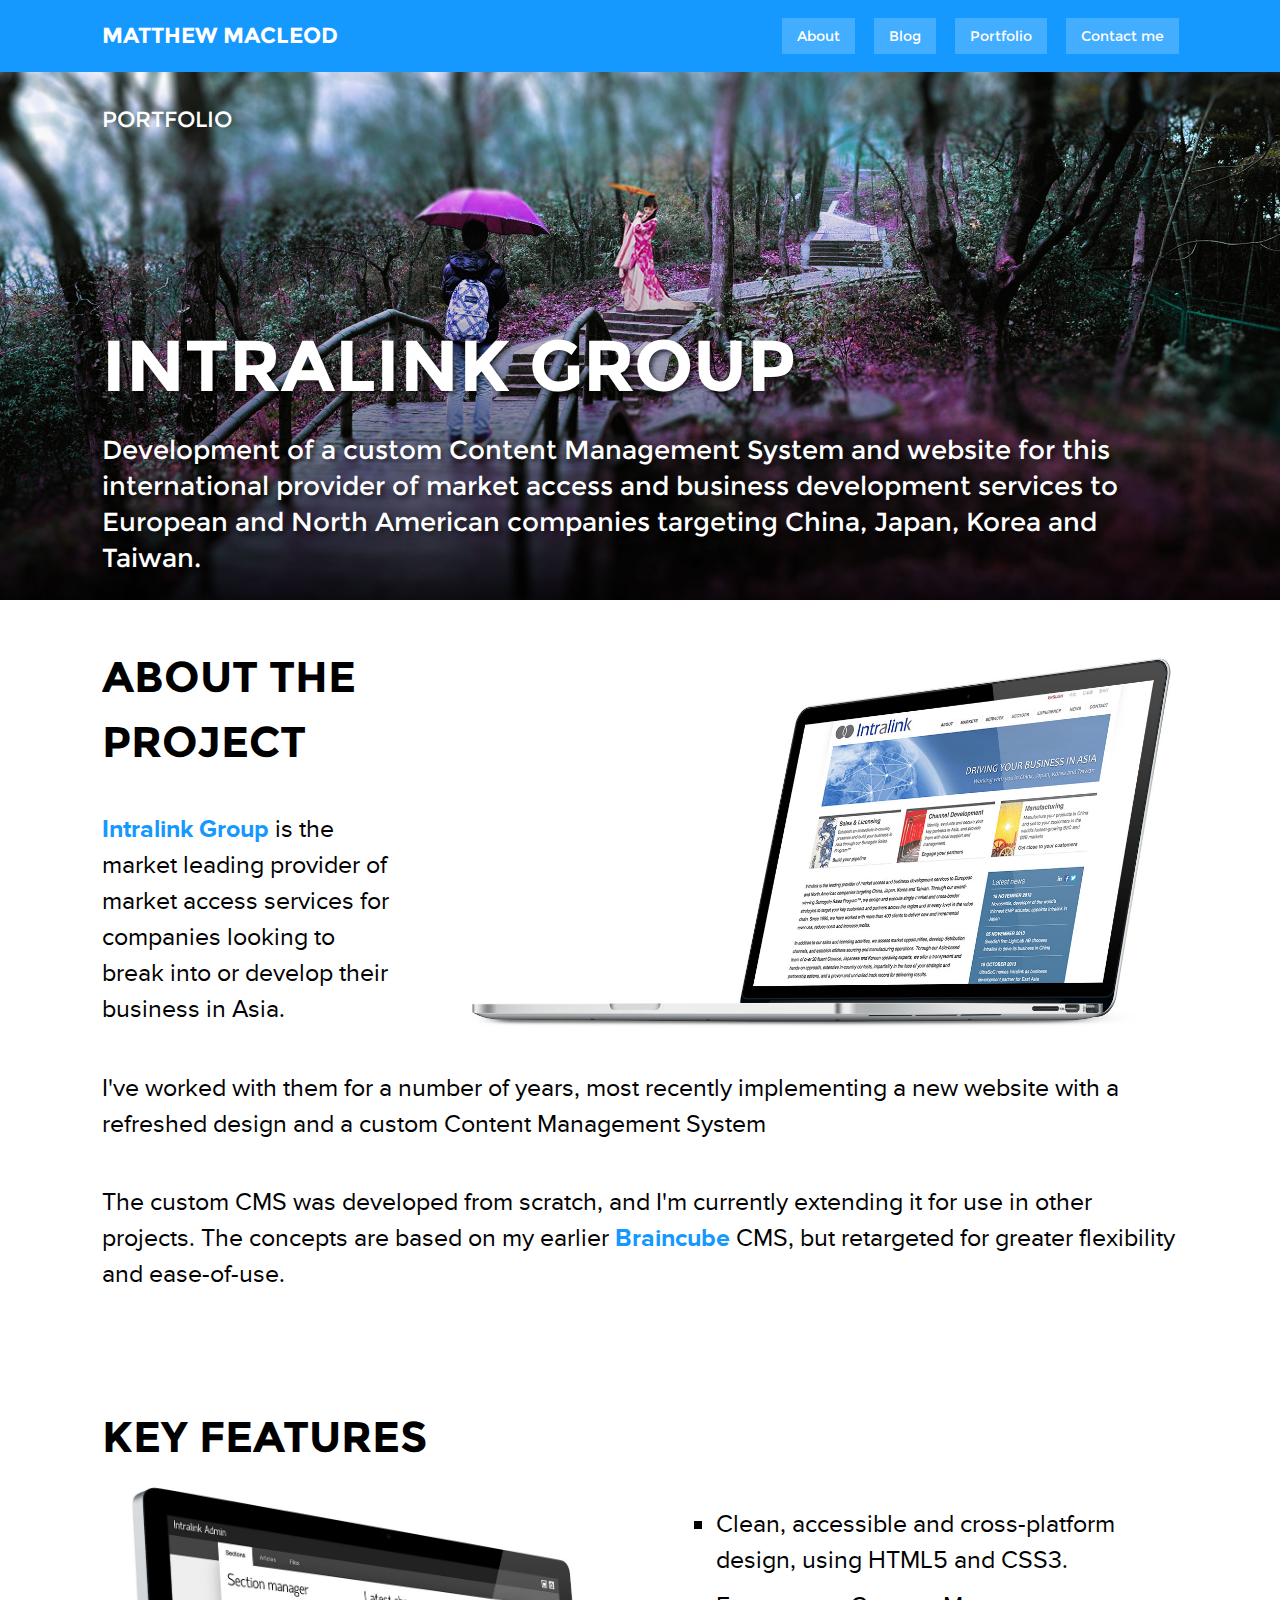
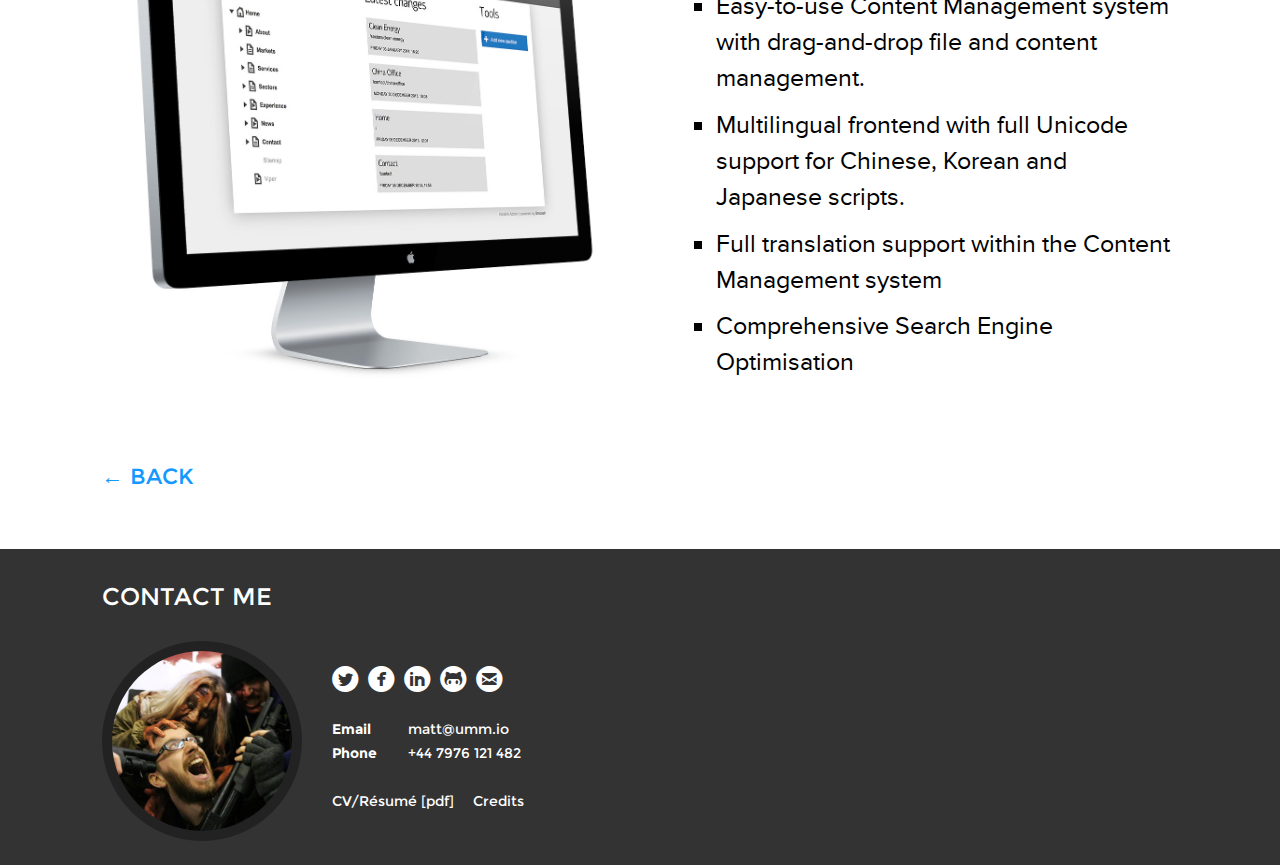
<file: portfolio/intralink.html>
<!DOCTYPE html>
<html class='loading'>
  <head>
    <meta charset='utf-8'>
    <title>Intralink — Matthew Macleod</title>
    <link href="/stylesheets/all.css" rel="stylesheet" />
    <script src="/javascripts/all.js"></script>
    <script>(function(i,s,o,g,r,a,m){i['GoogleAnalyticsObject']=r;i[r]=i[r]||function(){(i[r].q=i[r].q||[]).push(arguments)},i[r].l=1*new Date();a=s.createElement(o),m=s.getElementsByTagName(o)[0];a.async=1;a.src=g;m.parentNode.insertBefore(a,m)})(window,document,'script','//www.google-analytics.com/analytics.js','ga');ga('create', 'UA-27901410-1', 'matthewmacleod.co.uk');ga('send', 'pageview');</script>
    <meta content='initial-scale=0.75' name='viewport'>
  </head>
  <body class='blog_post'>
    <div id='structure-header'>
      <a href='#' id='back_to_top_link'>&#xe809;</a>
      <div class='centered'>
        <div class='title'><a href="/">Matthew MacLeod</a></div>
        <nav class='menu'>
          <div class='items'>
            <a href="/#">About</a>
            <a href="/#panel-blog">Blog</a>
            <a href="/#panel-portfolio">Portfolio</a>
            <a href="#panel-contact">Contact me</a>
          </div>
        </nav>
      </div>
    </div>
    <div id='structure-content'>
      <div class='portfolio-page' id='intralink-portfolio-page'>
        <div class='portfolio-intro'>
          <div class='centered'>
            <div class='content-title'>
              Portfolio
            </div>
            <div class='text'>
              <h1>Intralink Group</h1>
              <p class='lede'>Development of a custom Content Management System and website for this international provider of market access and business development services to European and North American companies targeting China, Japan, Korea and Taiwan.</p>
            </div>
          </div>
        </div>
        <div class='portfolio-content'>
          <div class='centered'>
            <div class='content clear'>
              <img class="cover_image" src="/images/intralink/screen-1.jpg" />
              <div class='park-circus-intro'>
                <h2 id="about-the-project">About the project</h2>
                
                <p><a href="http://www.intralinkgroup.com">Intralink Group</a> is the market leading provider of market access services for companies looking to break into or develop their business in Asia.</p>
                
                <p>I've worked with them for a number of years, most recently implementing a new website with a refreshed design and a custom Content Management System</p>
                
                <p>The custom CMS was developed from scratch, and I'm currently extending it for use in other projects. The concepts are based on my earlier <a href="https://github.com/mattmacleod/Braincube">Braincube</a> CMS, but retargeted for greater flexibility and ease-of-use.</p>
              </div>
            </div>
          </div>
        </div>
        <div class='portfolio-content'>
          <div class='centered'>
            <div class='content'>
              <h2>Key features</h2>
              <img class="screen_image" src="/images/intralink/screen-2.jpg" />
              <ul>
                <li>Clean, accessible and cross-platform design, using HTML5 and CSS3.</li>
                <li>Easy-to-use Content Management system with drag-and-drop file and content management.</li>
                <li>Multilingual frontend with full Unicode support for Chinese, Korean and Japanese scripts.</li>
                <li>Full translation support within the Content Management system</li>
                <li>Comprehensive Search Engine Optimisation</li>
              </ul>
            </div>
          </div>
        </div>
        <div class='centered'>
          <div class='content-footer'>
            <a href="/">← Back</a>
          </div>
        </div>
      </div>
    </div>
    <div id='structure-footer'>
      <div class='centered' id='panel-contact'>
        <h2>Contact me</h2>
        <img id="headshot" src="/images/headshot.jpg" />
        <div class='notes'>
          <div class='social'>
            <a class='symbol' href='https://twitter.com/matt_macleod' target='_blank'>&#xe800;</a>
            <a class='symbol' href='https://facebook.com/matthewmacleod' target='_blank'>&#xe807;</a>
            <a class='symbol' href='https://uk.linkedin.com/in/matthewmacleod' target='_blank'>&#xe802;</a>
            <a class='symbol' href='https://github.com/mattmacleod' target='_blank'>&#xe801;</a>
            <a class='symbol' href='mailto:matt@umm.io' target='_blank'>&#xe803;</a>
          </div>
          <dl>
            <dt>Email</dt>
            <dd><a href="mailto:matt@umm.io">matt@umm.io</a></dd>
            <dt>Phone</dt>
            <dd>+44 7976 121 482</dd>
          </dl>
          <div class='additional_links'>
            <a href="/cv/matthew-macleod-cv-2015.pdf">CV/Résumé [pdf]</a>
            <a href="/credits.html">Credits</a>
          </div>
        </div>
      </div>
    </div>
  </body>
</html>
</file>
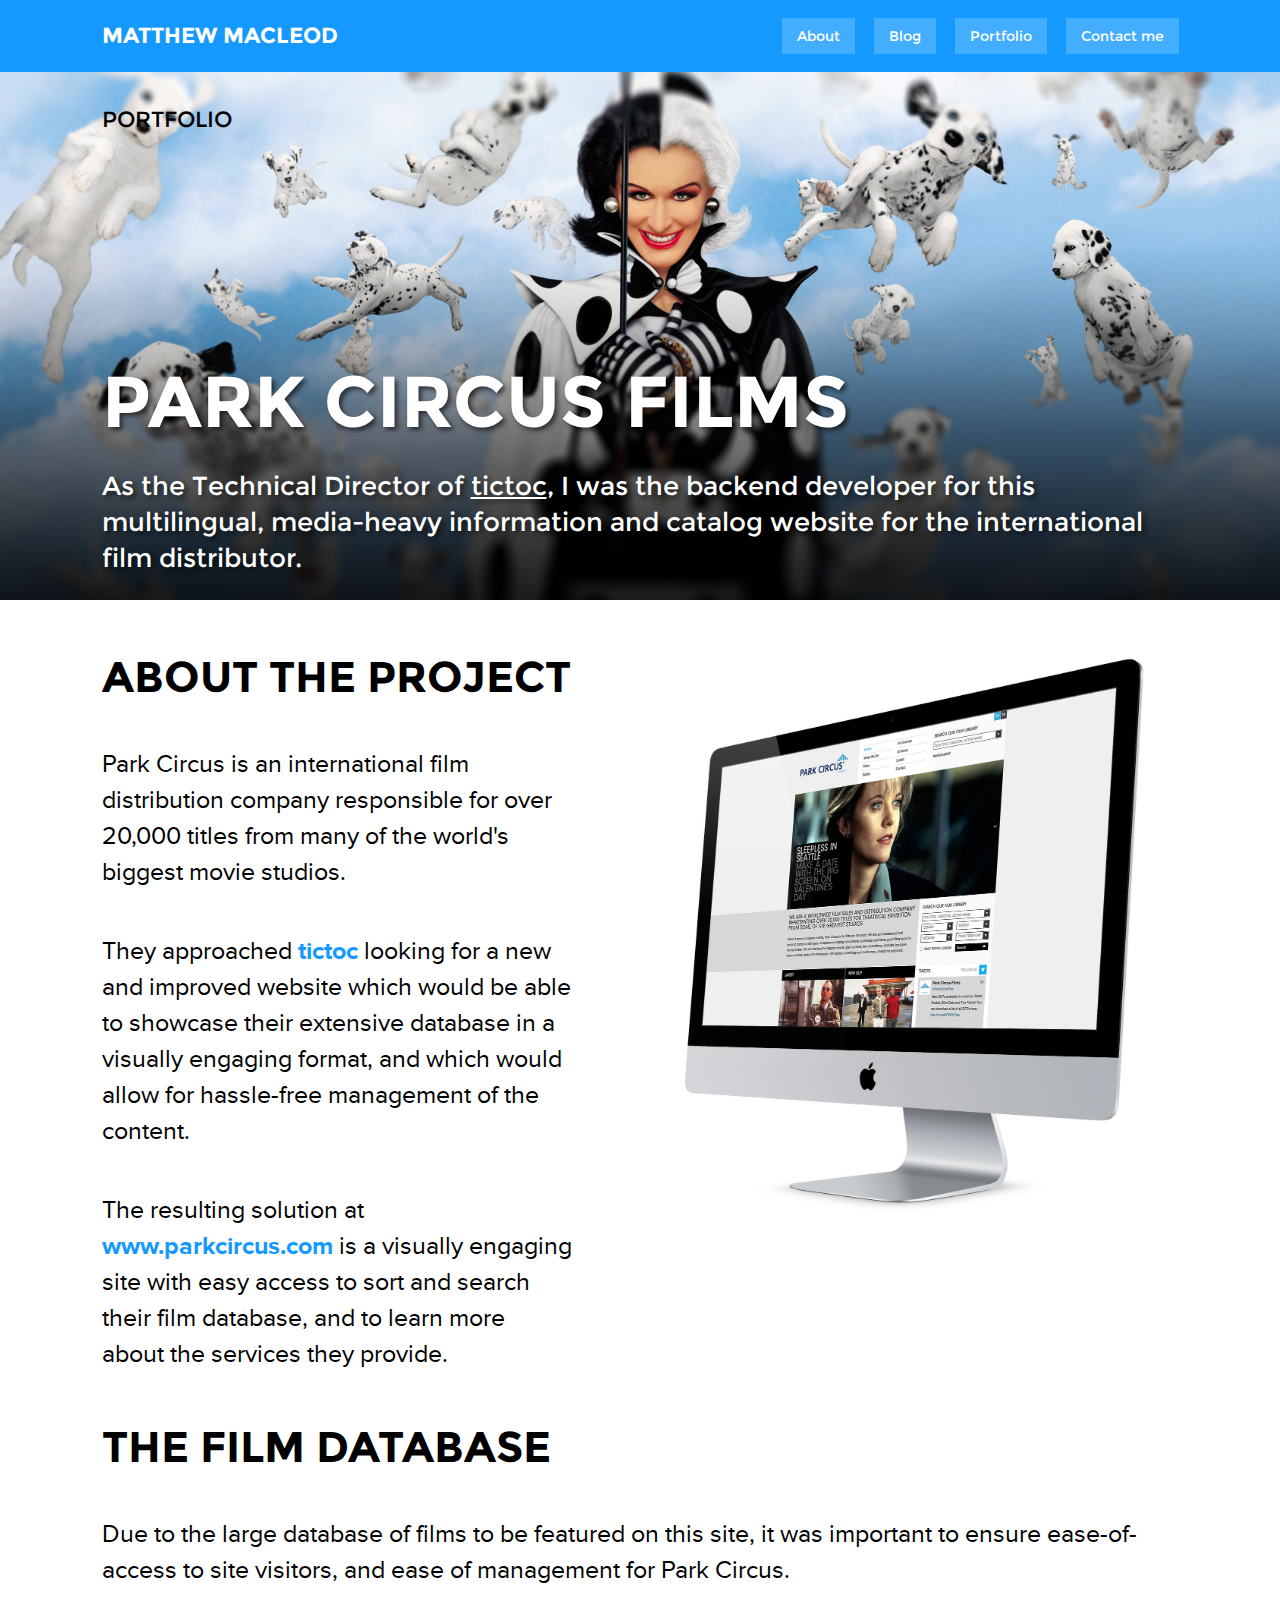
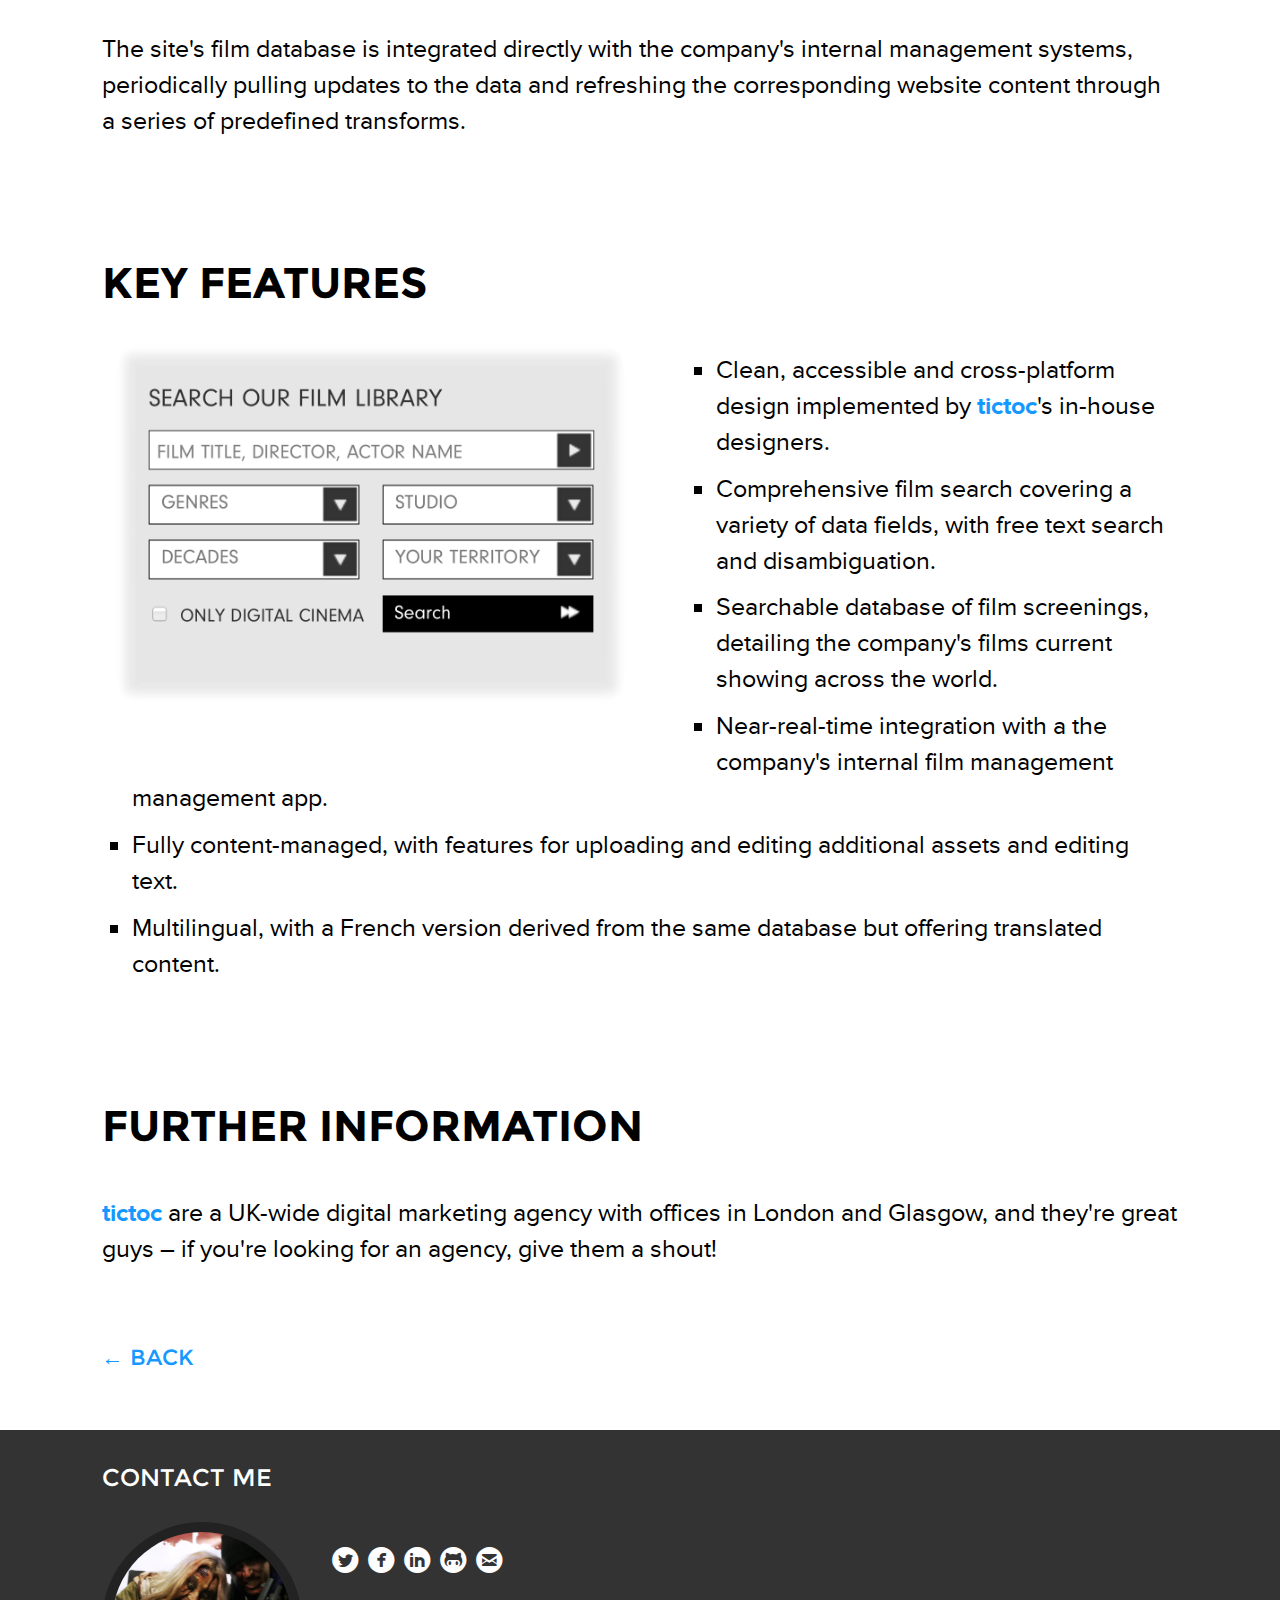
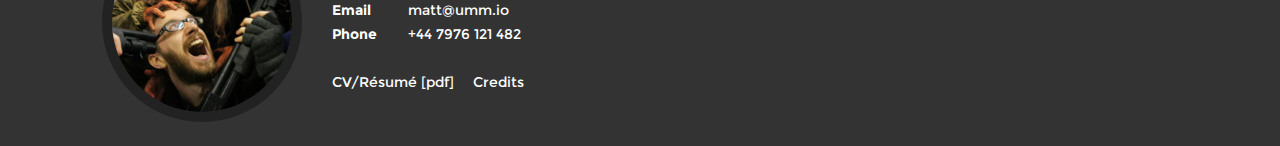
<file: portfolio/park-circus.html>
<!DOCTYPE html>
<html class='loading'>
  <head>
    <meta charset='utf-8'>
    <title>Park Circus Films — Matthew Macleod</title>
    <link href="/stylesheets/all.css" rel="stylesheet" />
    <script src="/javascripts/all.js"></script>
    <script>(function(i,s,o,g,r,a,m){i['GoogleAnalyticsObject']=r;i[r]=i[r]||function(){(i[r].q=i[r].q||[]).push(arguments)},i[r].l=1*new Date();a=s.createElement(o),m=s.getElementsByTagName(o)[0];a.async=1;a.src=g;m.parentNode.insertBefore(a,m)})(window,document,'script','//www.google-analytics.com/analytics.js','ga');ga('create', 'UA-27901410-1', 'matthewmacleod.co.uk');ga('send', 'pageview');</script>
    <meta content='initial-scale=0.75' name='viewport'>
  </head>
  <body class='blog_post'>
    <div id='structure-header'>
      <a href='#' id='back_to_top_link'>&#xe809;</a>
      <div class='centered'>
        <div class='title'><a href="/">Matthew MacLeod</a></div>
        <nav class='menu'>
          <div class='items'>
            <a href="/#">About</a>
            <a href="/#panel-blog">Blog</a>
            <a href="/#panel-portfolio">Portfolio</a>
            <a href="#panel-contact">Contact me</a>
          </div>
        </nav>
      </div>
    </div>
    <div id='structure-content'>
      <div class='portfolio-page' id='park-circus-portfolio-page'>
        <div class='portfolio-intro'>
          <div class='centered'>
            <div class='content-title'>
              Portfolio
            </div>
            <div class='text'>
              <h1>Park Circus Films</h1>
              <p class='lede'>As the Technical Director of <a href="http://www.tictocfamily.com">tictoc</a>, I was the backend developer for this multilingual, media-heavy information and catalog website for the international film distributor.</p>
            </div>
          </div>
        </div>
        <div class='portfolio-content'>
          <div class='centered'>
            <div class='content clear'>
              <img class="cover_image" src="/images/park-circus/screen-1.jpg" />
              <div class='park-circus-intro'>
                <h2 id="about-the-project">About the project</h2>
                
                <p>Park Circus is an international film distribution company responsible for over 20,000 titles from many of the world's biggest movie studios.</p>
                
                <p>They approached <a href="http://www.tictocfamily.com">tictoc</a> looking for a new and improved website which would be able to showcase their extensive database in a visually engaging format, and which would allow for hassle-free management of the content.</p>
                
                <p>The resulting solution at <a href="http://www.parkcircus.com">www.parkcircus.com</a> is a visually engaging site with easy access to sort and search their film database, and to learn more about the services they provide.</p>
                
                <h2 id="the-film-database">The Film Database</h2>
                
                <p>Due to the large database of films to be featured on this site, it was important to ensure ease-of-access to site visitors, and ease of management for Park Circus.</p>
                
                <p>The site's film database is integrated directly with the company's internal management systems, periodically pulling updates to the data and refreshing the corresponding website content through a series of predefined transforms.</p>
              </div>
            </div>
          </div>
        </div>
        <div class='portfolio-content'>
          <div class='centered'>
            <div class='content'>
              <h2>Key features</h2>
              <img class="search_image" src="/images/park-circus/search01.png" />
              <ul>
                <li>Clean, accessible and cross-platform design implemented by <a href='http://www.tictocfamily.com'>tictoc</a>'s in-house designers.</li>
                <li>Comprehensive film search covering a variety of data fields, with free text search and disambiguation.</li>
                <li>Searchable database of film screenings, detailing the company's films current showing across the world.</li>
                <li>Near-real-time integration with a the company's internal film management management app.</li>
                <li>Fully content-managed, with features for uploading and editing additional assets and editing text.</li>
                <li>Multilingual, with a French version derived from the same database but offering translated content.</li>
              </ul>
            </div>
          </div>
        </div>
        <div class='portfolio-content'>
          <div class='centered'>
            <div class='content'>
              <h2>Further information</h2>
              <p><a href='http://www.tictocfamily.com'>tictoc</a> are a UK-wide digital marketing agency with offices in London and Glasgow, and they're great guys – if you're looking for an agency, give them a shout!</p>
            </div>
          </div>
        </div>
        <div class='centered'>
          <div class='content-footer'>
            <a href="/">← Back</a>
          </div>
        </div>
      </div>
    </div>
    <div id='structure-footer'>
      <div class='centered' id='panel-contact'>
        <h2>Contact me</h2>
        <img id="headshot" src="/images/headshot.jpg" />
        <div class='notes'>
          <div class='social'>
            <a class='symbol' href='https://twitter.com/matt_macleod' target='_blank'>&#xe800;</a>
            <a class='symbol' href='https://facebook.com/matthewmacleod' target='_blank'>&#xe807;</a>
            <a class='symbol' href='https://uk.linkedin.com/in/matthewmacleod' target='_blank'>&#xe802;</a>
            <a class='symbol' href='https://github.com/mattmacleod' target='_blank'>&#xe801;</a>
            <a class='symbol' href='mailto:matt@umm.io' target='_blank'>&#xe803;</a>
          </div>
          <dl>
            <dt>Email</dt>
            <dd><a href="mailto:matt@umm.io">matt@umm.io</a></dd>
            <dt>Phone</dt>
            <dd>+44 7976 121 482</dd>
          </dl>
          <div class='additional_links'>
            <a href="/cv/matthew-macleod-cv-2015.pdf">CV/Résumé [pdf]</a>
            <a href="/credits.html">Credits</a>
          </div>
        </div>
      </div>
    </div>
  </body>
</html>
</file>
<file: stylesheets/all.css>
﻿html,body,div,span,applet,object,iframe,h1,h2,h3,h4,h5,h6,p,blockquote,pre,a,abbr,acronym,address,big,cite,code,del,dfn,em,img,ins,kbd,q,s,samp,small,strike,strong,sub,sup,tt,var,b,u,i,center,dl,dt,dd,ol,ul,li,fieldset,form,label,legend,table,caption,tbody,tfoot,thead,tr,th,td,article,aside,canvas,details,embed,figure,figcaption,footer,header,hgroup,menu,nav,output,ruby,section,summary,time,mark,audio,video{margin:0;padding:0;border:0;font:inherit;font-size:100%;vertical-align:baseline}html{line-height:1}ol,ul{list-style:none}table{border-collapse:collapse;border-spacing:0}caption,th,td{text-align:left;font-weight:normal;vertical-align:middle}q,blockquote{quotes:none}q:before,q:after,blockquote:before,blockquote:after{content:"";content:none}a img{border:none}article,aside,details,figcaption,figure,footer,header,hgroup,main,menu,nav,section,summary{display:block}@font-face{font-family:"Montserrat";src:url("/fonts/Montserrat-Regular.ttf");font-weight:normal;font-style:normal}@font-face{font-family:"Montserrat";src:url("/fonts/Montserrat-Bold.ttf");font-weight:bold;font-style:normal}@font-face{font-family:"fontello";src:url("/fonts/fontello.ttf");font-weight:normal;font-style:normal}@font-face{font-family:"proxima-nova";src:url("/fonts/proxima-nova-regular.ttf");font-weight:normal;font-style:normal}@font-face{font-family:"proxima-nova";src:url("/fonts/proxima-nova-regular-italic.ttf");font-weight:normal;font-style:italic}@font-face{font-family:"proxima-nova";src:url("/fonts/proxima-nova-bold.ttf");font-weight:bold;font-style:normal}@font-face{font-family:"proxima-nova";src:url("/fonts/proxima-nova-bold-italic.ttf");font-weight:bold;font-style:italic}.symbol{font-family:"fontello"}body.blog_post #structure-content{padding-left:15px;padding-right:15px;margin-top:1.71429em;margin-bottom:3.42857em}body.blog_post #structure-content .content{overflow:hidden}body.blog_post #structure-content .blog_date{text-transform:uppercase;color:#666;display:block;font-size:0.78571em;line-height:1.09091em}body.blog_post #structure-content .blog_date+h1{margin-top:0em}body.blog_post .content img{width:100%}body.blog_post .content img.half{width:48%;float:left}body.blog_post .content img.half.left{margin-right:2%}@media only screen and (max-width: 924px){body.blog_post .content img.half{width:100%;float:none;margin:0}}#headshot{width:200px;height:auto;margin:0 auto;-moz-border-radius:100%;-webkit-border-radius:100%;border-radius:100%;border:10px #222 solid;float:left}#structure-footer{background:#333;color:white;clear:left;overflow:hidden;*zoom:1;padding:1.71429em 15px}#structure-footer h2{font-size:1.71429em;line-height:2em;text-transform:uppercase;margin-bottom:0.85714em}#structure-footer .notes{float:left;margin-left:30px;*zoom:1;padding-right:7.5px}#structure-footer .notes:after{content:"\0020";display:block;height:0;clear:both;overflow:hidden;visibility:hidden}@media only screen and (max-width: 742px){#structure-footer .notes{width:100%;float:none;padding:0}}#structure-footer .notes a{color:white;-moz-transition:all 200ms ease-in-out;-o-transition:all 200ms ease-in-out;-webkit-transition:all 200ms ease-in-out;transition:all 200ms ease-in-out;display:block}#structure-footer .notes a:hover{-moz-transform:scale(1.1, 1.1);-ms-transform:scale(1.1, 1.1);-webkit-transform:scale(1.1, 1.1);transform:scale(1.1, 1.1)}#structure-footer .notes .social{font-size:2.28571em;line-height:1.5em;margin-top:0.42857em;margin-bottom:0.42857em}#structure-footer .notes .social a{display:inline-block}#structure-footer .notes .social a:hover{-moz-transform:scale(1.5, 1.5);-ms-transform:scale(1.5, 1.5);-webkit-transform:scale(1.5, 1.5);transform:scale(1.5, 1.5);filter:progid:DXImageTransform.Microsoft.Alpha(Opacity=80);opacity:0.8;text-decoration:none}#structure-footer .notes dt{width:76px;float:left;clear:left;font-weight:bold}#structure-footer .notes dd{float:left}#structure-footer .notes .additional_links{padding-top:1.71429em;clear:left}#structure-footer .notes .additional_links a{display:inline-block;margin-right:15px}#structure-footer .notes .additional_links a:hover{-moz-transform:scale(1.1, 1.1);-ms-transform:scale(1.1, 1.1);-webkit-transform:scale(1.1, 1.1);transform:scale(1.1, 1.1)}#structure-header{overflow:hidden;*zoom:1;padding:0.85714em 15px;background:#1599FF}html.touch #structure-header{position:fixed;z-index:9999;top:0;left:0;right:0}#structure-header .title{float:left;font-size:1.57143em;line-height:2.18182em;text-transform:uppercase;font-weight:bold;position:relative;z-index:5000}#structure-header .title a{display:block;color:white}#structure-header .menu{float:right;padding:0.42857em 0;position:relative;z-index:2000}#structure-header .menu a{display:inline-block;margin-left:15px;color:white;padding:0.42857em 15px;background:rgba(255,255,255,0.2);-moz-transition:all 200ms ease-in-out;-o-transition:all 200ms ease-in-out;-webkit-transition:all 200ms ease-in-out;transition:all 200ms ease-in-out}#structure-header .menu a:hover{-moz-transform:scale(1.1, 1.1);-ms-transform:scale(1.1, 1.1);-webkit-transform:scale(1.1, 1.1);transform:scale(1.1, 1.1);background:rgba(255,255,255,0.3)}@media only screen and (max-width: 742px){#structure-header .menu{float:none;padding:0;padding-top:3.42857em}#structure-header .menu:before{cursor:pointer;content:"";position:absolute;top:0;right:0;padding:0.24em 7.5px;font-family:"fontello";color:white;font-size:2em;line-height:1.28571em}#structure-header .menu a{margin:0;display:block;float:none}#structure-header .menu a:hover{-moz-transform:scale(1, 1);-ms-transform:scale(1, 1);-webkit-transform:scale(1, 1);transform:scale(1, 1)}#structure-header .menu .items{margin-bottom:-100%;-moz-transition:all 200ms ease-in-out;-o-transition:all 200ms ease-in-out;-webkit-transition:all 200ms ease-in-out;transition:all 200ms ease-in-out;filter:progid:DXImageTransform.Microsoft.Alpha(Opacity=0);opacity:0}#structure-header .menu.menu-visible .items{margin-bottom:0;filter:progid:DXImageTransform.Microsoft.Alpha(enabled=false);opacity:1}#structure-header .menu.menu-visible:before{background:rgba(255,255,255,0.2)}}#back_to_top_link{font-family:"fontello";color:#1599FF;position:fixed;top:20px;right:20px;filter:progid:DXImageTransform.Microsoft.Alpha(Opacity=20);opacity:0.2;font-size:4.28571em;line-height:1.2em;z-index:10000;-moz-transition:all 200ms ease-in-out;-o-transition:all 200ms ease-in-out;-webkit-transition:all 200ms ease-in-out;transition:all 200ms ease-in-out;display:none;filter:progid:DXImageTransform.Microsoft.Alpha(Opacity=0);opacity:0}#back_to_top_link:hover{filter:progid:DXImageTransform.Microsoft.Alpha(Opacity=80);opacity:0.8}#back_to_top_link.visible{filter:progid:DXImageTransform.Microsoft.Alpha(Opacity=25);opacity:0.25}.panel{overflow:hidden;*zoom:1;padding:1.71429em 15px}.panel h2{font-size:1.71429em;line-height:2em;text-transform:uppercase;margin-bottom:0.85714em}html{-webkit-text-rendering:optimizeLegibility;-moz-text-rendering:optimizeLegibility;-ms-text-rendering:optimizeLegibility;-o-text-rendering:optimizeLegibility;text-rendering:optimizeLegibility;-webkit-font-smoothing:antialiased;-moz-font-smoothing:antialiased;-ms-font-smoothing:antialiased;-o-font-smoothing:antialiased;font-smoothing:antialiased;overflow-y:scroll;overflow-x:hidden;height:100%}body{height:100%;min-height:100%;font-family:"Montserrat", Helvetica, Arial, sans-serif}html.touch body{padding-top:5.14286em}*{-moz-box-sizing:border-box;-webkit-box-sizing:border-box;box-sizing:border-box}html{font-size:87.5%;line-height:1.71429em}.centered{height:100%;margin:0 auto;width:100%;-moz-transition:width 100ms ease-in-out;-o-transition:width 100ms ease-in-out;-webkit-transition:width 100ms ease-in-out;transition:width 100ms ease-in-out}@media only screen and (min-width: 561px){.centered{width:531px}}@media only screen and (min-width: 743px){.centered{width:713px}}@media only screen and (min-width: 925px){.centered{width:895px}}@media only screen and (min-width: 1107px){.centered{width:1077px}}@media only screen and (min-width: 1289px){.centered{width:1259px}}.content-title{font-size:1.57143em;line-height:2.18182em;text-transform:uppercase}.content-footer{font-size:1.57143em;line-height:2.18182em;text-transform:uppercase}.content-footer a{color:#1599FF}#structure-content{-moz-transition:all 400ms ease-in-out;-o-transition:all 400ms ease-in-out;-webkit-transition:all 400ms ease-in-out;transition:all 400ms ease-in-out;-webkit-filter:none;filter:none}#structure-content.fade{-webkit-filter:blur(10px);filter:blur(10px);filter:progid:DXImageTransform.Microsoft.Alpha(Opacity=40);opacity:0.4}.text-page{padding-left:15px;padding-right:15px;margin-top:1.71429em;margin-bottom:3.42857em}h1,h2,h3,h4,h5,h6{font-family:"Montserrat", Helvetica, Arial, sans-serif}a{text-decoration:none}code{font-family:monospace;border:1px #ddd solid;background:#eee;-moz-border-radius:3px;-webkit-border-radius:3px;border-radius:3px;padding:1px 4px;font-size:1em;line-height:1.71429em}.CodeRay{font-family:monospace;padding:0.85714em 15px;border:1px #ddd solid;-moz-border-radius:3px;-webkit-border-radius:3px;border-radius:3px;overflow:auto;margin-bottom:1.71429em;-webkit-overflow-scrolling:touch}@media only screen and (max-width: 1106px){.CodeRay{font-size:0.71429em;line-height:1.8em}}.content{margin-top:0.85714em;font-size:1.78571em;line-height:1.44em;font-family:"proxima-nova", Helvetica, Arial, sans-serif}.content a{color:#1599FF;font-weight:bold}.content a:hover{text-decoration:underline}.content h1{font-size:2.85714em;line-height:1.2em;margin-bottom:0.85714em;margin-top:0.85714em;font-weight:bold}@media only screen and (max-width: 1106px){.content h1{font-size:2.57143em;line-height:1em}}@media only screen and (max-width: 742px){.content h1{font-size:1.71429em;line-height:1em}}.content h2{font-size:1.42857em;line-height:1.2em;margin-bottom:0.85714em;font-weight:bold}.content h3{font-size:1.14286em;line-height:1.5em;margin-bottom:0.42857em;font-weight:bold}.content p{margin-bottom:1.71429em;overflow:hidden}.content p.lede{font-size:1.42857em;line-height:1.2em}.content ul{padding-left:15px;margin-left:15px;list-style-type:square;margin-bottom:1.71429em}.content ul li{margin-bottom:0.42857em}.content strong{font-weight:bold}.content em{font-style:italic}.documentation-page{margin-top:1.71429em}.documentation-page h2{font-size:1em;line-height:1.71429em}#panel-about{background:#1599FF;color:white;text-align:center;padding:3.42857em 15px}@media only screen and (max-width: 742px){#panel-about{padding-top:0.85714em}}#panel-about h2{font-size:4.28571em;line-height:1.2em;margin-bottom:0em}#panel-about p{font-size:1.28571em;line-height:1.33333em;margin:0 auto;margin-top:1.71429em;max-width:713px;-webkit-adjust-font-size:none}#panel-about p a{display:inline-block;background:rgba(255,255,255,0.2);padding:0px 6px;color:white;-moz-transition:all 200ms ease-in-out;-o-transition:all 200ms ease-in-out;-webkit-transition:all 200ms ease-in-out;transition:all 200ms ease-in-out;font-weight:bold}#panel-about p a:hover{-moz-transform:scale(1.05, 1.05);-ms-transform:scale(1.05, 1.05);-webkit-transform:scale(1.05, 1.05);transform:scale(1.05, 1.05);background:rgba(255,255,255,0.3)}#panel-about .social{margin-top:0.85714em;font-size:2.28571em;line-height:1.5em}#panel-about .social a{color:white;display:inline-block;-moz-transition:all 200ms ease-in-out;-o-transition:all 200ms ease-in-out;-webkit-transition:all 200ms ease-in-out;transition:all 200ms ease-in-out}#panel-about .social a:hover{filter:progid:DXImageTransform.Microsoft.Alpha(Opacity=80);opacity:0.8;-moz-transform:scale(1.5, 1.5);-ms-transform:scale(1.5, 1.5);-webkit-transform:scale(1.5, 1.5);transform:scale(1.5, 1.5)}#panel-blog li{float:left;padding-left:15px}@media only screen and (max-width: 742px){#panel-blog li{width:100%;padding-left:0}}@media only screen and (min-width: 743px){#panel-blog li{width:50%}#panel-blog li:nth-child(2n+1){padding-left:0;clear:left}}@media only screen and (min-width: 1107px){#panel-blog li{width:33.3%}#panel-blog li:nth-child(2n+1){padding-left:15px;clear:none}#panel-blog li:nth-child(3n+1){padding-left:0;clear:left}}#panel-blog a{display:block;color:#222;padding:0.42857em 7.5px 0.42857em 60.5px;margin-bottom:1.71429em;-moz-transition:all 200ms ease-in-out;-o-transition:all 200ms ease-in-out;-webkit-transition:all 200ms ease-in-out;transition:all 200ms ease-in-out;position:relative}#panel-blog a:before{content:"";position:absolute;font-family:"fontello";color:#1599FF;font-size:2.57143em;line-height:1.33333em;left:15px}#panel-blog a:hover{-moz-transform:scale(1.05, 1.05);-ms-transform:scale(1.05, 1.05);-webkit-transform:scale(1.05, 1.05);transform:scale(1.05, 1.05);border-color:transparent;background:rgba(21,153,255,0.1)}#panel-blog h3{font-size:1.42857em;line-height:1.2em;color:#333}#panel-blog time{font-size:1em;line-height:1.71429em;text-transform:uppercase;color:#aaa}#panel-portfolio{overflow:hidden}#panel-portfolio .links{text-align:center}#panel-portfolio a{display:inline-block;position:relative;-moz-transition:all 200ms ease-in-out;-o-transition:all 200ms ease-in-out;-webkit-transition:all 200ms ease-in-out;transition:all 200ms ease-in-out;margin:0 30px 1.71429em 15px}#panel-portfolio a:hover{-moz-transform:scale(1.05, 1.05);-ms-transform:scale(1.05, 1.05);-webkit-transform:scale(1.05, 1.05);transform:scale(1.05, 1.05);filter:progid:DXImageTransform.Microsoft.Alpha(Opacity=90);opacity:0.9}#panel-portfolio a:hover img{-webkit-filter:grayscale(0.8);filter:grayscale(0.8)}#panel-portfolio a:hover span{-moz-transform:scale(1.1, 1.1);-ms-transform:scale(1.1, 1.1);-webkit-transform:scale(1.1, 1.1);transform:scale(1.1, 1.1);-moz-box-shadow:0 0 10px rgba(0,0,0,0.2);-webkit-box-shadow:0 0 10px rgba(0,0,0,0.2);box-shadow:0 0 10px rgba(0,0,0,0.2)}#panel-portfolio span{-moz-transition:all 200ms ease-in-out;-o-transition:all 200ms ease-in-out;-webkit-transition:all 200ms ease-in-out;transition:all 200ms ease-in-out;background:#1599FF;padding:3px 10px;color:white;text-transform:uppercase;font-weight:bold;position:absolute}#panel-portfolio img{-moz-transition:all 200ms ease-in-out;-o-transition:all 200ms ease-in-out;-webkit-transition:all 200ms ease-in-out;transition:all 200ms ease-in-out;width:100%}@media only screen and (max-width: 560px){#panel-portfolio a{width:90% !important;margin-top:1.71429em}}#portfolio-listing-fest{width:500px}#portfolio-listing-fest span{bottom:1.71429em;right:15px}#portfolio-listing-park-circus{width:287px}#portfolio-listing-park-circus span{top:0;right:0}#portfolio-listing-intralink{width:287px;position:relative;top:-30px}@media only screen and (min-width: 561px){#portfolio-listing-intralink{top:0}}@media only screen and (min-width: 743px){#portfolio-listing-intralink{top:-30px}}@media only screen and (min-width: 925px){#portfolio-listing-intralink{top:0}}@media only screen and (min-width: 1289px){#portfolio-listing-intralink{top:-30px}}#portfolio-listing-intralink span{left:0;bottom:0}.portfolio-page .content-title{color:white}.portfolio-page .content-title a,.portfolio-page .content-title .sep{color:rgba(255,255,255,0.5)}.portfolio-page .content{*zoom:1}.portfolio-page .content:after{content:"\0020";display:block;height:0;clear:both;overflow:hidden;visibility:hidden}.portfolio-page .content.clear{clear:left}.portfolio-page .portfolio-intro{margin:-1.71429em -15px 0 -15px;padding:1.71429em 15px;position:relative}.portfolio-page .portfolio-intro .centered{min-height:34.28571em}.portfolio-page .centered{overflow:hidden;position:relative}.portfolio-page .centered .text{position:absolute;bottom:0}.portfolio-page .centered .text a{color:white;text-decoration:underline}.portfolio-page .centered h1{color:white;font-weight:bold;font-size:5.14286em;line-height:1em;text-shadow:3px 3px 5px rgba(0,0,0,0.6);text-transform:uppercase;margin-bottom:0.42857em}@media only screen and (max-width: 560px){.portfolio-page .centered h1{font-size:4.57143em;line-height:0.84375em}}.portfolio-page .centered h2{text-transform:uppercase;font-size:1.71429em;line-height:1.5em;margin-bottom:0.85714em;font-weight:bold}.portfolio-page .centered h2.left{float:left}.portfolio-page .centered p.lede{color:white;font-size:1.85714em;line-height:1.38462em;width:100%;text-shadow:3px 3px 5px rgba(0,0,0,0.6)}@media only screen and (max-width: 560px){.portfolio-page .centered p.lede{font-size:1.57143em;line-height:1.41818em}}.portfolio-page .portfolio-content{padding:1.71429em 0}.portfolio-page .portfolio-gallery{overflow:hidden;margin:-15px;margin-bottom:1.71429em;-moz-box-shadow:0 0 60px rgba(0,0,0,0.5) inset;-webkit-box-shadow:0 0 60px rgba(0,0,0,0.5) inset;box-shadow:0 0 60px rgba(0,0,0,0.5) inset}.portfolio-page .portfolio-gallery img{width:100%;z-index:-1;position:relative}#fest-portfolio-page .portfolio-intro{background-image:url("/images/fest/header.jpg");background-color:black;background-repeat:no-repeat;background-position:center 0;background-size:100%;background-attachment:fixed}@media only screen and (max-width: 742px){#fest-portfolio-page .portfolio-intro{background-size:auto 100%;background-position:center 0;background-attachment:local}}#fest-portfolio-page .cover_image{float:right;margin-top:0.85714em;width:531px;margin-left:76px}@media only screen and (max-width: 1288px){#fest-portfolio-page .cover_image{width:440px}}@media only screen and (max-width: 1106px){#fest-portfolio-page .cover_image{margin-left:30.5px}}@media only screen and (max-width: 924px){#fest-portfolio-page .cover_image{margin-left:0;width:100%;margin-top:-1.71429em;margin-bottom:1.71429em}}#fest-portfolio-page .image-padding{margin-bottom:1.71429em;overflow:hidden}#fest-portfolio-page img.preview_inner_image_1{width:100%}#fest-portfolio-page img.preview_inner_image_2{width:713px;margin-left:91px;float:right}@media only screen and (max-width: 1288px){#fest-portfolio-page img.preview_inner_image_2{width:531px;margin-left:45.5px}}@media only screen and (max-width: 924px){#fest-portfolio-page img.preview_inner_image_2{width:100%;margin-left:0}}#fest-portfolio-page img.issue_inner_image_1{width:50%;float:left}#fest-portfolio-page img.issue_inner_image_2{width:50%;float:right}@media only screen and (max-width: 924px){#fest-portfolio-page img.issue_inner_image_1,#fest-portfolio-page img.issue_inner_image_2{width:100%}}#fest-portfolio-page img.website_ipad_1{width:45%;float:left;display:block;clear:left}@media only screen and (max-width: 924px){#fest-portfolio-page img.website_ipad_1{width:100%;float:none}}#fest-portfolio-page img.braincube_1{width:50%;float:right}@media only screen and (max-width: 924px){#fest-portfolio-page img.braincube_1{width:100%;float:none}}#fest-portfolio-page .cover-image-set{overflow:hidden;margin-bottom:1.71429em;width:50%;float:right;text-align:center}#fest-portfolio-page .cover-image-set img{display:inline-block;width:48%}@media only screen and (max-width: 1106px){#fest-portfolio-page .cover-image-set{width:100%}#fest-portfolio-page .cover-image-set img{width:30%}}#fest-portfolio-page .website-intro{width:50%;margin-left:5%;float:left}@media only screen and (max-width: 924px){#fest-portfolio-page .website-intro{width:100%;margin-left:0;float:none}}#fest-portfolio-page p.top-padded{padding-top:1.71429em}@media only screen and (max-width: 1288px){#fest-portfolio-page p.top-padded{padding-top:0em}}#fest-portfolio-page ul.braincube-list{clear:both}#park-circus-portfolio-page .content-title{color:black}#park-circus-portfolio-page .portfolio-intro{background-image:url("/images/park-circus/header.jpg");background-color:black;background-repeat:no-repeat;background-position:center 0;background-size:100%;background-attachment:fixed}@media only screen and (max-width: 742px){#park-circus-portfolio-page .portfolio-intro{background-size:auto 100%;background-position:center 0;background-attachment:local}}#park-circus-portfolio-page .cover_image{float:right;width:531px;margin-left:76px}@media only screen and (max-width: 1106px){#park-circus-portfolio-page .cover_image{width:349px}}@media only screen and (max-width: 742px){#park-circus-portfolio-page .cover_image{width:100%}}#park-circus-portfolio-page .search_image{float:left;width:50%;margin-right:76px;position:relative;top:-30px}@media only screen and (max-width: 1106px){#park-circus-portfolio-page .search_image{width:45%}}@media only screen and (max-width: 924px){#park-circus-portfolio-page .search_image{width:100%}}@media only screen and (max-width: 924px){#park-circus-portfolio-page ul{clear:left}}#intralink-portfolio-page .content-title{color:white}#intralink-portfolio-page .portfolio-intro{background-image:url("/images/intralink/header.jpg");background-color:black;background-repeat:no-repeat;background-position:center 0;background-size:100%;background-attachment:fixed}@media only screen and (max-width: 742px){#intralink-portfolio-page .portfolio-intro{background-size:auto 100%;background-position:center 0;background-attachment:local}}#intralink-portfolio-page .cover_image{float:right;width:713px;margin-left:76px}@media only screen and (max-width: 1106px){#intralink-portfolio-page .cover_image{width:100%}}#intralink-portfolio-page .screen_image{float:left;width:50%;margin-right:76px;position:relative;top:-30px}@media only screen and (max-width: 1106px){#intralink-portfolio-page .screen_image{width:45%}}@media only screen and (max-width: 924px){#intralink-portfolio-page .screen_image{width:100%}}@media only screen and (max-width: 924px){#intralink-portfolio-page ul{clear:left}}
</file>
<file: codez/spirit-level/stylesheets/all.css>
html,body,div,span,applet,object,iframe,h1,h2,h3,h4,h5,h6,p,blockquote,pre,a,abbr,acronym,address,big,cite,code,del,dfn,em,img,ins,kbd,q,s,samp,small,strike,strong,sub,sup,tt,var,b,u,i,center,dl,dt,dd,ol,ul,li,fieldset,form,label,legend,table,caption,tbody,tfoot,thead,tr,th,td,article,aside,canvas,details,embed,figure,figcaption,footer,header,hgroup,menu,nav,output,ruby,section,summary,time,mark,audio,video{margin:0;padding:0;border:0;font:inherit;font-size:100%;vertical-align:baseline}html{line-height:1}ol,ul{list-style:none}table{border-collapse:collapse;border-spacing:0}caption,th,td{text-align:left;font-weight:normal;vertical-align:middle}q,blockquote{quotes:none}q:before,q:after,blockquote:before,blockquote:after{content:"";content:none}a img{border:none}article,aside,details,figcaption,figure,footer,header,hgroup,menu,nav,section,summary{display:block}html{width:100%;height:100%}body{background:black;width:100%;height:100%}#canvas{width:100%;height:100%;background-color:black}#unsupported{font-family:"Helvetica Neue", Helvetica, Arial, sans-serif;font-weight:100;position:absolute;top:50%;left:0;right:0;margin-top:-100px;text-align:center;color:white;font-size:50px}
</file>
